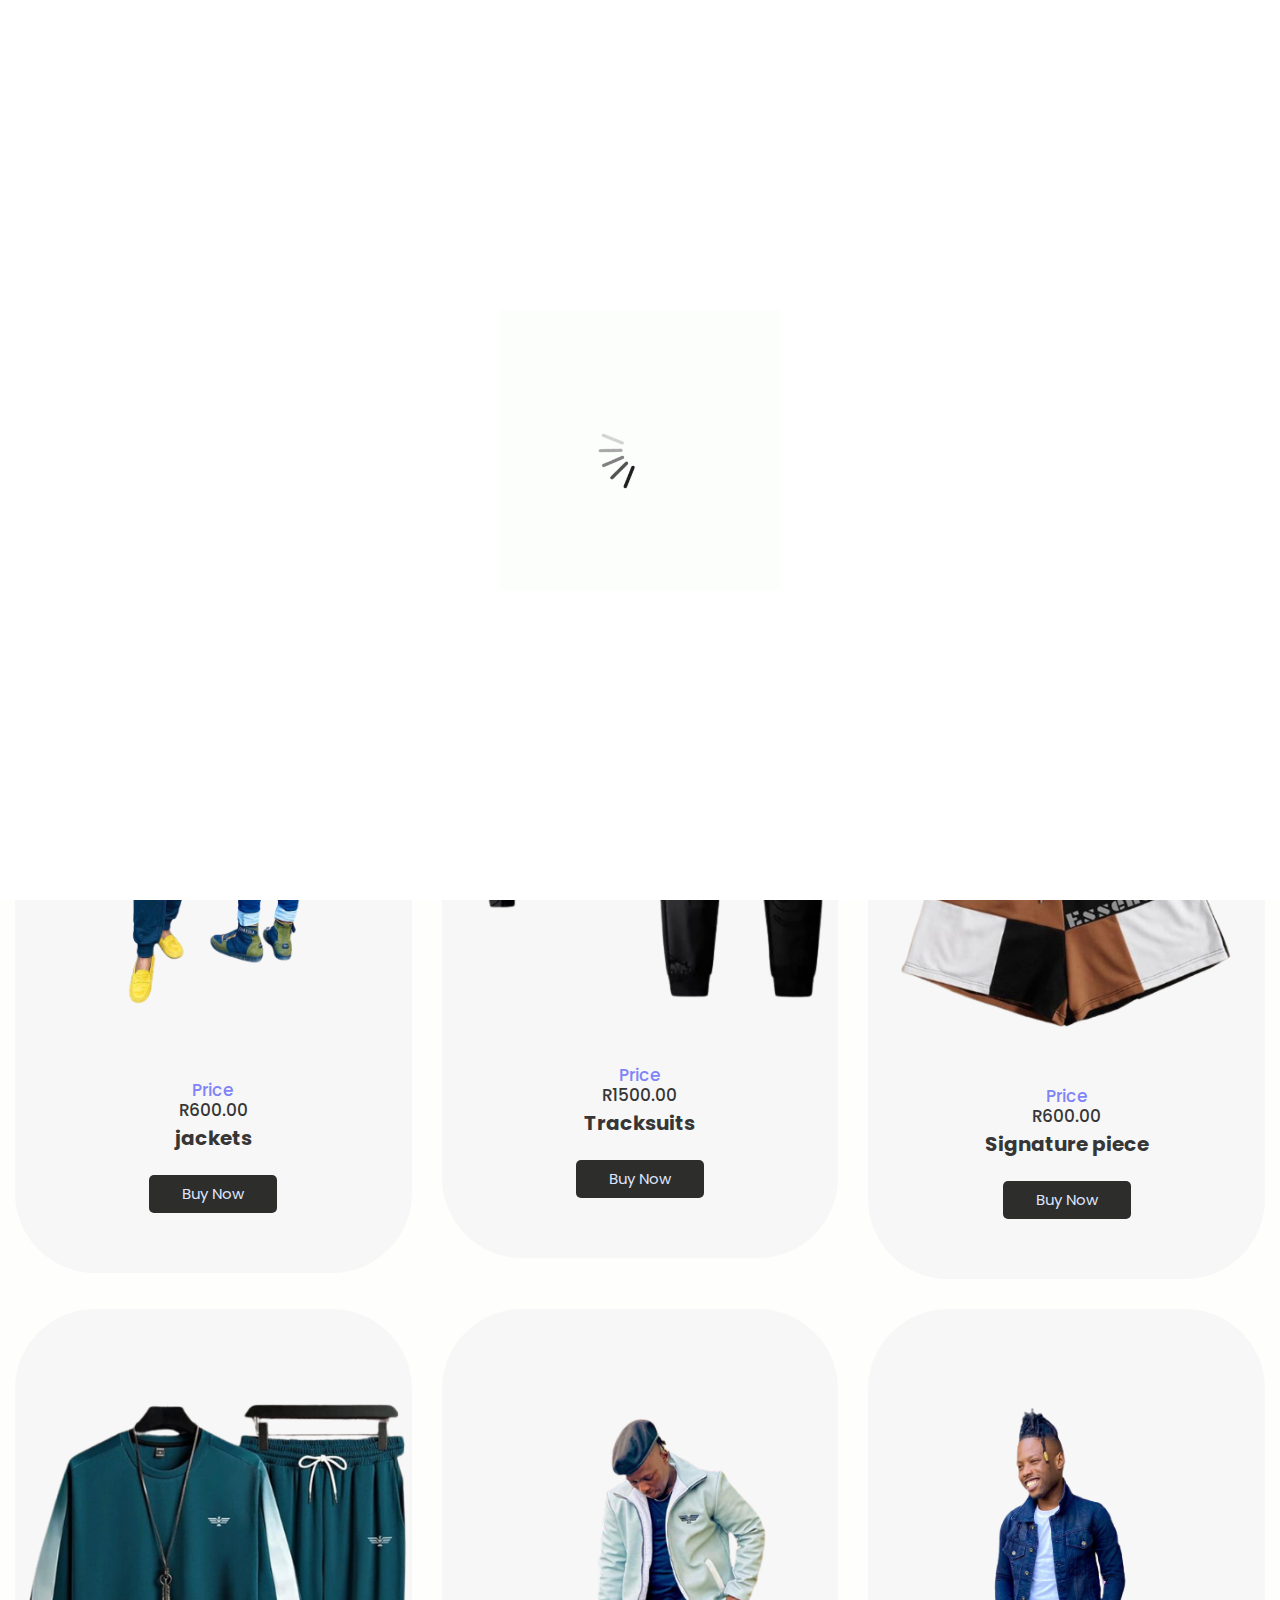
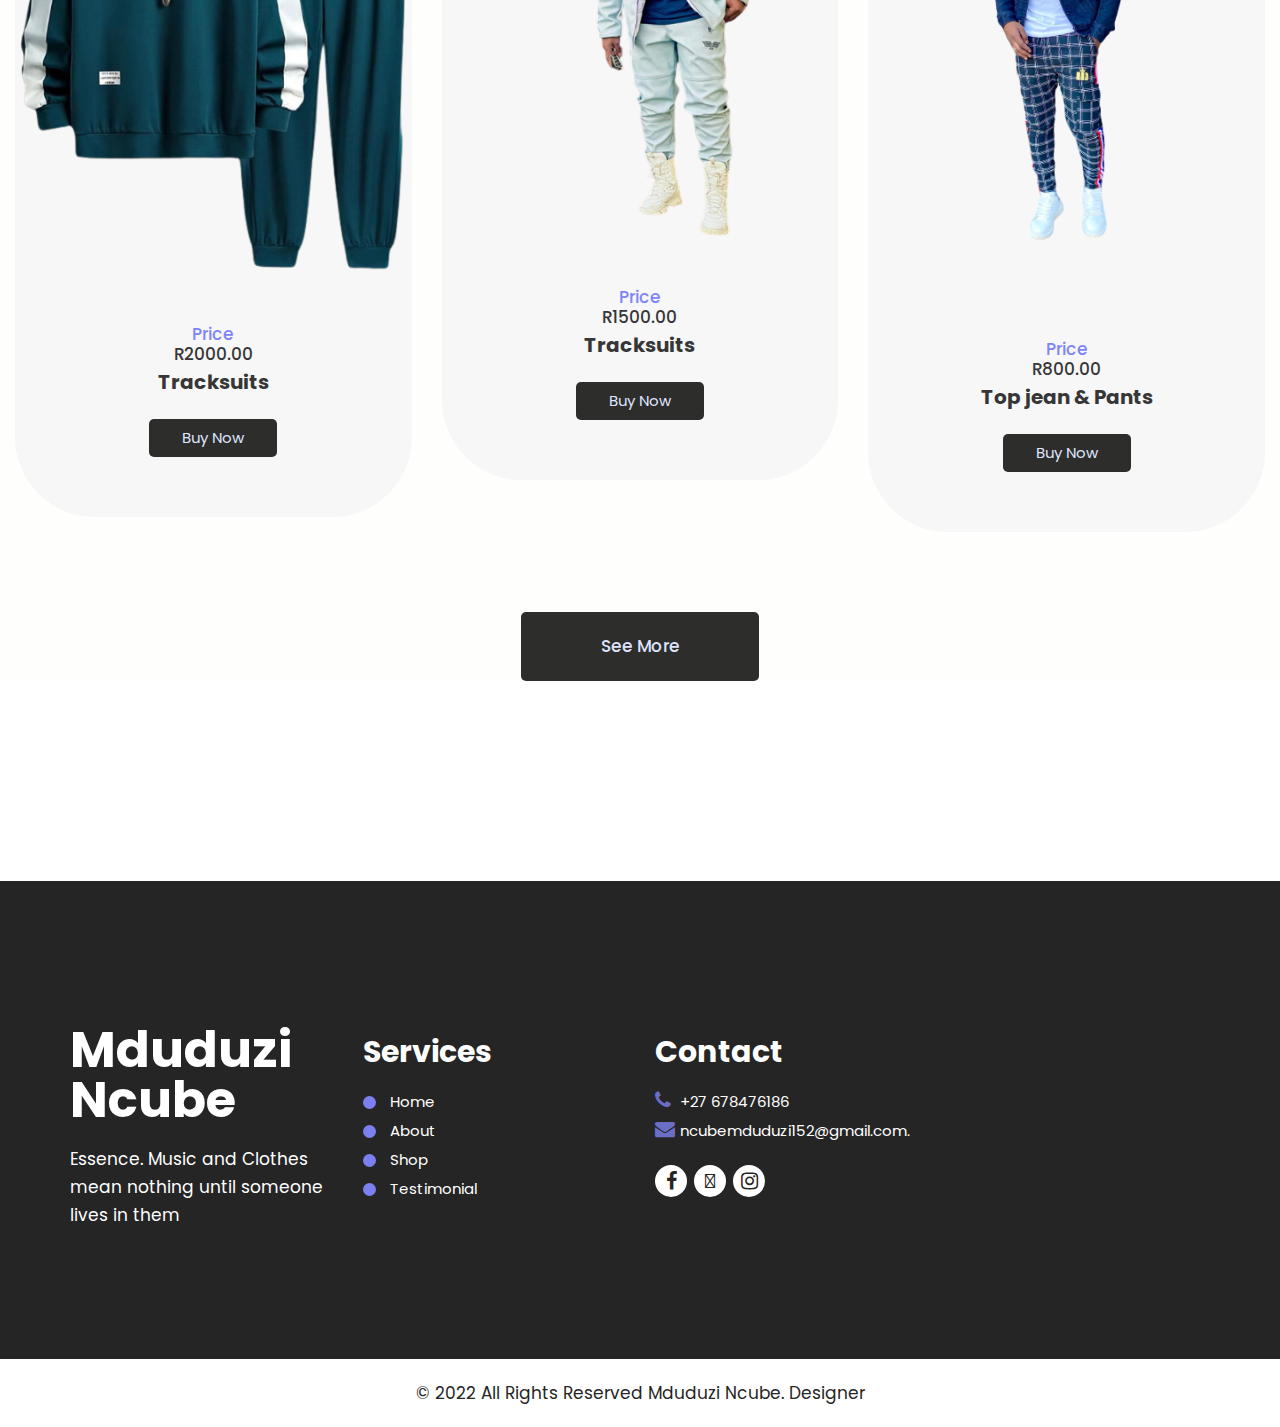
<file: cctv.html>
<!DOCTYPE html>
<html lang="en">
   <head>
      <!-- basic -->
      <meta charset="utf-8">
      <meta http-equiv="X-UA-Compatible" content="IE=edge">
      <!-- mobile metas -->
      <meta name="viewport" content="width=device-width, initial-scale=1">
      <meta name="viewport" content="initial-scale=1, maximum-scale=1">
      <!-- site metas -->
      <title>Mduduzi Ncube</title>
      <meta name="keywords" content="">
      <meta name="description" content="">
      <meta name="author" content="">
      <!-- bootstrap css -->
      <link rel="stylesheet" href="css/bootstrap.min.css">
      <!-- style css -->
      <link rel="stylesheet" href="css/style.css">
      <!-- responsive-->
      <link rel="stylesheet" href="css/responsive.css">
      <!-- awesome fontfamily -->
      <link rel="stylesheet" href="https://cdnjs.cloudflare.com/ajax/libs/font-awesome/4.7.0/css/font-awesome.min.css">
      <!--[if lt IE 9]>
      <script src="https://oss.maxcdn.com/html5shiv/3.7.3/html5shiv.min.js"></script>
      <script src="https://oss.maxcdn.com/respond/1.4.2/respond.min.js"></script><![endif]-->
         <!-- favicons
    ================================================== -->
    <link rel="m official-icon" sizes="180x180" href="images/m official-icon.png">
    <link rel="icon" type="images/png" sizes="32x32" href="images/m official-32x32.png">
    <link rel="icon" type="images/png" sizes="16x16" href="images/m official-16x16.png">
    <link rel="m official" href="images/m official-icon.png">
   </head>
   <!-- body -->
   <body class="main-layout inner_page">
      <!-- loader  -->
      <div class="loader_bg">
         <div class="loader"><img src="images/loading.gif" alt="" /></div>
      </div>
      <!-- end loader -->
      <div id="mySidepanel" class="sidepanel">
         <a href="javascript:void(0)" class="closebtn" onclick="closeNav()">×</a>
         <a href="index.html">Home</a>
         <a href="about.html">About</a>

         <a class="active" href="cctv.html">Shop</a>
         <a href="testimonial.html">Testimonial</a>
        <a href="contact.html">Contact Us</a>
      </div>
      <div class="padd_30">
      <!-- header -->
      <header>
         <!-- header inner -->
         <div class="head-top">
            <div class="container-fluid">
               <div class="row">
                  <div class="col-sm-3">
                     <div class="logo">
                        <a href="index.html">Mduduzi Ncube</a>
                     </div>
                  </div>
                  <div class="col-sm-9">
                     <ul class="email text_align_right">
                        <li> <button class="openbtn" onclick="openNav()"><img src="images/menu_btn.png"></button></li>
                     </ul>
                  </div>
               </div>
            </div>
         </div>
      </header>
      <!-- end header -->
      </div>
      <!-- cameras -->
      <div class="cameras">
         <div class="container-max">
            <div class="row">
               <div class="col-md-12">
                  <div class="titlepage text_align_center">
                     <h2>Long winter jackets</h2>
                  </div>
               </div>
            </div>
                  <div class="row">
                     <div class="col-md-4">
                        <div id="ho_bg" class="cameras_text">
                            <div class="cameras_img text_align_center">
                              <figure><img src="images/M Official Jeans mduduzi & lwah.png" alt="#"/></figure>
                            </div>
                            <p>Price<br><span>R600.00</span></p>
                           <h3>jackets</h3>
                           <a class="read_more" href="#">Buy Now</a>
                        </div>
                     </div>
                      <div class="col-md-4">
                        <div id="ho_bg" class="cameras_text">
                            <div class="cameras_img text_align_center">
                              <figure><img src="images/Signature piece mduduzi.png" alt="#"/></figure>
                            </div>
                            <p>Price<br><span>R1500.00</span></p>
                           <h3>Tracksuits</h3>
                           <a class="read_more" href="#">Buy Now</a>
                        </div>
                     </div>
                      <div class="col-md-4">
                        <div id="ho_bg" class="cameras_text">
                            <div class="cameras_img text_align_center">
                              <figure><img src="images/Signature piece for summer.png" alt="#"/></figure>
                            </div>
                            <p>Price<br><span>R600.00</span></p>
                           <h3>Signature piece</h3>
                           <a class="read_more" href="#">Buy Now</a>
                        </div>
                     </div>
                      <div class="col-md-4">
                        <div id="ho_bg" class="cameras_text">
                            <div class="cameras_img text_align_center">
                              <figure><img src="images/Signature piece R2000.png" alt="#"/></figure>
                            </div>
                            <p>Price<br><span>R2000.00</span></p>
                           <h3>Tracksuits</h3>
                           <a class="read_more" href="#">Buy Now</a>
                        </div>
                     </div>
                      <div class="col-md-4">
                        <div id="ho_bg" class="cameras_text">
                            <div class="cameras_img text_align_center">
                              <figure><img src="images/Tracksuits.png" alt="#"/></figure>
                            </div>
                            <p>Price<br><span>R1500.00</span></p>
                           <h3>Tracksuits</h3>
                           <a class="read_more" href="#">Buy Now</a>
                        </div>
                     </div>
                      <div class="col-md-4">
                        <div id="ho_bg" class="cameras_text">
                            <div class="cameras_img text_align_center">
                              <figure><img src="images/Tracksuits m official.png" alt="#"/></figure>
                            </div>
                            <p>Price<br><span>R800.00</span></p>
                           <h3>Top jean & Pants</h3>
                           <a class="read_more" href="#">Buy Now</a>
                        </div>
                     </div>
                     <div class="col-md-12">
                       <div class="see_camera">
                          <a class="read_more" href="Javascript:void(0)">See More</a>
                       </div>
                     </div>
                  </div>
               </div>
            </div>
         </div>
      </div>
      <!-- end cameras -->
       <!-- footer -->
       <footer>
         <div class="footer">
            <div class="container">
               <div class="row">
                
                  <div class="col-md-3 col-sm-6">
                     <div class="Informa">
                        <a class="logo_footer" href="index.html">Mduduzi Ncube</a>
                        <p>Essence.
                           Music and Clothes mean nothing until someone lives in them</p>
                     </div>
                  </div>
                  <div class="col-md-3  col-sm-6">
                     <div class="Informa helpful">
                        <h3>Services</h3>
                        <ul>
                           <li><a href="index.html">Home</a></li>
                           <li><a href="about.html">About</a></li>
                           
                           <li><a href="cctv.html">Shop</a></li>
                           <li><a href="testimonial.html">Testimonial</a></li>
                        </ul>
                     </div>
                  </div>
                 
                  <div class="col-md-3 col-sm-6">
                     <div class="Informa conta">
                        <h3>Contact</h3>
                        <ul>
                          
                           <li> <a href="Javascript:void(0)"><i class="fa fa-phone" aria-hidden="true"></i> +27 678476186
                              </a>
                           </li>
                           <li> <a href="Javascript:void(0)"> <i class="fa fa-envelope" aria-hidden="true"></i>ncubemduduzi152@gmail.com.
                              </a>
                           </li>
                        </ul>
                     </div>
                     <ul class="social_icon text_align_center">
                        <li> <a href="https://www.facebook.com/mduduziSA"><i class="fa fa-facebook-f"></i></a></li>
                        <li> <a href="https://www.tiktok.com/search?lang=en&q=mduduzincube&t=1650713643035"><i class="fa-phone"></i></a></li>
                        <li> <a href="https://www.instagram.com/mduduzi_ncube1/"><i class="fa fa-instagram" aria-hidden="true"></i></a></li>
                     </ul>
                  </div>
               </div>
            </div>
            <div class="copyright text_align_center">
               <div class="container">
                  <div class="row">
                     <div class="col-md-10 offset-md-1">
                        <p>© 2022 All Rights Reserved Mduduzi Ncube.  <a href="https://html.design/">Designer </a></p>
                     </div>
                  </div>
               </div>
            </div>
         </div>
      </footer>
      <!-- end footer -->
      <!-- Javascript files-->
      <script src="js/jquery.min.js"></script>
      <script src="js/bootstrap.bundle.min.js"></script>
      <script src="js/jquery-3.0.0.min.js"></script>
      <script src="js/custom.js"></script>
   </body>
</html>
</file>
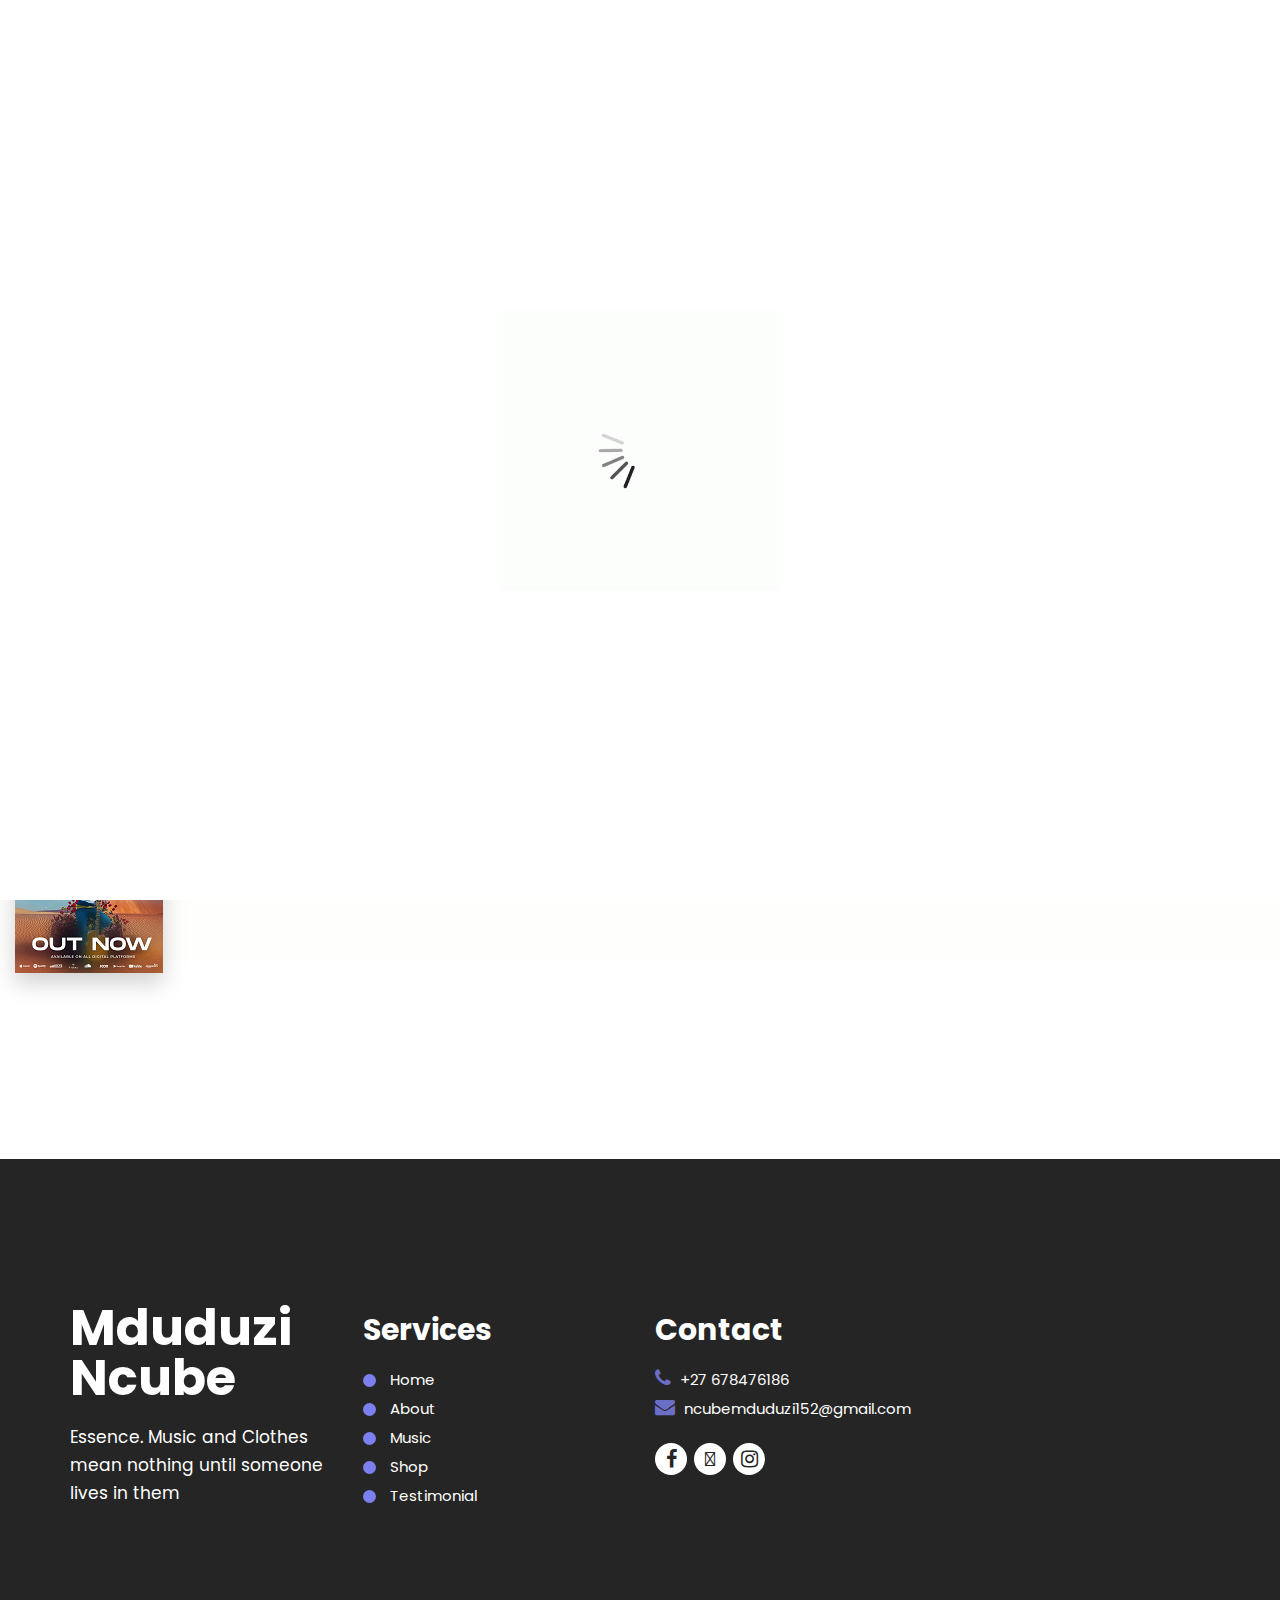
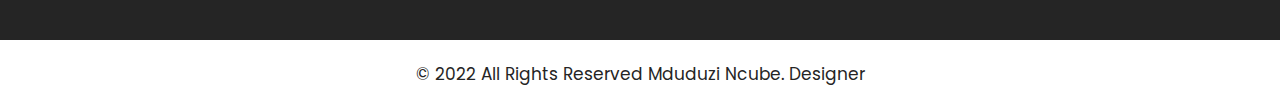
<file: company.html>
<!DOCTYPE html>
<html lang="en">
   <head>
      <!-- basic -->
      <meta charset="utf-8">
      <meta http-equiv="X-UA-Compatible" content="IE=edge">
      <!-- mobile metas -->
      <meta name="viewport" content="width=device-width, initial-scale=1">
      <meta name="viewport" content="initial-scale=1, maximum-scale=1">
      <!-- site metas -->
      <title>Mduduzi Ncube</title>
      <meta name="keywords" content="">
      <meta name="description" content="">
      <meta name="author" content="">
      <!-- bootstrap css -->
      <link rel="stylesheet" href="css/bootstrap.min.css">
      <!-- style css -->
      <link rel="stylesheet" href="css/style.css">
      <!-- responsive-->
      <link rel="stylesheet" href="css/responsive.css">
      <!-- awesome fontfamily -->
      <link rel="stylesheet" href="https://cdnjs.cloudflare.com/ajax/libs/font-awesome/4.7.0/css/font-awesome.min.css">
      <!--[if lt IE 9]>
      <script src="https://oss.maxcdn.com/html5shiv/3.7.3/html5shiv.min.js"></script>
      <script src="https://oss.maxcdn.com/respond/1.4.2/respond.min.js"></script><![endif]-->
         <!-- favicons
    ================================================== -->
    <link rel="m official-icon" sizes="180x180" href="images/m official-icon.png">
    <link rel="icon" type="images/png" sizes="32x32" href="images/m official-32x32.png">
    <link rel="icon" type="images/png" sizes="16x16" href="images/m official-16x16.png">
    <link rel="m official" href="images/m official-icon.png">
   </head>
   <!-- body -->
   <body class="main-layout inner_page">
      <!-- loader  -->
      <div class="loader_bg">
         <div class="loader"><img src="images/loading.gif" alt="" /></div>
      </div>
      <!-- end loader -->
      <div id="mySidepanel" class="sidepanel">
         <a href="javascript:void(0)" class="closebtn" onclick="closeNav()">×</a>
         <a href="index.html">Home</a>
         <a href="about.html">About</a>
         <a class="active" href="company.html">Music</a>
         <a href="cctv.html">Shop</a>
         <a href="testimonial.html">Testimonial</a>
        <a href="contact.html">Contact Us</a>
      </div>
      <div class="padd_30">
      <!-- header -->
      <header>
         <!-- header inner -->
         <div class="head-top">
            <div class="container-fluid">
               <div class="row">
                  <div class="col-sm-3">
                     <div class="logo">
                        <a href="index.html">Mduduzi Ncube</a>
                     </div>
                  </div>
                  <div class="col-sm-9">
                     <ul class="email text_align_right">
                        <li> <button class="openbtn" onclick="openNav()"><img src="images/menu_btn.png"></button></li>
                     </ul>
                  </div>
               </div>
            </div>
         </div>
      </header>
      <!-- end header -->
      </div>
      <!-- projects -->
     <div class="choose">        
        <div class="container-with">
          <div class="row">
            <div class="col-md-12">
              <div class="cctv">
                <figure><img src="images/mduduzi.jpg" alt="#"/></figure>
                <a class="read_more" href="https://www.youtube.com/watch?v=ULugGsbMRVg">Njalo</a>
              </div>
            </div>
          </div>
        </div>
      </div>
      <div class="choose">        
         <div class="container-with">
           <div class="row">
             <div class="col-md-12">
               <div class="cctv">
                 <figure><img src="images/2.png" alt="#"/></figure>
                 <a class="read_more" href="https://www.youtube.com/watch?v=NBvZYT4t9pM">Langa Linye</a>
               </div>
             </div>
           </div>
         </div>
       </div>
       <div class="choose">        
         <div class="container-with">
           <div class="row">
             <div class="col-md-12">
               <div class="cctv">
                 <figure><img src="images/3.png" alt="#"/></figure>
                 <a class="read_more" href="https://www.youtube.com/watch?v=PnGxV10JNuU">Istimela</a>
               </div>
             </div>
           </div>
         </div>
       </div>
       <div class="choose">        
         <div class="container-with">
           <div class="row">
             <div class="col-md-12">
               <div class="cctv">
                 <figure><img src="images/1.png" alt="#"/></figure>
                 <a class="read_more" href="https://electromodeza.lnk.to/AngsakhoniAr">Angisakhoni</a>
               </div>
             </div>
           </div>
         </div>
       </div>
      <!-- end choose -->
      <!-- footer -->
      <footer>
         <div class="footer">
            <div class="container">
               <div class="row">
                
                  <div class="col-md-3 col-sm-6">
                     <div class="Informa">
                        <a class="logo_footer" href="index.html">Mduduzi Ncube</a>
                        <p>Essence. Music and Clothes mean nothing until someone lives in them</p>
                     </div>
                  </div>
                  <div class="col-md-3  col-sm-6">
                     <div class="Informa helpful">
                        <h3>Services</h3>
                        <ul>
                           <li><a href="index.html">Home</a></li>
                           <li><a href="about.html">About</a></li>
                           <li><a href="company.html">Music</a></li>
                           <li><a href="cctv.html">Shop</a></li>
                           <li><a href="testimonial.html">Testimonial</a></li>
                        </ul>
                     </div>
                  </div>
                 
                  <div class="col-md-3 col-sm-6">
                     <div class="Informa conta">
                        <h3>Contact</h3>
                        <ul>
                          
                           <li> <a href="Javascript:void(0)"><i class="fa fa-phone" aria-hidden="true"></i> +27 678476186
                              </a>
                           </li>
                           <li> <a href="Javascript:void(0)"> <i class="fa fa-envelope" aria-hidden="true"></i> ncubemduduzi152@gmail.com
                              </a>
                           </li>
                        </ul>
                     </div>
                     <ul class="social_icon text_align_center">
                        <li> <a href="https://www.facebook.com/mduduziSA"><i class="fa fa-facebook-f"></i></a></li>
                        <li> <a href="https://www.tiktok.com/search?lang=en&q=mduduzincube&t=1650713643035"><i class="fa-phone"></i></a></li>
                        <li> <a href="https://www.instagram.com/mduduzi_ncube1/"><i class="fa fa-instagram" aria-hidden="true"></i></a></li>
                     </ul>
                  </div>
               </div>
            </div>
            <div class="copyright text_align_center">
               <div class="container">
                  <div class="row">
                     <div class="col-md-10 offset-md-1">
                        <p>© 2022 All Rights Reserved Mduduzi Ncube.  <a href="https://html.design/">Designer </a></p>
                     </div>
                  </div>
               </div>
            </div>
         </div>
      </footer>
      <!-- end footer -->
      <!-- Javascript files-->
      <script src="js/jquery.min.js"></script>
      <script src="js/bootstrap.bundle.min.js"></script>
      <script src="js/jquery-3.0.0.min.js"></script>
      <script src="js/custom.js"></script>
   </body>
</html>
</file>
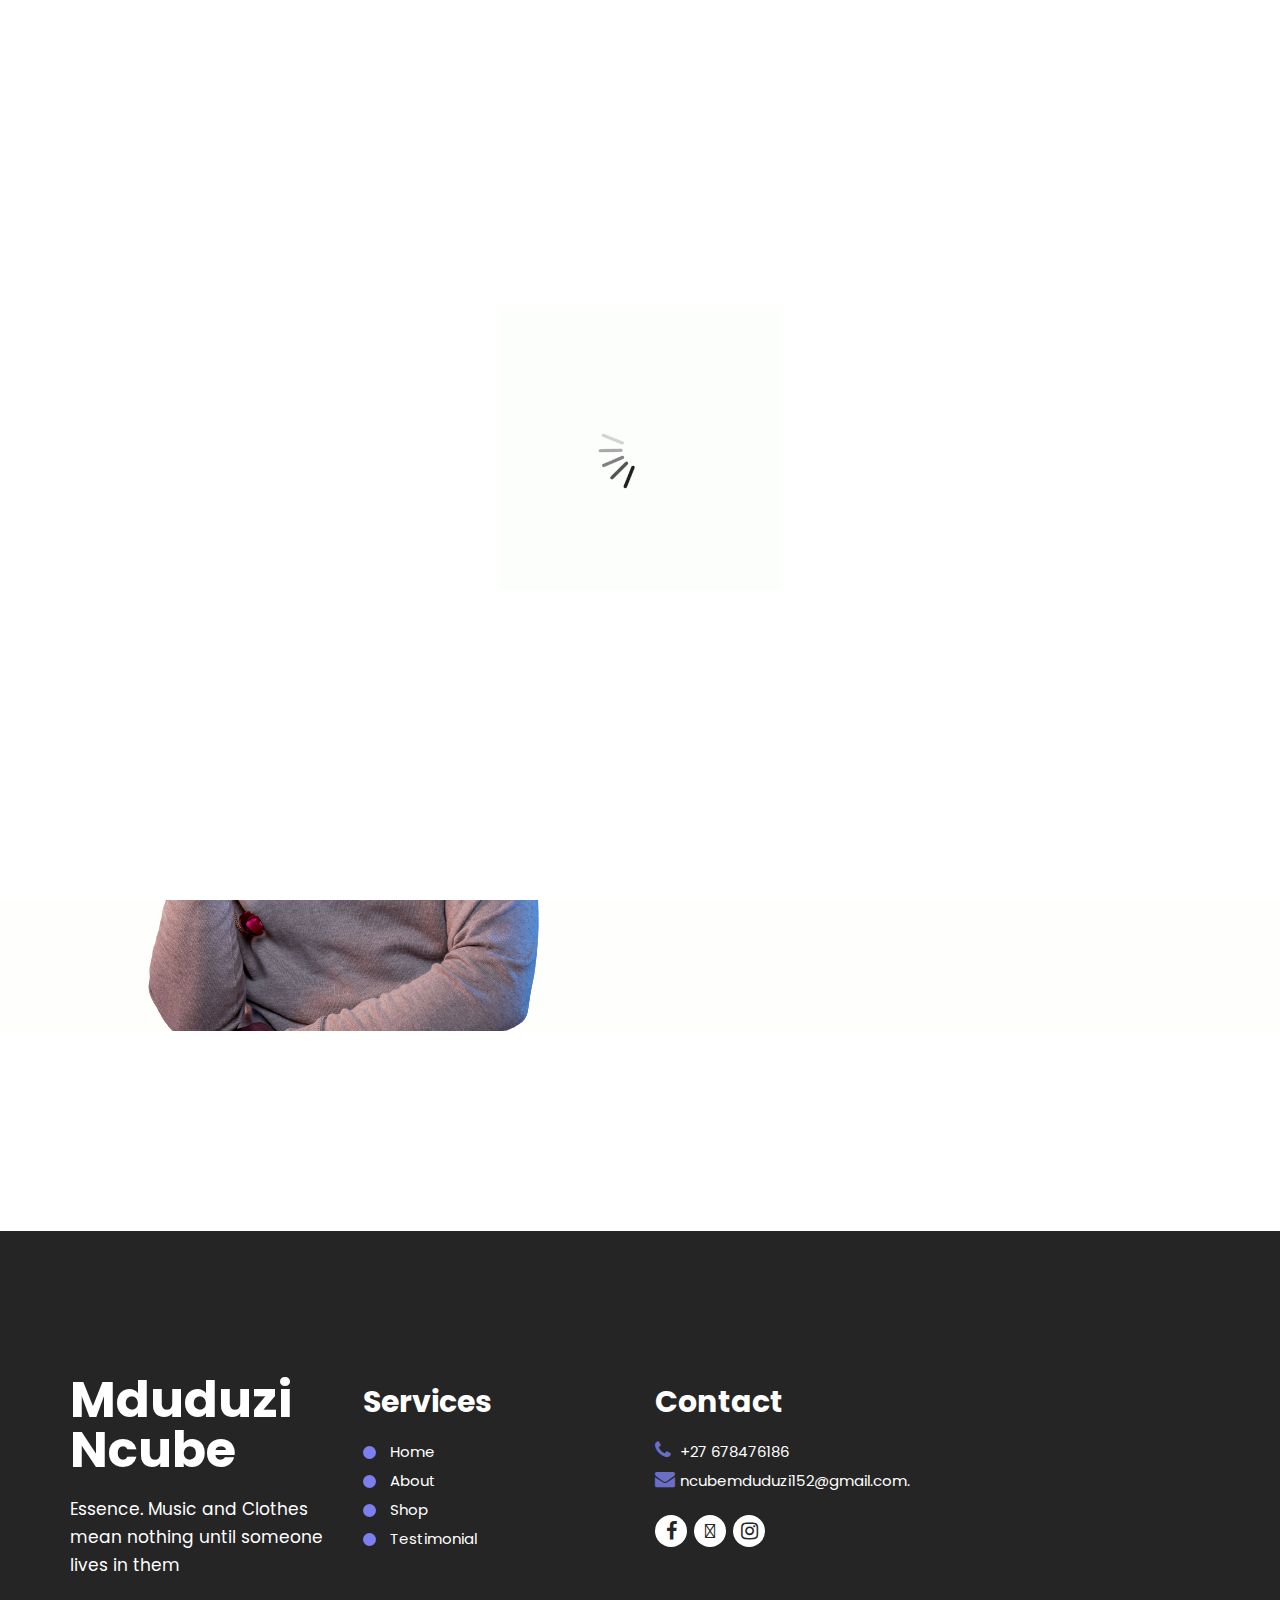
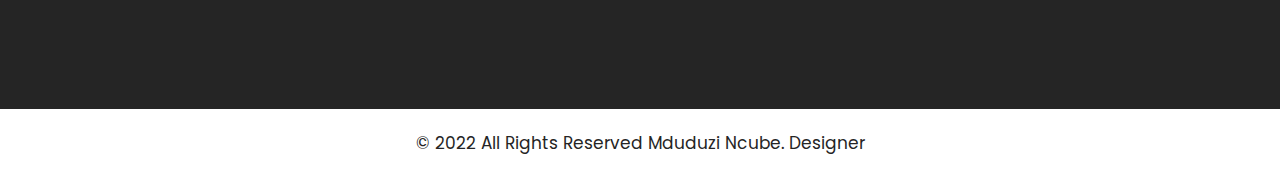
<file: contact.html>
<!DOCTYPE html>
<html lang="en">
   <head>
      <!-- basic -->
      <meta charset="utf-8">
      <meta http-equiv="X-UA-Compatible" content="IE=edge">
      <!-- mobile metas -->
      <meta name="viewport" content="width=device-width, initial-scale=1">
      <meta name="viewport" content="initial-scale=1, maximum-scale=1">
      <!-- site metas -->
      <title>Mduduzi Ncube</title>
      <meta name="keywords" content="">
      <meta name="description" content="">
      <meta name="author" content="">
      <!-- bootstrap css -->
      <link rel="stylesheet" href="css/bootstrap.min.css">
      <!-- style css -->
      <link rel="stylesheet" href="css/style.css">
      <!-- responsive-->
      <link rel="stylesheet" href="css/responsive.css">
      <!-- awesome fontfamily -->
      <link rel="stylesheet" href="https://cdnjs.cloudflare.com/ajax/libs/font-awesome/4.7.0/css/font-awesome.min.css">
      <!--[if lt IE 9]>
      <script src="https://oss.maxcdn.com/html5shiv/3.7.3/html5shiv.min.js"></script>
      <script src="https://oss.maxcdn.com/respond/1.4.2/respond.min.js"></script><![endif]-->
         <!-- favicons
    ================================================== -->
    <link rel="m official-icon" sizes="180x180" href="images/m official-icon.png">
    <link rel="icon" type="images/png" sizes="32x32" href="images/m official-32x32.png">
    <link rel="icon" type="images/png" sizes="16x16" href="images/m official-16x16.png">
    <link rel="m official" href="images/m official-icon.png">
   </head>
   <!-- body -->
   <body class="main-layout inner_page">
      <!-- loader  -->
      <div class="loader_bg">
         <div class="loader"><img src="images/loading.gif" alt="" /></div>
      </div>
      <!-- end loader -->
      <div id="mySidepanel" class="sidepanel">
         <a href="javascript:void(0)" class="closebtn" onclick="closeNav()">×</a>
         <a href="index.html">Home</a>
         <a href="about.html">About</a>
       
         <a href="cctv.html">Shop</a>
         <a href="testimonial.html">Testimonial</a>
         <a class="active" href="contact.html">Contact Us</a>
      </div>
      <div class="padd_30">
      <!-- header -->
      <header>
         <!-- header inner -->
         <div class="head-top">
            <div class="container-fluid">
               <div class="row">
                  <div class="col-sm-3">
                     <div class="logo">
                        <a href="index.html">Mduduzi Ncube</a>
                     </div>
                  </div>
                  <div class="col-sm-9">
                     <ul class="email text_align_right">
                        <li> <button class="openbtn" onclick="openNav()"><img src="images/menu_btn.png"></button></li>
                     </ul>
                  </div>
               </div>
            </div>
         </div>
      </header>
      <!-- end header -->
      </div>
      <!-- contact -->
      <div class="contact">
         <div class="container">
           <div class="row">
             <div class="col-md-12">
                  <div class="titlepage text_align_center">
                     <h2>Contact Us</h2>
                  </div>
                  <h1> <i class="fa fa-phone" aria-hidden="true"></i> +27 678476186
                  </a>
               </h1>
               <h1><i class="fa fa-envelope" aria-hidden="true"></i>ncubemduduzi152@gmail.com
                  </a>
               </h1>
               </div>
           </div>
           <ul>
         
         </ul>
            <div class="row d_flex">
              <!-- <div class="col-md-6">
                  <form id="request" class="main_form">
                     <div class="row">
                        <div class="col-md-12 ">
                           <input class="contactus" placeholder="Name" type="type" name=" Name"> 
                        </div>
                        <div class="col-md-12">
                           <input class="contactus" placeholder="Email" type="type" name="Email">                          
                        </div>
                        <div class="col-md-12">
                           <input class="contactus" placeholder="Phone" type="type" name="Phone Number">                          
                        </div>
                        <div class="col-md-12">
                           <textarea class="textarea" placeholder="Message" type="type" Message="Name"></textarea>
                        </div>
                        <div class="col-md-12">
                           <button class="send_btn">Send</button>
                        </div>
                     </div>
                  </form>
               </div>-->
               <div class="col-md-6">
                 <div class="contact_img">
                   <figure><img src="images/about mduduzi.png" alt="#" /></figure>
                 </div>
               </div>
            </div>
         </div>
      </div>
      <!-- contact -->
      <!-- footer -->
      <footer>
         <div class="footer">
            <div class="container">
               <div class="row">
                
                  <div class="col-md-3 col-sm-6">
                     <div class="Informa">
                        <a class="logo_footer" href="index.html">Mduduzi Ncube</a>
                        <p>Essence.
                           Music and Clothes mean nothing until someone lives in them</p>
                     </div>
                  </div>
                  <div class="col-md-3  col-sm-6">
                     <div class="Informa helpful">
                        <h3>Services</h3>
                        <ul>
                           <li><a href="index.html">Home</a></li>
                           <li><a href="about.html">About</a></li>

                           <li><a href="cctv.html">Shop</a></li>
                           <li><a href="testimonial.html">Testimonial</a></li>
                        </ul>
                     </div>
                  </div>
                 
                  <div class="col-md-3 col-sm-6">
                     <div class="Informa conta">
                        <h3>Contact</h3>
                        <ul>
                          
                           <li> <a href="Javascript:void(0)"><i class="fa fa-phone" aria-hidden="true"></i> +27 678476186
                              </a>
                           </li>
                           <li> <a href="Javascript:void(0)"> <i class="fa fa-envelope" aria-hidden="true"></i>ncubemduduzi152@gmail.com.
                              </a>
                           </li>
                        </ul>
                     </div>
                     <ul class="social_icon text_align_center">
                        <li> <a href="https://www.facebook.com/mduduziSA"><i class="fa fa-facebook-f"></i></a></li>
                        <li> <a href="https://www.tiktok.com/search?lang=en&q=mduduzincube&t=1650713643035"><i class="fa-phone"></i></a></li>
                        <li> <a href="https://www.instagram.com/mduduzi_ncube1/"><i class="fa fa-instagram" aria-hidden="true"></i></a></li>
                     </ul>
                  </div>
               </div>
            </div>
            <div class="copyright text_align_center">
               <div class="container">
                  <div class="row">
                     <div class="col-md-10 offset-md-1">
                        <p>© 2022 All Rights Reserved Mduduzi Ncube.  <a href="https://html.design/">Designer </a></p>
                     </div>
                  </div>
               </div>
            </div>
         </div>
      </footer>
      <!-- end footer -->
      <!-- Javascript files-->
      <script src="js/jquery.min.js"></script>
      <script src="js/bootstrap.bundle.min.js"></script>
      <script src="js/jquery-3.0.0.min.js"></script>
      <script src="js/custom.js"></script>
   </body>
</html>
</file>
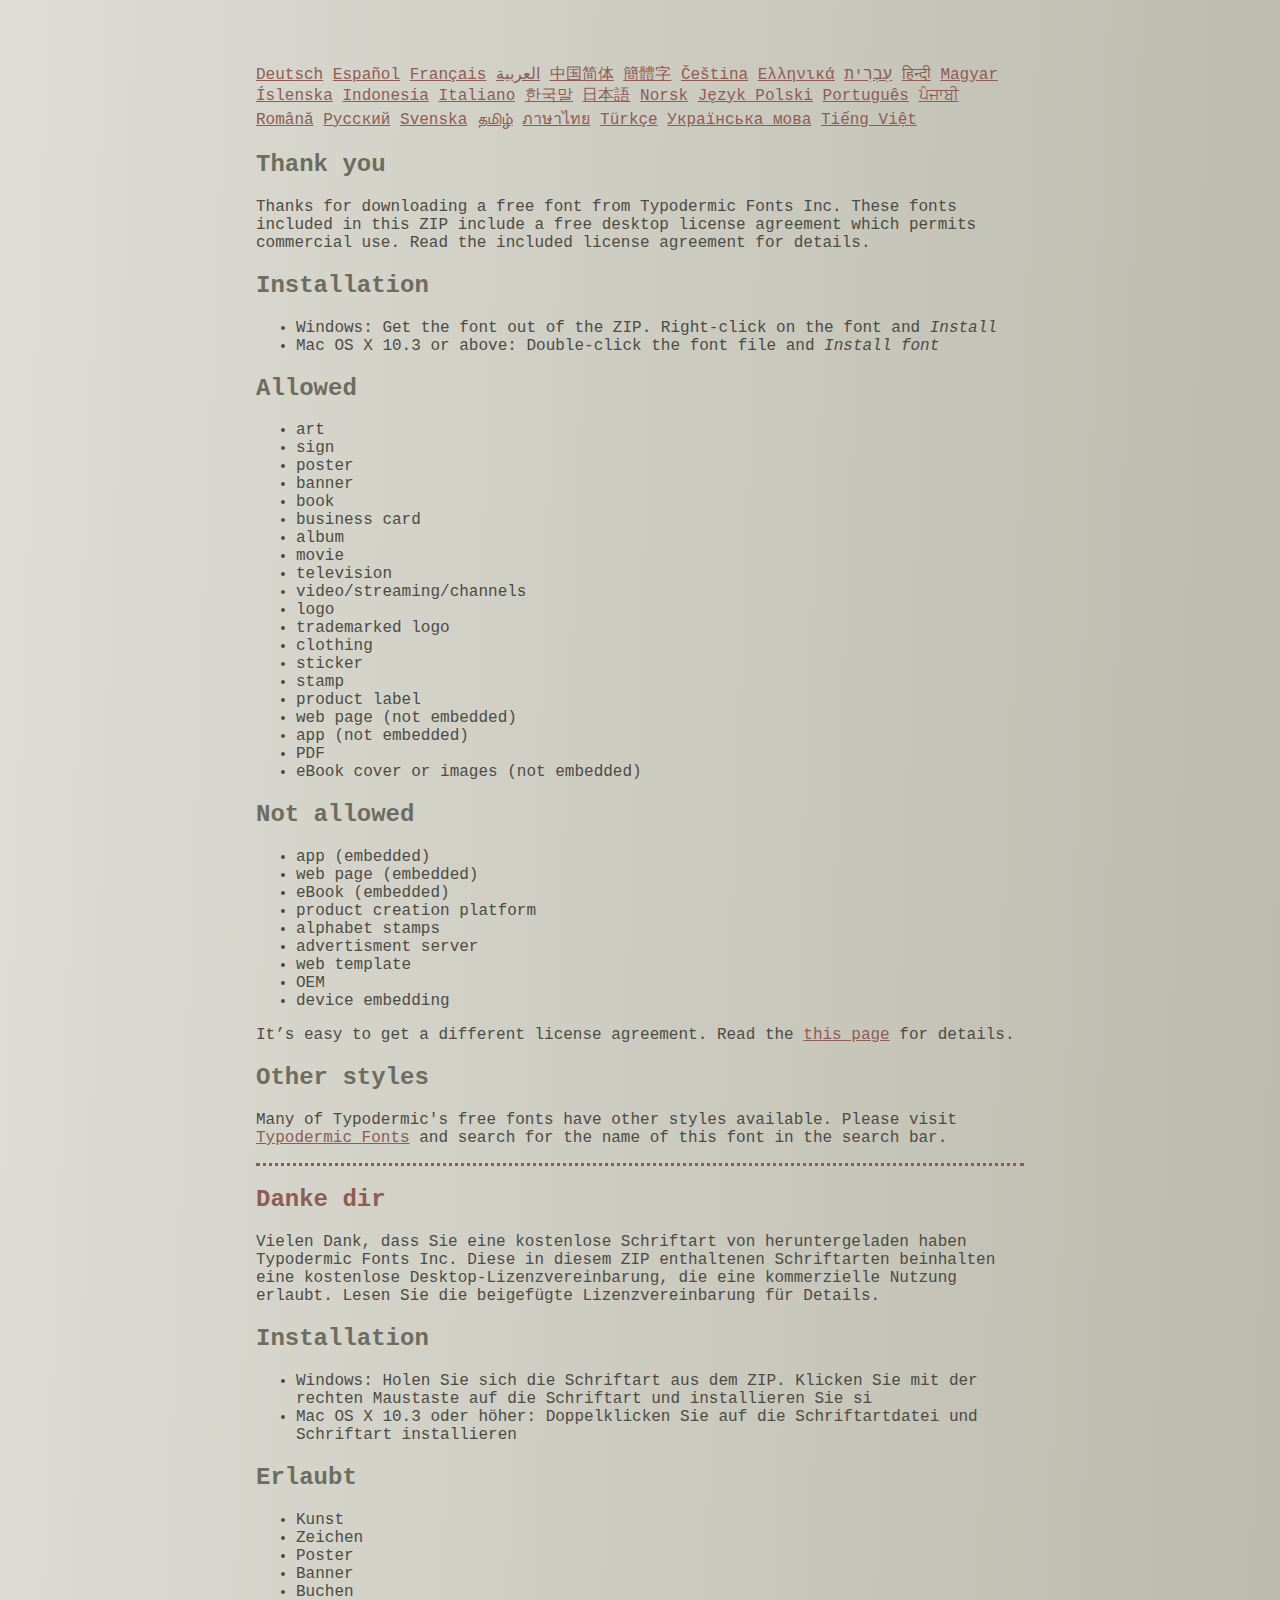
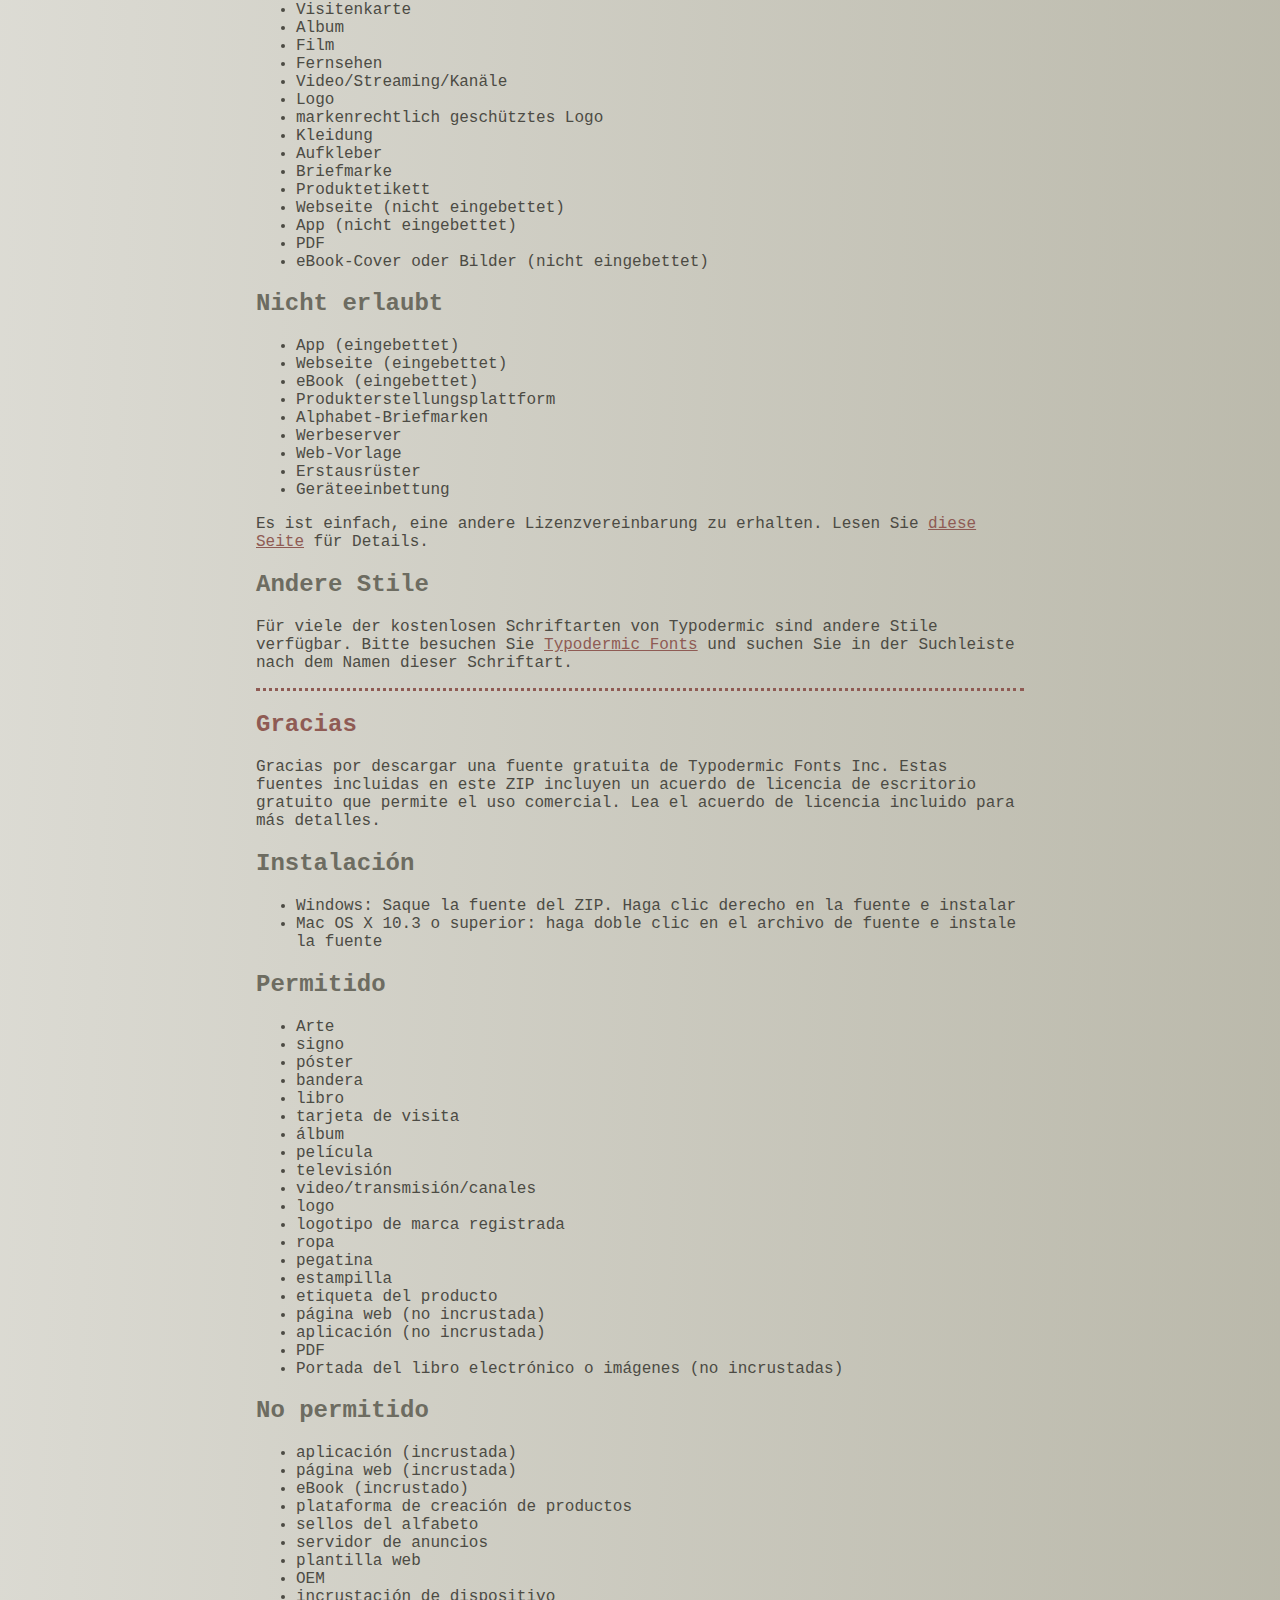
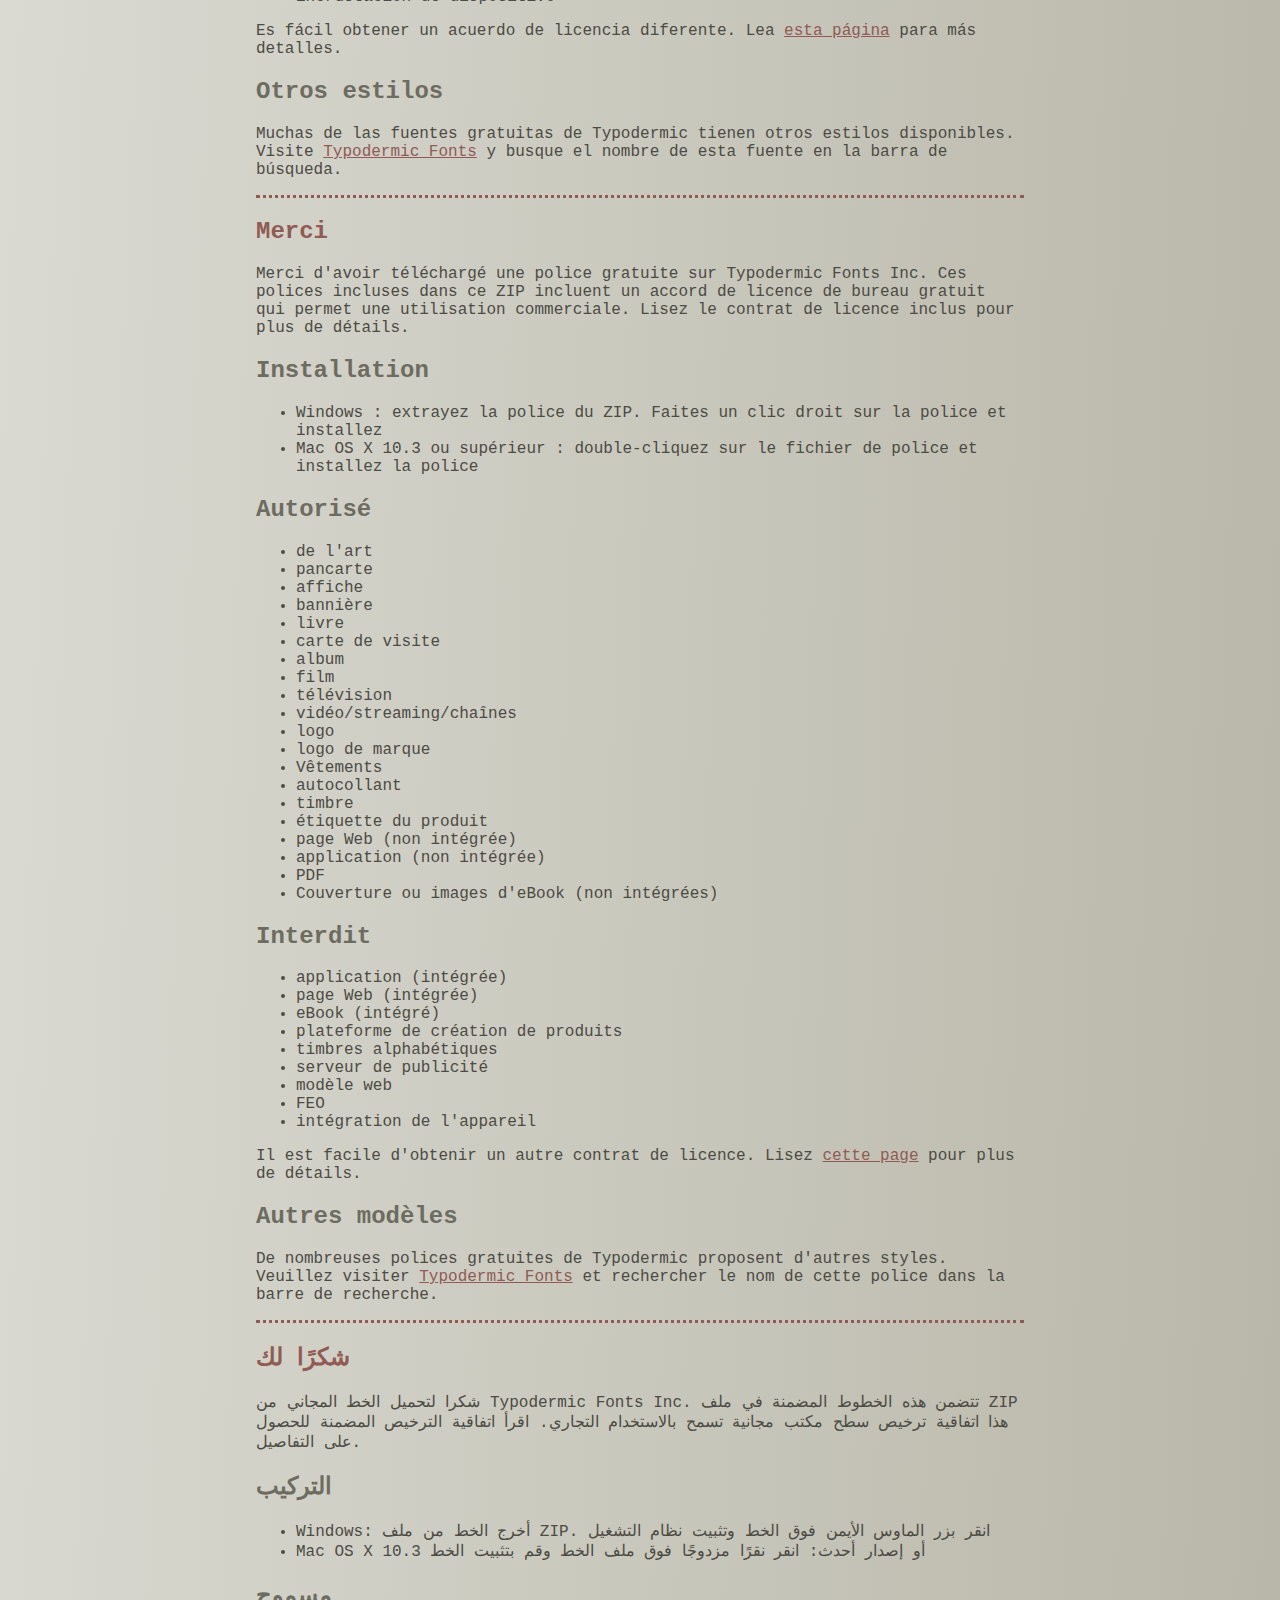
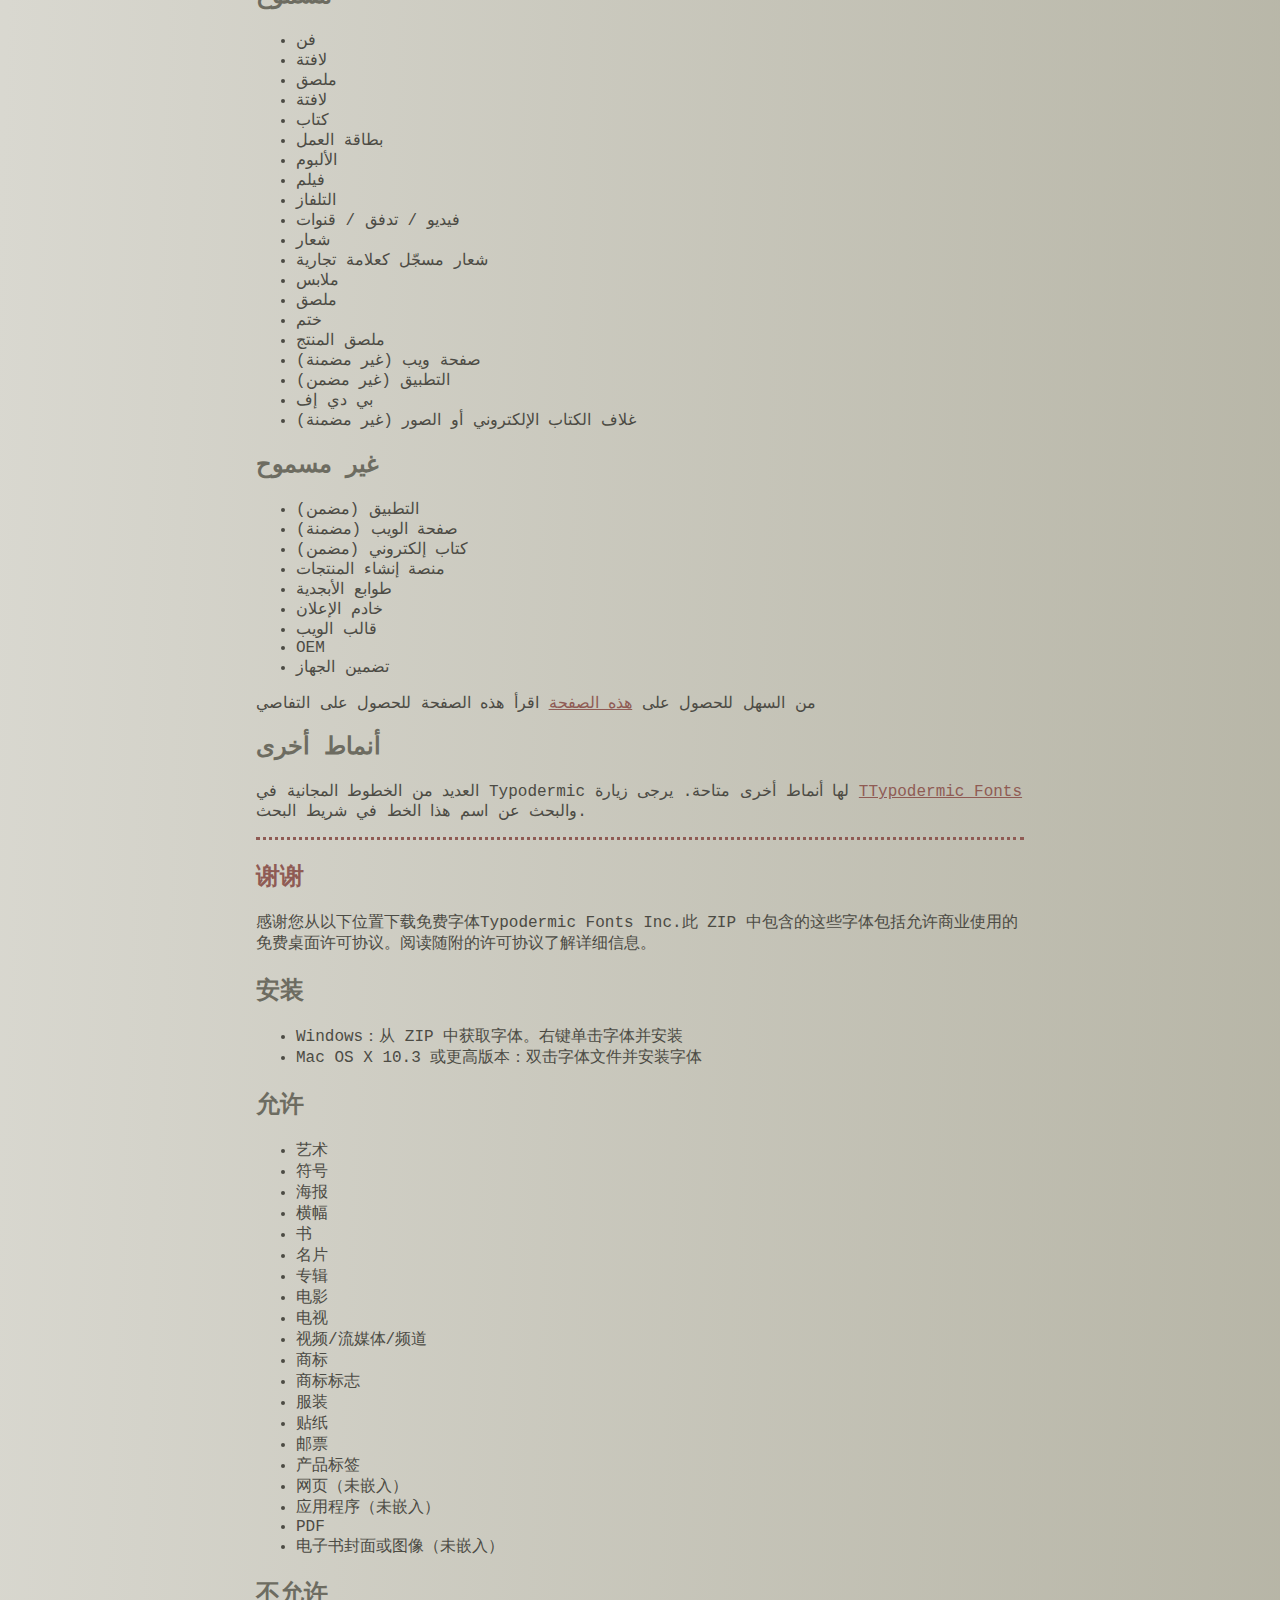
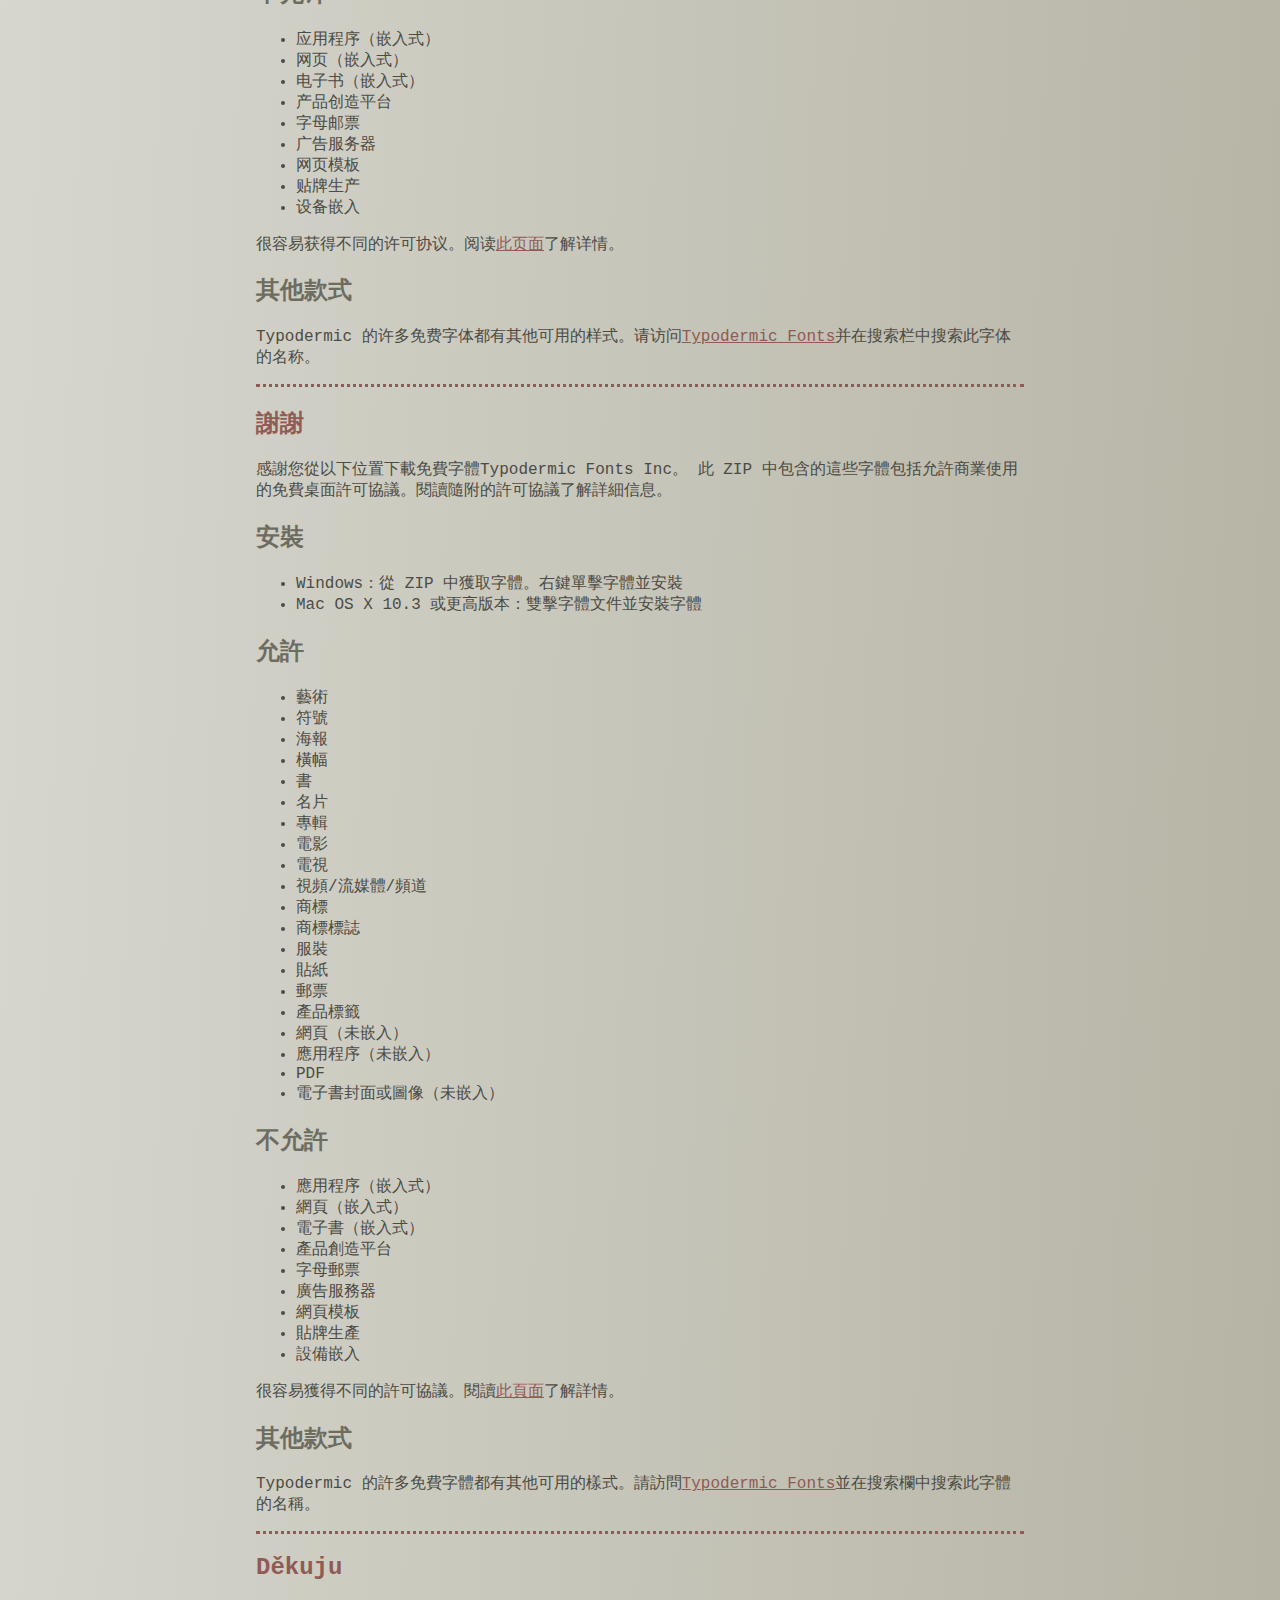
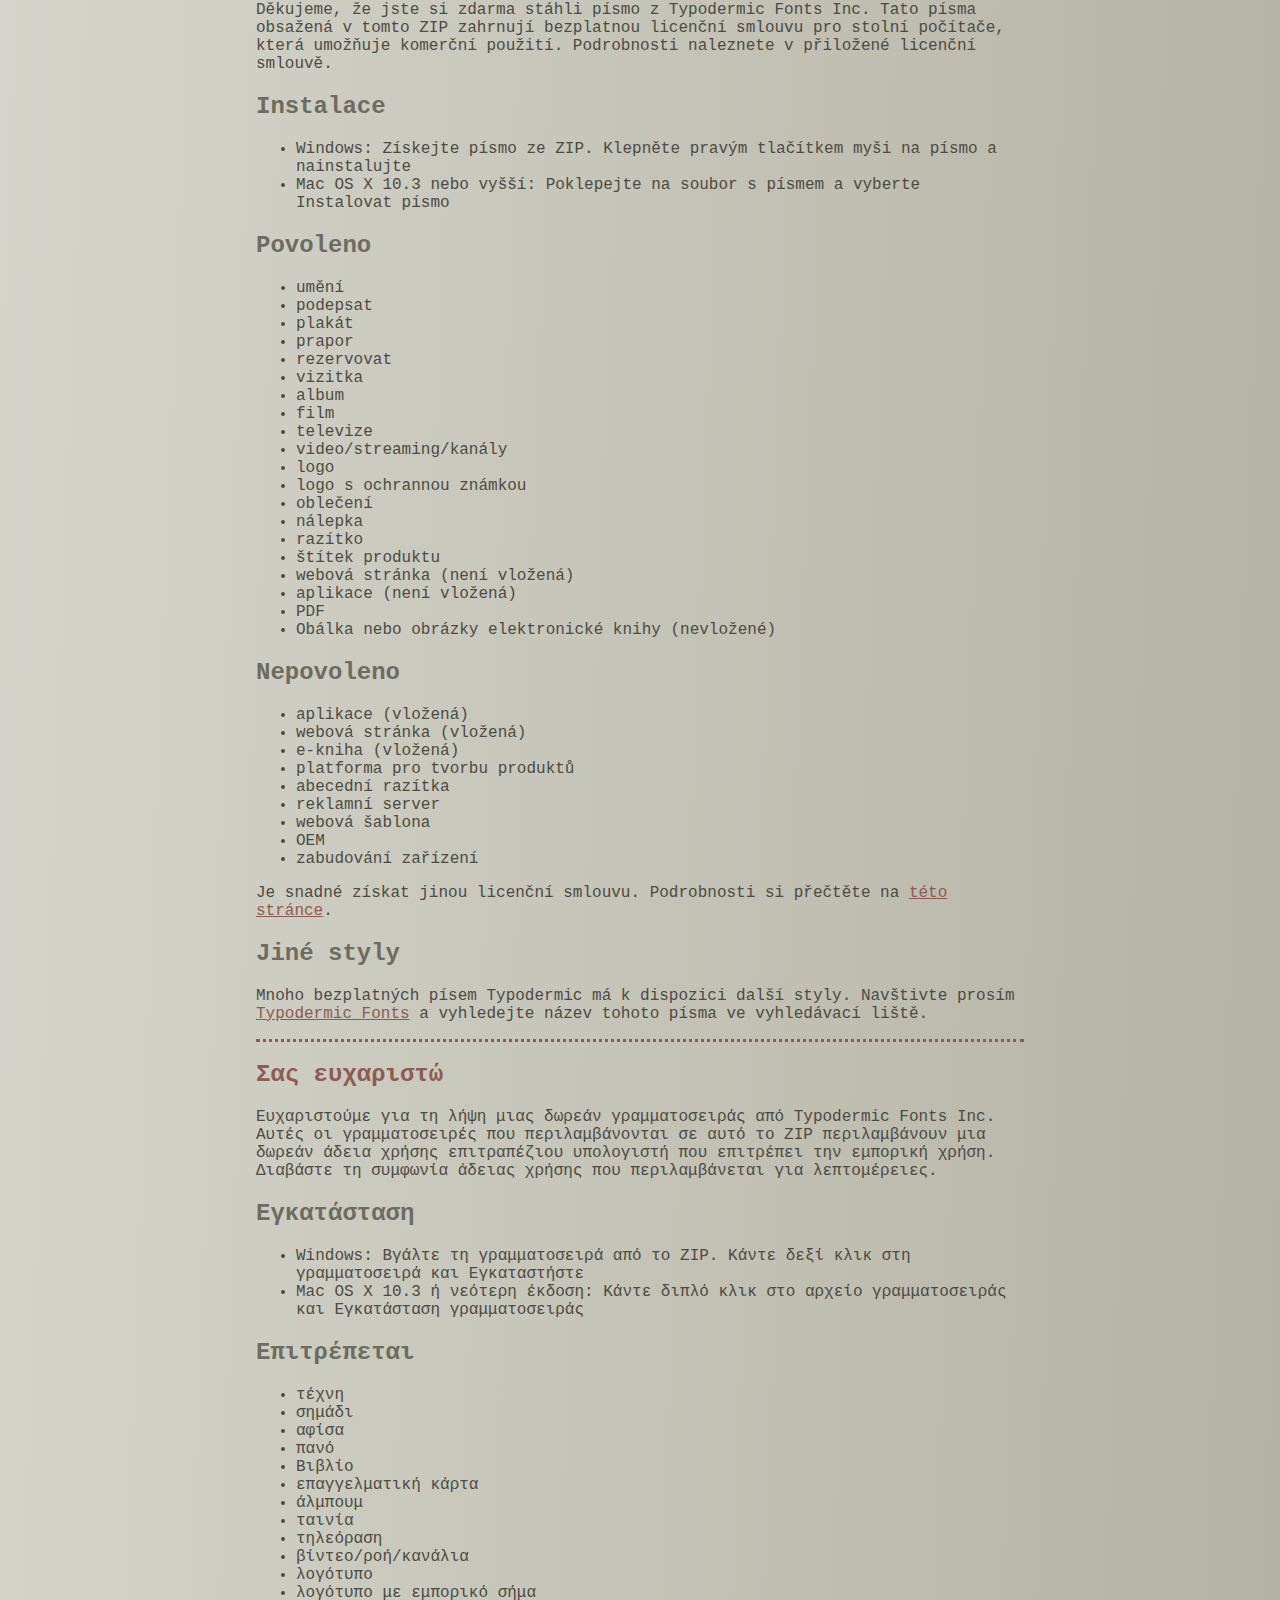
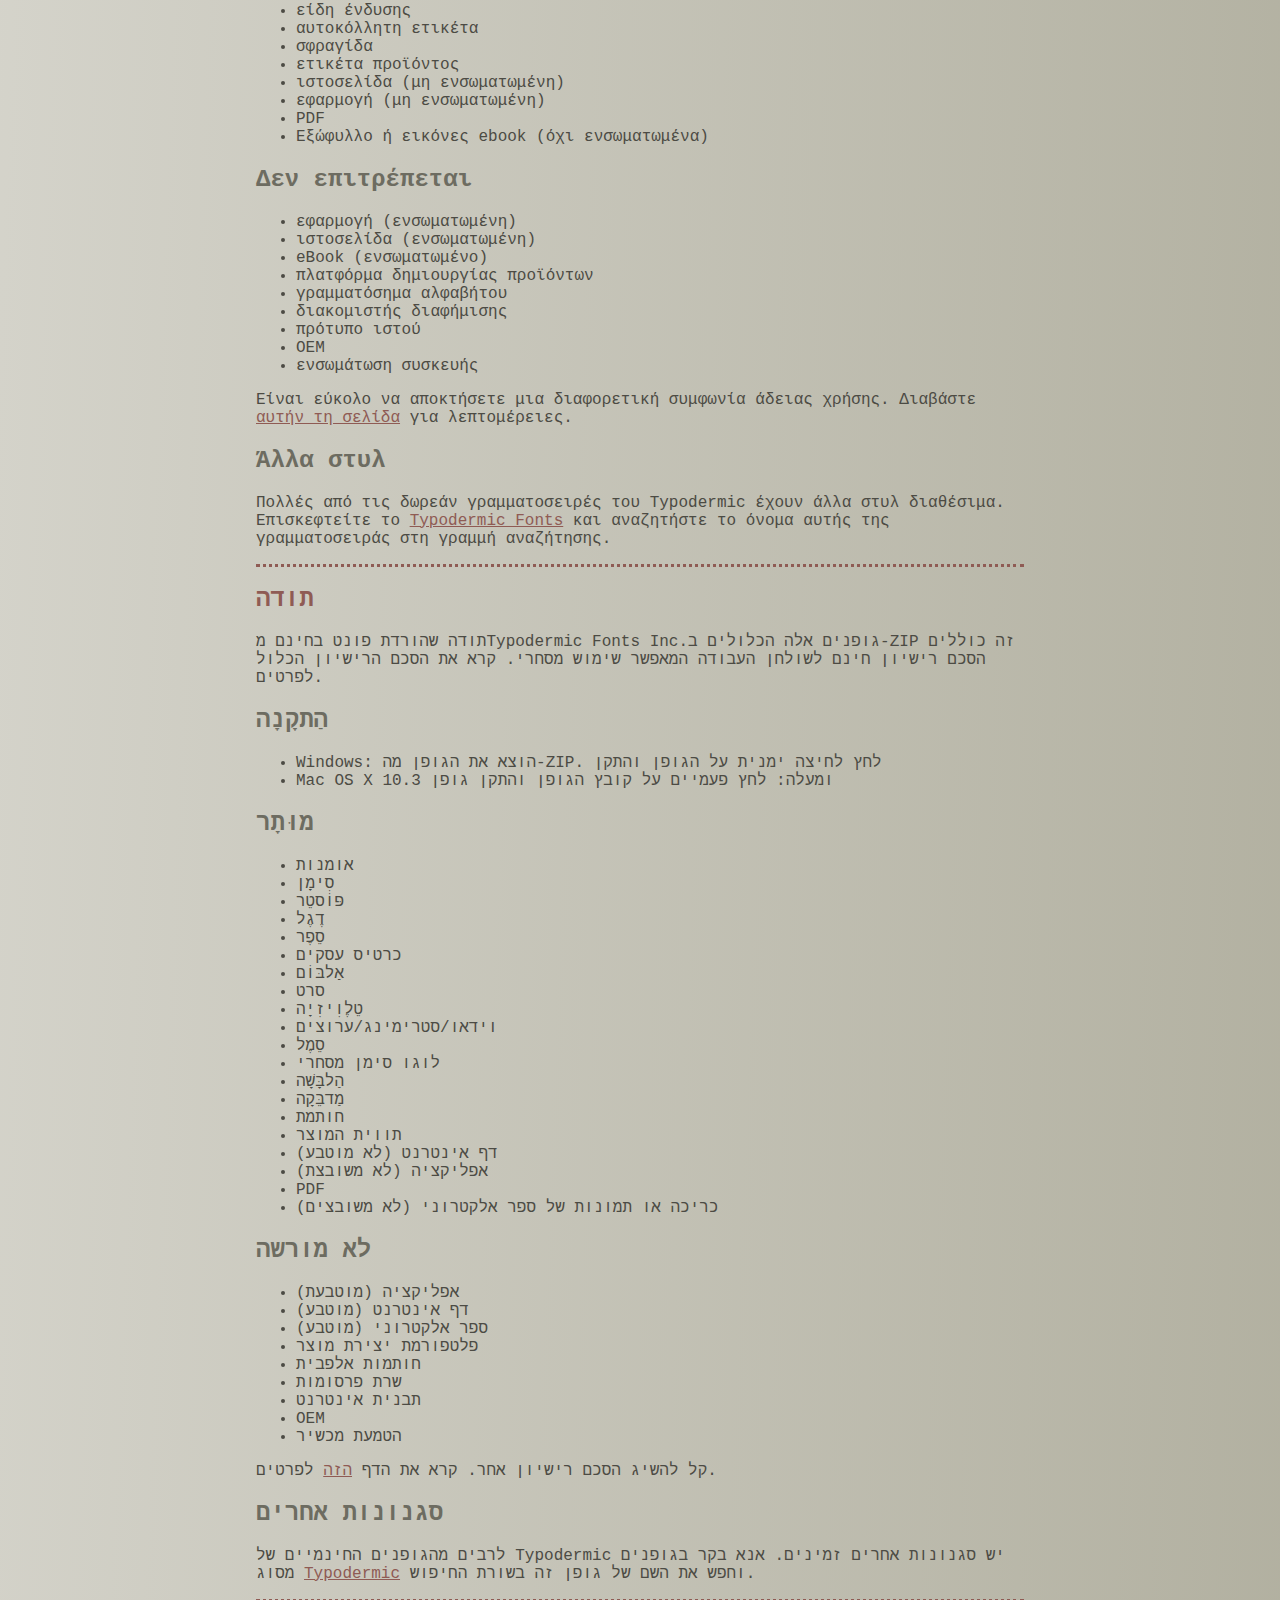
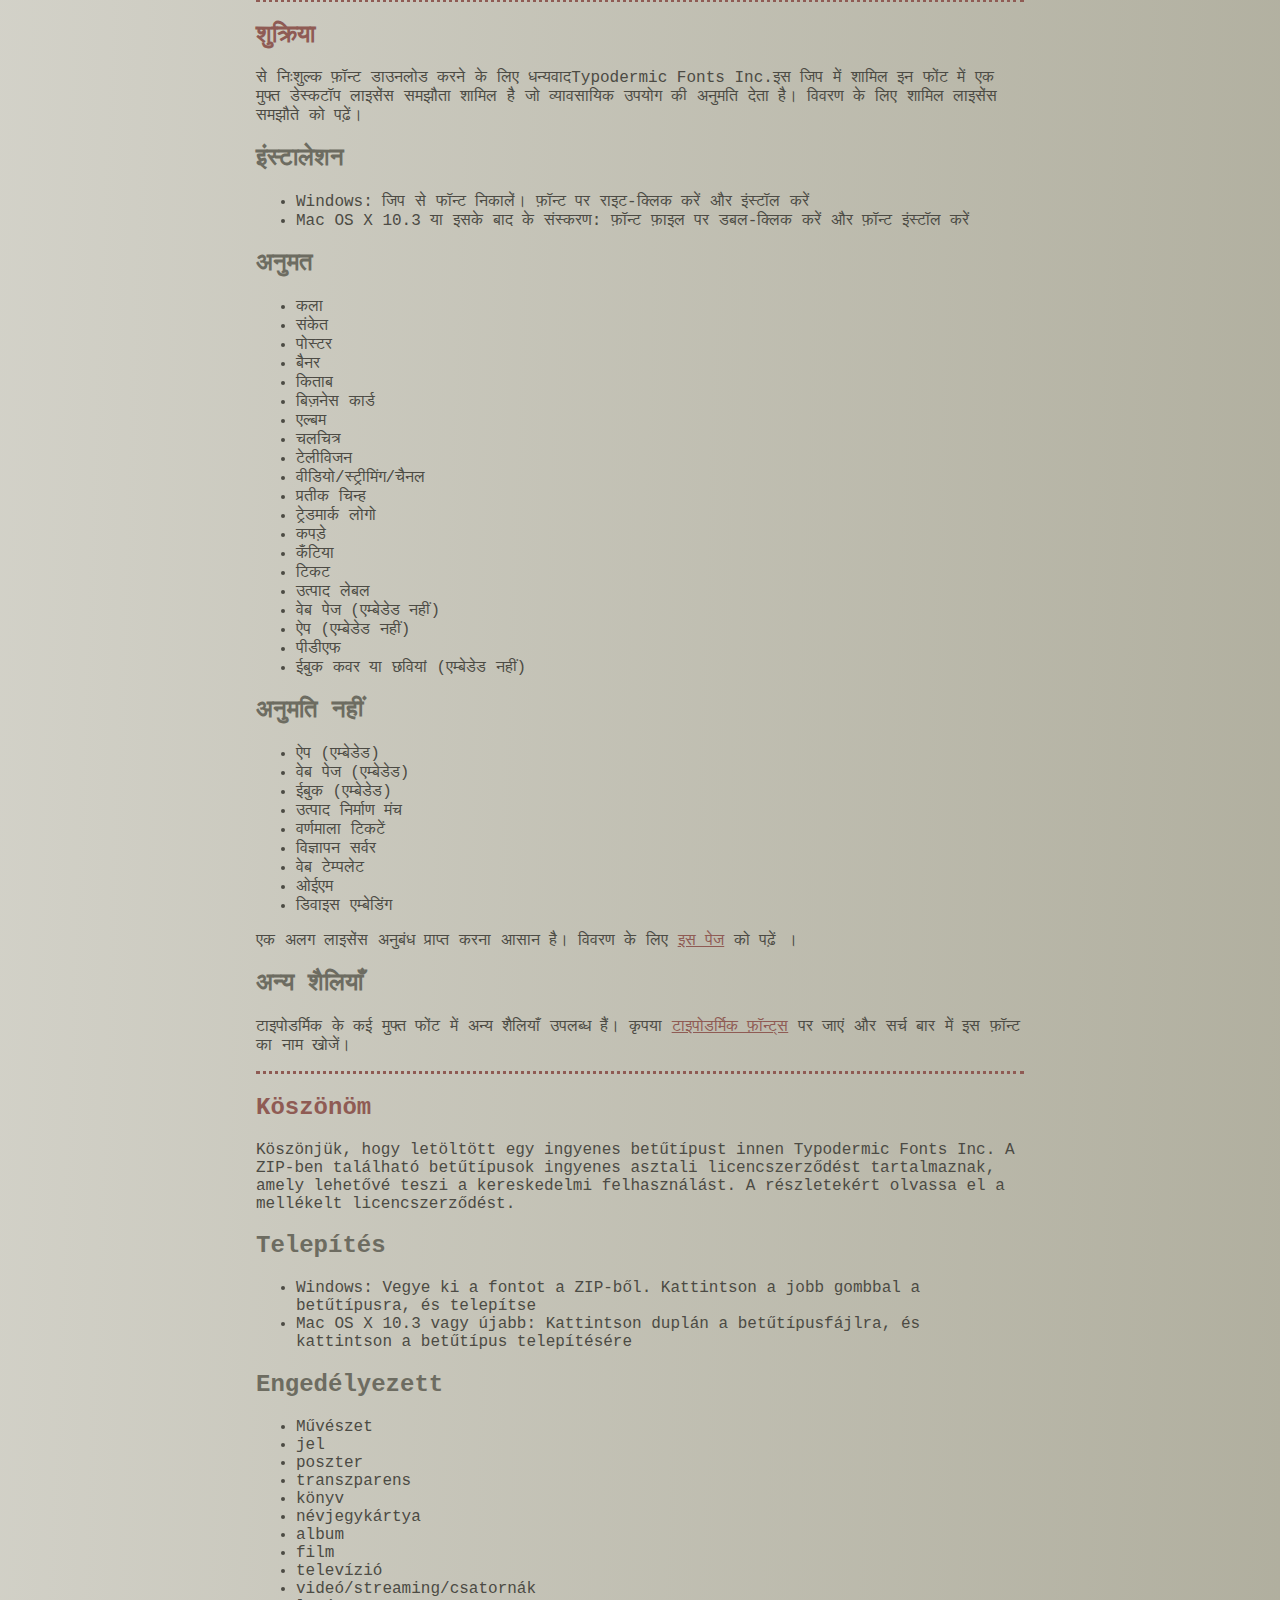
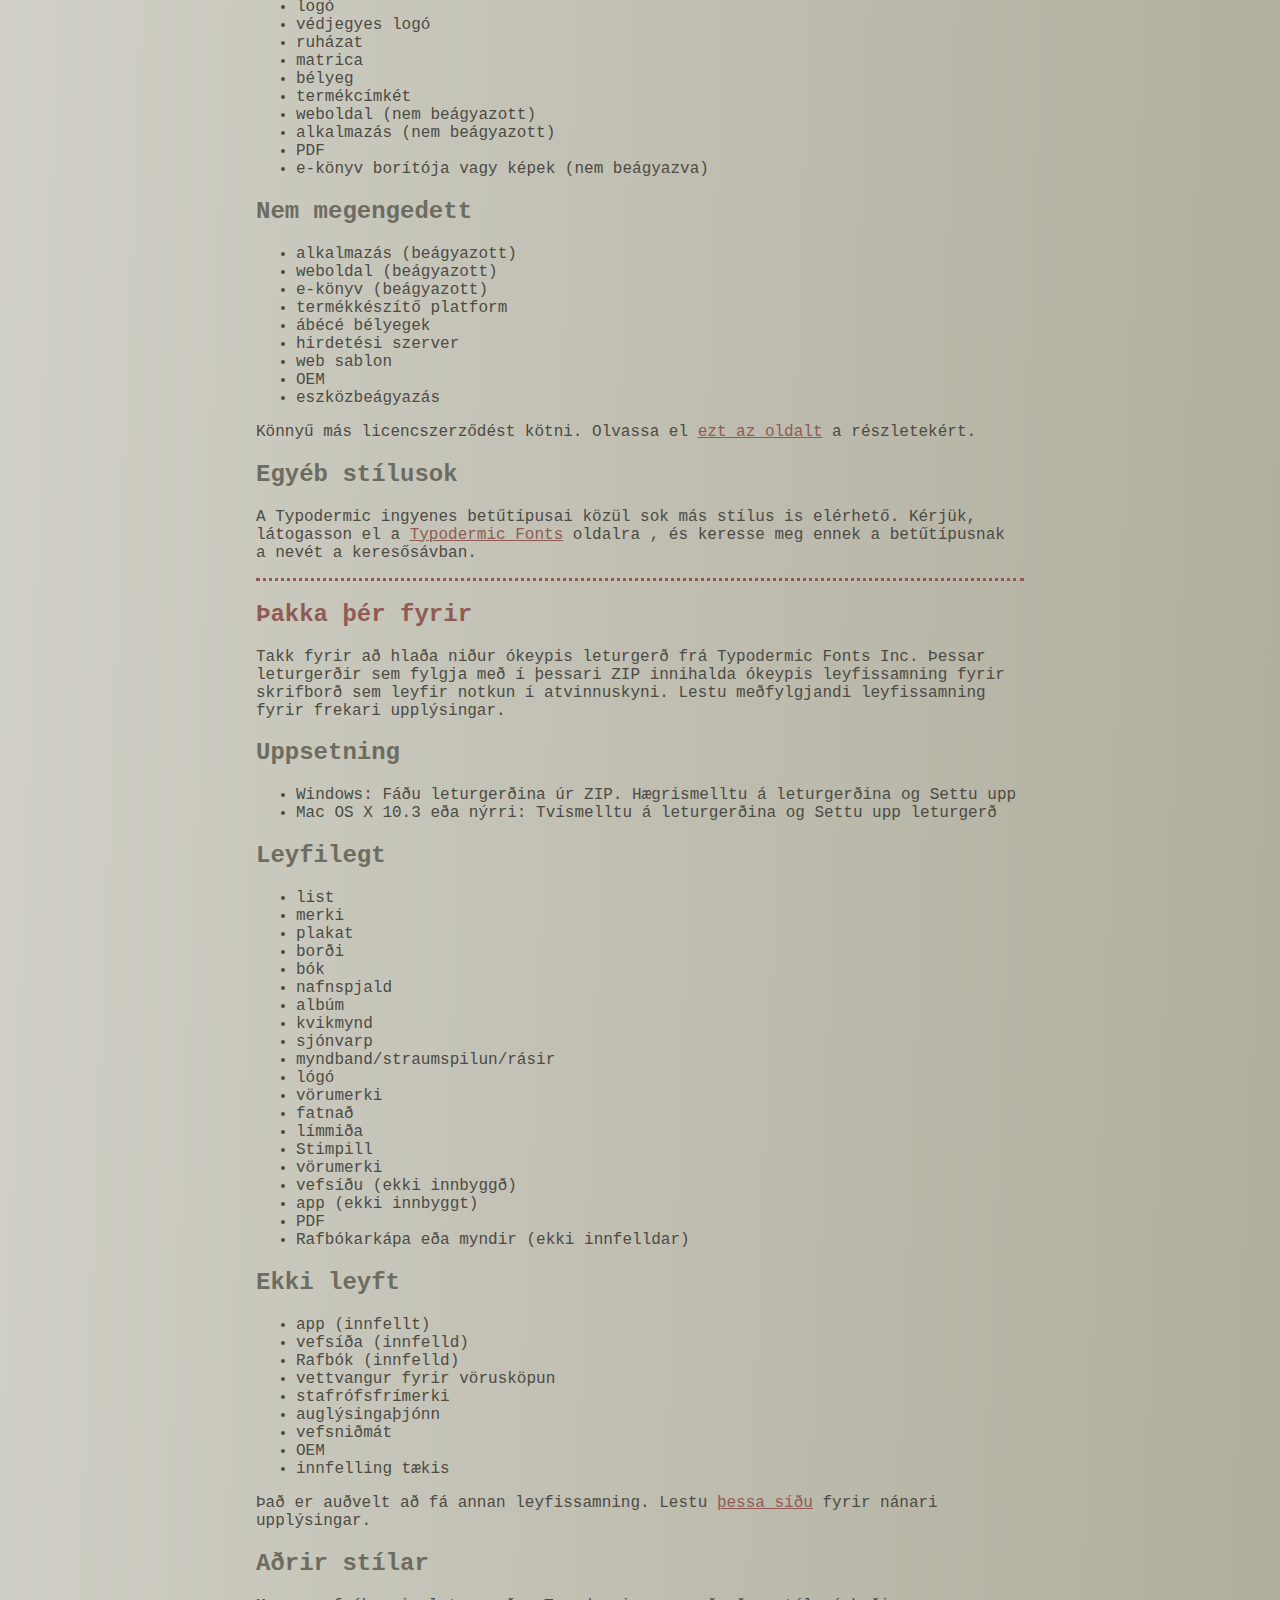
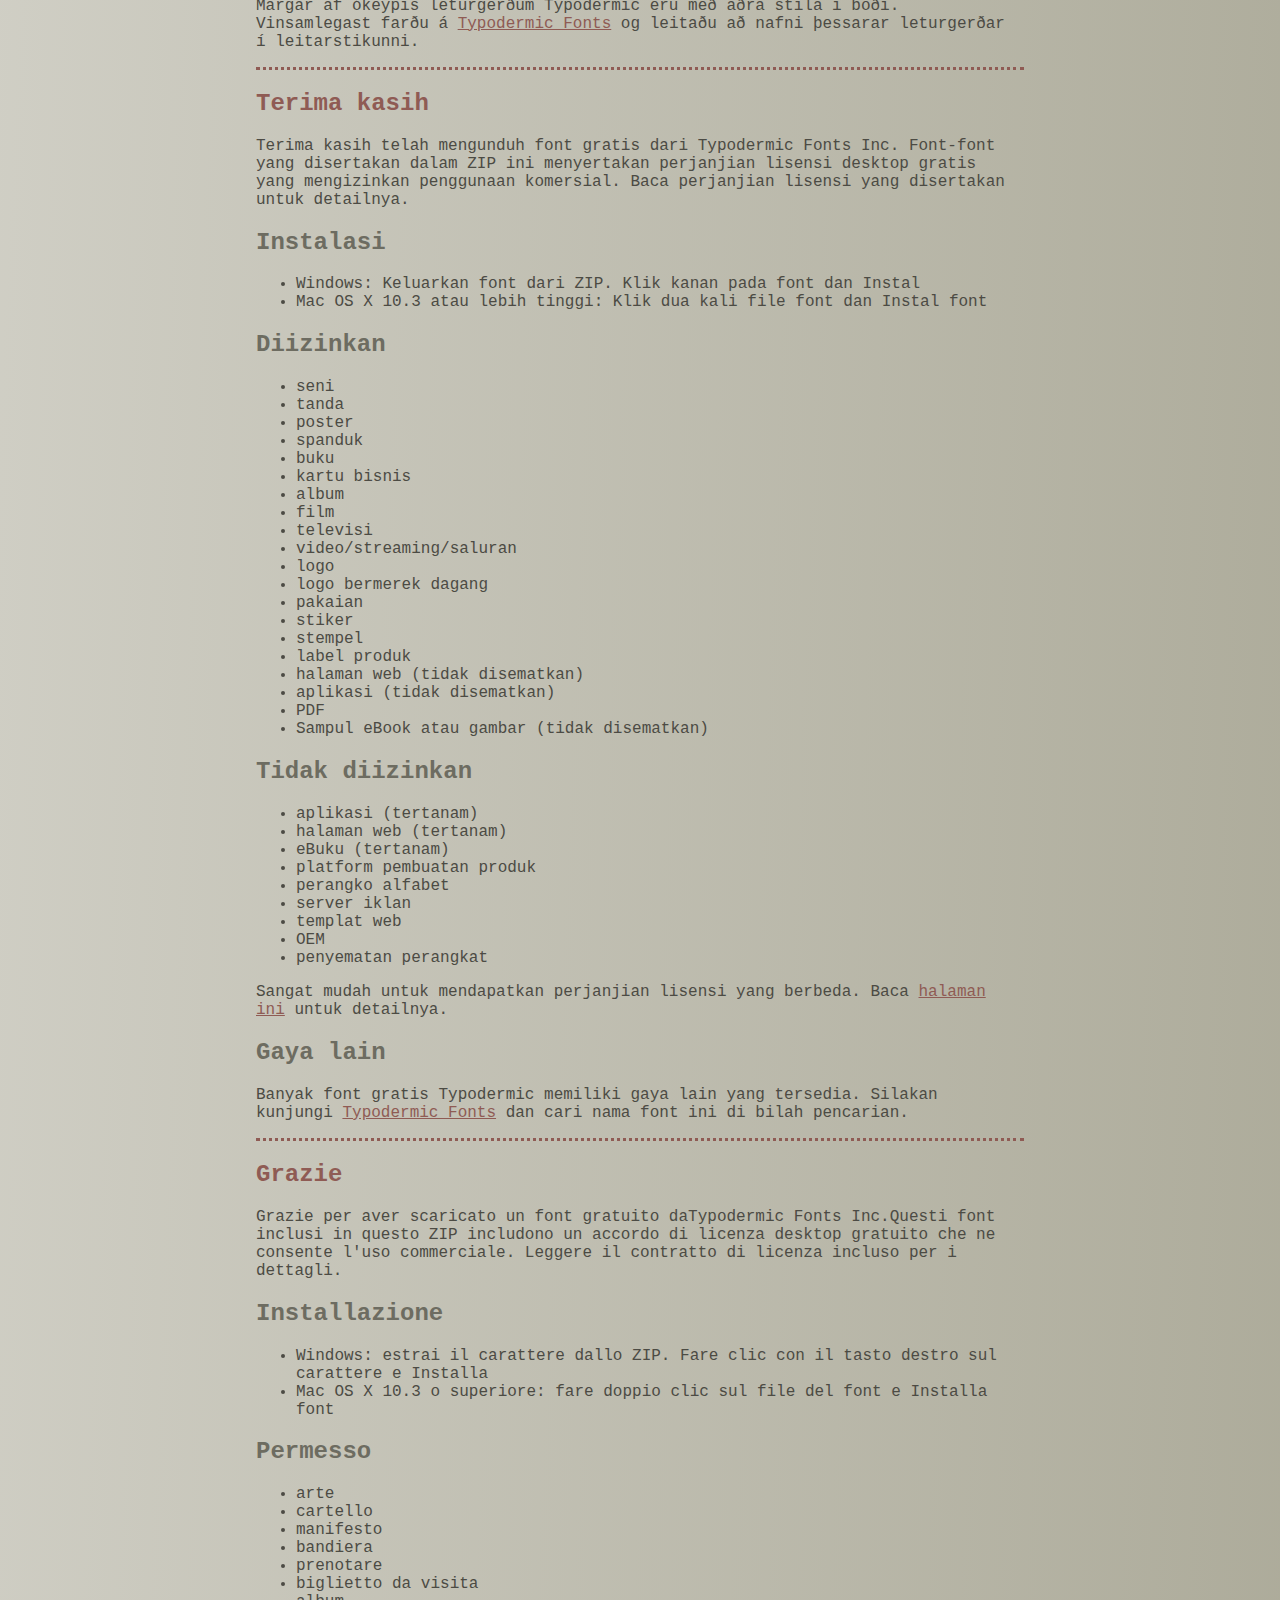
<file: eeerg.html>
<head>
<meta http-equiv="Content-Type" content="text/html; charset=utf-8">
<title>Typodermic Fonts Inc. Free Font Instructions 2023</title>
<style type="text/css">
body {margin:30px 20% 120px 20%; padding:0px; font-family:Consolas, Courier, sans-serif; color:#4c4b44; background-color:#c2c1b3;
/* IE10 Consumer Preview */ 
background-image: -ms-linear-gradient(top left, #DEDDD6 0%, #9D9B87 100%);
/* Mozilla Firefox */ 
background-image: -moz-linear-gradient(top left, #DEDDD6 0%, #9D9B87 100%);
/* Opera */ 
background-image: -o-linear-gradient(top left, #DEDDD6 0%, #9D9B87 100%);
/* Webkit (Safari/Chrome 10) */ 
background-image: -webkit-gradient(linear, left top, right bottom, color-stop(0, #DEDDD6), color-stop(1, #9D9B87));
/* Webkit (Chrome 11+) */ 
background-image: -webkit-linear-gradient(top left, #DEDDD6 0%, #9D9B87 100%);
/* W3C Markup, IE10 Release Preview */ 
background-image: linear-gradient(to bottom right, #DEDDD6 0%, #9D9B87 100%);
	}
h2 {color:#6d6c61;}
a {color:#8f5b54;}
a:hover {color:#ffffff; background-color:#9a998c;}
hr.dotted {border: 0; border-top: 3px dotted #8f5b54;}
</style>
</head>

<body>

<br>

<p translate="no">
<a href="#German">Deutsch</a>
<a href="#Spanish">Español</a>
<a href="#French">Français</a>
<a href="#Arabic">العربية</a>
<a href="#Chinese">中国简体</a>
<a href="#Chinese(trad)">簡體字</a>
<a href="#Czech">Čeština</a>
<a href="#Greek">Ελληνικά</a>
<a href="#Hebrew">עִבְרִית</a>
<a href="#Hindi">हिन्दी</a>
<a href="#Hungarian">Magyar</a>
<a href="#Icelandic">Íslenska</a>
<a href="#Indonesian">Indonesia</a>
<a href="#Italian">Italiano</a>
<a href="#Korean">한국말</a>
<a href="#Japanese">日本語</a>
<a href="#Norwegian">Norsk</a>
<a href="#Polish">Język&nbsp;Polski</a>
<a href="#Portuguese">Português</a>
<a href="#Punjabi">ਪੰਜਾਬੀ</a>
<a href="#Romanian">Română</a>
<a href="#Russian">Русский</a>
<a href="#Swedish">Svenska</a>
<a href="#Tamil">தமிழ்</a>
<a href="#Thai">ภาษาไทย</a>
<a href="#Turkish">Türkçe</a>
<a href="#Ukrainian">Українська&nbsp;мова</a>
<a href="#Vietnamese">Tiếng&nbsp;Việt</a>
</p>

<h2>Thank you</h2>

<p>Thanks for downloading a free font from <span translate="no">Typodermic Fonts Inc.</span> These fonts included in this ZIP include a free desktop license agreement which permits commercial use. Read the included license agreement for details.</p>


<h2>Installation</h2>
<ul><li>Windows: Get the font out of the ZIP. Right-click on the font and <em>Install</em><li>Mac OS X 10.3 or above: Double-click the font file and <em>Install font</em></ul>

<h2>Allowed</h2>

<ul>
<li>art</li>
<li>sign</li>
<li>poster</li>
<li>banner</li>
<li>book</li>
<li>business card</li>
<li>album</li>
<li>movie</li>
<li>television</li>
<li>video/streaming/channels</li>
<li>logo</li>
<li>trademarked logo</li>
<li>clothing</li>
<li>sticker</li>
<li>stamp</li>
<li>product label</li>
<li>web page (not embedded)</li>
<li>app (not embedded)</li>
<li>PDF</li>
<li>eBook cover or images (not embedded)</li>
</ul>

<h2>Not allowed</h2>

<ul>
<li>app (embedded)</li>
<li>web page (embedded)</li>
<li>eBook (embedded)</li>
<li>product creation platform</li>
<li>alphabet stamps</li>
<li>advertisment server</li>
<li>web template</li>
<li>OEM</li>
<li>device embedding</li>
</ul>

<p>It&rsquo;s easy to get a different license agreement. Read the <a href="https://typodermicfonts.com/license/">this page</a> for details. </p>

<h2>Other styles</h2>

<p>Many of Typodermic's free fonts have other styles available. Please visit <a href="https://typodermicfonts.com">Typodermic Fonts</a> and search for the name of this font in the search bar.</p>

<hr class="dotted">

<h2><a id="German">Danke dir</a></h2>

<p>Vielen Dank, dass Sie eine kostenlose Schriftart von heruntergeladen haben Typodermic Fonts Inc. Diese in diesem ZIP enthaltenen Schriftarten beinhalten eine kostenlose Desktop-Lizenzvereinbarung, die eine kommerzielle Nutzung erlaubt. Lesen Sie die beigefügte Lizenzvereinbarung für Details.</p>


<h2>Installation</h2>
<ul><li>Windows: Holen Sie sich die Schriftart aus dem ZIP. Klicken Sie mit der rechten Maustaste auf die Schriftart und installieren Sie si<li>Mac OS X 10.3 oder höher: Doppelklicken Sie auf die Schriftartdatei und Schriftart installieren </ul>

<h2>Erlaubt</h2>

<ul>
<li>Kunst</li>
<li>Zeichen</li>
<li>Poster</li>
<li>Banner</li>
<li>Buchen</li>
<li>Visitenkarte</li>
<li>Album</li>
<li>Film</li>
<li>Fernsehen</li>
<li>Video/Streaming/Kanäle</li>
<li>Logo</li>
<li>markenrechtlich geschütztes Logo</li>
<li>Kleidung</li>
<li>Aufkleber</li>
<li>Briefmarke</li>
<li>Produktetikett</li>
<li>Webseite (nicht eingebettet)</li>
<li>App (nicht eingebettet)</li>
<li>PDF</li>
<li>eBook-Cover oder Bilder (nicht eingebettet)</li>
</ul>

<h2>Nicht erlaubt</h2>

<ul>
<li>App (eingebettet)</li>
<li>Webseite (eingebettet)</li>
<li>eBook (eingebettet)</li>
<li>Produkterstellungsplattform</li>
<li>Alphabet-Briefmarken</li>
<li>Werbeserver</li>
<li>Web-Vorlage</li>
<li>Erstausrüster</li>
<li>Geräteeinbettung</li>
</ul>

<p>Es ist einfach, eine andere Lizenzvereinbarung zu erhalten. Lesen Sie <a href="https://typodermicfonts.com/license/">diese Seite</a> für Details.</p>

<h2>Andere Stile</h2>

<p>Für viele der kostenlosen Schriftarten von Typodermic sind andere Stile verfügbar. Bitte besuchen Sie <a href="https://typodermicfonts.com">Typodermic Fonts</a> und suchen Sie in der Suchleiste nach dem Namen dieser Schriftart.</p>


<hr class="dotted">

<h2><a id="Spanish">Gracias</a></h2>

<p>Gracias por descargar una fuente gratuita de Typodermic Fonts Inc. Estas fuentes incluidas en este ZIP incluyen un acuerdo de licencia de escritorio gratuito que permite el uso comercial. Lea el acuerdo de licencia incluido para más detalles.</p>


<h2>Instalación</h2>
<ul><li>Windows: Saque la fuente del ZIP. Haga clic derecho en la fuente e instalar <li>Mac OS X 10.3 o superior: haga doble clic en el archivo de fuente e instale la fuente</ul>

<h2>Permitido</h2>

<ul>
<li>Arte</li>
<li>signo</li>
<li>póster</li>
<li>bandera</li>
<li>libro</li>
<li>tarjeta de visita</li>
<li>álbum</li>
<li>película</li>
<li>televisión</li>
<li>video/transmisión/canales</li>
<li>logo</li>
<li>logotipo de marca registrada</li>
<li>ropa</li>
<li>pegatina</li>
<li>estampilla</li>
<li>etiqueta del producto</li>
<li>página web (no incrustada)</li>
<li>aplicación (no incrustada)</li>
<li>PDF</li>
<li>Portada del libro electrónico o imágenes (no incrustadas)</li>
</ul>


<h2>No permitido</h2>

<ul>
<li>aplicación (incrustada)</li>
<li>página web (incrustada)</li>
<li>eBook (incrustado)</li>
<li>plataforma de creación de productos</li>
<li>sellos del alfabeto</li>
<li>servidor de anuncios</li>
<li>plantilla web</li>
<li>OEM</li>
<li>incrustación de dispositivo</li>
</ul>

<p>Es fácil obtener un acuerdo de licencia diferente. Lea <a href="https://typodermicfonts.com/license/">esta página</a> para más detalles.</p>

<h2>Otros estilos</h2>

<p>Muchas de las fuentes gratuitas de Typodermic tienen otros estilos disponibles. Visite  <a href="https://typodermicfonts.com">Typodermic Fonts</a> y busque el nombre de esta fuente en la barra de búsqueda.</p>


<hr class="dotted">

<h2><a id="French">Merci</a></h2>

<p>Merci d'avoir téléchargé une police gratuite sur Typodermic Fonts Inc. Ces polices incluses dans ce ZIP incluent un accord de licence de bureau gratuit qui permet une utilisation commerciale. Lisez le contrat de licence inclus pour plus de détails.</p>


<h2>Installation</h2>
<ul><li>Windows : extrayez la police du ZIP. Faites un clic droit sur la police et installez<li>Mac OS X 10.3 ou supérieur : double-cliquez sur le fichier de police et installez la police</ul>
  



<h2>Autorisé</h2>

<ul>
<li>de l'art</li>
<li>pancarte</li>
<li>affiche</li>
<li>bannière</li>
<li>livre</li>
<li>carte de visite</li>
<li>album</li>
<li>film</li>
<li>télévision</li>
<li>vidéo/streaming/chaînes</li>
<li>logo</li>
<li>logo de marque</li>
<li>Vêtements</li>
<li>autocollant</li>
<li>timbre</li>
<li>étiquette du produit</li>
<li>page Web (non intégrée)</li>
<li>application (non intégrée)</li>
<li>PDF</li>
<li>Couverture ou images d'eBook (non intégrées)</li>
</ul>
 


<h2>Interdit</h2>

<ul>
<li>application (intégrée)</li>
<li>page Web (intégrée)</li>
<li>eBook (intégré)</li>
<li>plateforme de création de produits</li>
<li>timbres alphabétiques</li>
<li>serveur de publicité</li>
<li>modèle web</li>
<li>FEO</li>
<li>intégration de l'appareil</li>
</ul>

<p>Il est facile d'obtenir un autre contrat de licence. Lisez  <a href="https://typodermicfonts.com/license/">cette page</a> pour plus de détails.</p>

<h2>Autres modèles</h2>

<p>De nombreuses polices gratuites de Typodermic proposent d'autres styles. Veuillez visiter  <a href="https://typodermicfonts.com">Typodermic Fonts</a> et rechercher le nom de cette police dans la barre de recherche.</p>


<hr class="dotted">

<h2><a id="Arabic">شكرًا لك</a></h2>

<p>

شكرا لتحميل الخط المجاني من Typodermic Fonts Inc. تتضمن هذه الخطوط المضمنة في ملف ZIP هذا اتفاقية ترخيص سطح مكتب مجانية تسمح بالاستخدام التجاري. اقرأ اتفاقية الترخيص المضمنة للحصول على التفاصيل.</p>


<h2>التركيب</h2>
<ul><li>Windows: أخرج الخط من ملف ZIP. انقر بزر الماوس الأيمن فوق الخط وتثبيت
    نظام التشغيل <li>Mac OS X 10.3 أو إصدار أحدث: انقر نقرًا مزدوجًا فوق ملف الخط وقم بتثبيت الخط</em></ul>

<h2>مسموح</h2>

<ul>
<li>فن</li>
<li>لافتة</li>
<li>ملصق</li>
<li>لافتة</li>
<li>كتاب</li>
<li>بطاقة العمل</li>
<li>الألبوم</li>
<li>فيلم</li>
<li>التلفاز</li>
<li>فيديو / تدفق / قنوات</li>
<li>شعار</li>
<li>شعار مسجّل كعلامة تجارية</li>
<li>ملابس</li>
<li>ملصق</li>
<li>ختم</li>
<li>ملصق المنتج</li>
<li>صفحة ويب (غير مضمنة)</li>
<li>التطبيق (غير مضمن)</li>
<li>بي دي إف</li>
<li>غلاف الكتاب الإلكتروني أو الصور (غير مضمنة)</li>
</ul>

<h2>غير مسموح</h2>

<ul>
<li>التطبيق (مضمن)</li>
<li>صفحة الويب (مضمنة)</li>
<li>كتاب إلكتروني (مضمن)</li>
<li>منصة إنشاء المنتجات</li>
<li>طوابع الأبجدية</li>
<li>خادم الإعلان</li>
<li>قالب الويب</li>
<li>OEM</li>
<li>تضمين الجهاز</li>
</ul>

<p>من السهل  للحصول على <a href="https://typodermicfonts.com/license/">هذه الصفحة</a>  اقرأ هذه الصفحة للحصول على التفاصي</p>


<h2>أنماط أخرى</h2>

<p>العديد من الخطوط المجانية في Typodermic لها أنماط أخرى متاحة. يرجى زيارة <a href="https://typodermicfonts.com">TTypodermic Fonts</a> والبحث عن اسم هذا الخط في شريط البحث.</p>


<hr class="dotted">

<h2><a id="Chinese">谢谢</a></h2>

<p>感谢您从以下位置下载免费字体Typodermic Fonts Inc.此 ZIP 中包含的这些字体包括允许商业使用的免费桌面许可协议。阅读随附的许可协议了解详细信息。</p>


<h2>安装</h2>
<ul><li>Windows：从 ZIP 中获取字体。右键单击字体并安装<li>Mac OS X 10.3 或更高版本：双击字体文件并安装字体 </ul>

<h2>允许</h2>





<ul>
<li>艺术</li>
<li>符号</li>
<li>海报</li>
<li>横幅</li>
<li>书</li>
<li>名片</li>
<li>专辑</li>
<li>电影</li>
<li>电视</li>
<li>视频/流媒体/频道</li>
<li>商标</li>
<li>商标标志</li>
<li>服装</li>
<li>贴纸</li>
<li>邮票</li>
<li>产品标签</li>
<li>网页（未嵌入）</li>
<li>应用程序（未嵌入）</li>
<li>PDF</li>
<li>电子书封面或图像（未嵌入）</li>
</ul>

<h2>不允许</h2>

<ul>
<li>应用程序（嵌入式）</li>
<li>网页（嵌入式）</li>
<li>电子书（嵌入式）</li>
<li>产品创造平台</li>
<li>字母邮票</li>
<li>广告服务器</li>
<li>网页模板</li>
<li>贴牌生产</li>
<li>设备嵌入</li>
</ul>

<p>很容易获得不同的许可协议。阅读<a href="https://typodermicfonts.com/license/">此页面</a>了解详情。</p>

<h2>其他款式</h2>

<p>Typodermic 的许多免费字体都有其他可用的样式。请访问<a href="https://typodermicfonts.com">Typodermic Fonts</a>并在搜索栏中搜索此字体的名称。</p>


<hr class="dotted">

<h2><a id="Chinese(trad)">謝謝</a></h2>

<p>感謝您從以下位置下載免費字體Typodermic Fonts Inc。 此 ZIP 中包含的這些字體包括允許商業使用的免費桌面許可協議。閱讀隨附的許可協議了解詳細信息。</p>


<h2>安裝</h2>
<ul><li>Windows：從 ZIP 中獲取字體。右鍵單擊字體並安裝<li>Mac OS X 10.3 或更高版本：雙擊字體文件並安裝字體 </ul>

<h2>允許</h2>

<ul>
<li>藝術</li>
<li>符號</li>
<li>海報</li>
<li>橫幅</li>
<li>書</li>
<li>名片</li>
<li>專輯</li>
<li>電影</li>
<li>電視</li>
<li>視頻/流媒體/頻道</li>
<li>商標</li>
<li>商標標誌</li>
<li>服裝</li>
<li>貼紙</li>
<li>郵票</li>
<li>產品標籤</li>
<li>網頁（未嵌入）</li>
<li>應用程序（未嵌入）</li>
<li>PDF</li>
<li>電子書封面或圖像（未嵌入）</li>


</ul>

<h2>不允許</h2>

<ul>
<li>應用程序（嵌入式）</li>
<li>網頁（嵌入式）</li>
<li>電子書（嵌入式）</li>
<li>產品創造平台</li>
<li>字母郵票</li>
<li>廣告服務器</li>
<li>網頁模板</li>
<li>貼牌生產</li>
<li>設備嵌入</li>
</ul>

<p>很容易獲得不同的許可協議。閱讀<a href="https://typodermicfonts.com/license/">此頁面</a>了解詳情。</p>

<h2>其他款式</h2>

<p>Typodermic 的許多免費字體都有其他可用的樣式。請訪問<a href="https://typodermicfonts.com">Typodermic Fonts</a>並在搜索欄中搜索此字體的名稱。</p>


<hr class="dotted">

<h2><a id="Czech">Děkuju</a></h2>

<p>Děkujeme, že jste si zdarma stáhli písmo z Typodermic Fonts Inc. Tato písma obsažená v tomto ZIP zahrnují bezplatnou licenční smlouvu pro stolní počítače, která umožňuje komerční použití. Podrobnosti naleznete v přiložené licenční smlouvě.</p>


<h2>Instalace</h2>
<ul><li>Windows: Získejte písmo ze ZIP. Klepněte pravým tlačítkem myši na písmo a nainstalujte <li>Mac OS X 10.3 nebo vyšší: Poklepejte na soubor s písmem a vyberte Instalovat písmo </ul>

<h2>Povoleno</h2>

<ul>
<li>umění</li>
<li>podepsat</li>
<li>plakát</li>
<li>prapor</li>
<li>rezervovat</li>
<li>vizitka</li>
<li>album</li>
<li>film</li>
<li>televize</li>
<li>video/streaming/kanály</li>
<li>logo</li>
<li>logo s ochrannou známkou</li>
<li>oblečení</li>
<li>nálepka</li>
<li>razítko</li>
<li>štítek produktu</li>
<li>webová stránka (není vložená)</li>
<li>aplikace (není vložená)</li>
<li>PDF</li>
<li>Obálka nebo obrázky elektronické knihy (nevložené)</li>
</ul>

<h2>Nepovoleno</h2>

<ul>
<li>aplikace (vložená)</li>
<li>webová stránka (vložená)</li>
<li>e-kniha (vložená)</li>
<li>platforma pro tvorbu produktů</li>
<li>abecední razítka</li>
<li>reklamní server</li>
<li>webová šablona</li>
<li>OEM</li>
<li>zabudování zařízení</li>
</ul>

<p>Je snadné získat jinou licenční smlouvu. Podrobnosti si přečtěte na <a href="https://typodermicfonts.com/license/">této stránce</a>.

<h2>Jiné styly</h2>

<p>Mnoho bezplatných písem Typodermic má k dispozici další styly. Navštivte prosím <a href="https://typodermicfonts.com">Typodermic Fonts</a> a vyhledejte název tohoto písma ve vyhledávací liště.</p>

<hr class="dotted">

<h2><a id="Greek">Σας ευχαριστώ</a></h2>

<p>Ευχαριστούμε για τη λήψη μιας δωρεάν γραμματοσειράς από Typodermic Fonts Inc. Αυτές οι γραμματοσειρές που περιλαμβάνονται σε αυτό το ZIP περιλαμβάνουν μια δωρεάν άδεια χρήσης επιτραπέζιου υπολογιστή που επιτρέπει την εμπορική χρήση. Διαβάστε τη συμφωνία άδειας χρήσης που περιλαμβάνεται για λεπτομέρειες.</p>


<h2>Εγκατάσταση</h2>
<ul><li>Windows: Βγάλτε τη γραμματοσειρά από το ZIP. Κάντε δεξί κλικ στη γραμματοσειρά και Εγκαταστήστε <li>Mac OS X 10.3 ή νεότερη έκδοση: Κάντε διπλό κλικ στο αρχείο γραμματοσειράς και Εγκατάσταση γραμματοσειράς</ul>

<h2>Επιτρέπεται</h2>

<ul>
<li>τέχνη</li>
<li>σημάδι</li>
<li>αφίσα</li>
<li>πανό</li>
<li>Βιβλίο</li>
<li>επαγγελματική κάρτα</li>
<li>άλμπουμ</li>
<li>ταινία</li>
<li>τηλεόραση</li>
<li>βίντεο/ροή/κανάλια</li>
<li>λογότυπο</li>
<li>λογότυπο με εμπορικό σήμα</li>
<li>είδη ένδυσης</li>
<li>αυτοκόλλητη ετικέτα</li>
<li>σφραγίδα</li>
<li>ετικέτα προϊόντος</li>
<li>ιστοσελίδα (μη ενσωματωμένη)</li>
<li>εφαρμογή (μη ενσωματωμένη)</li>
<li>PDF</li>
<li>Εξώφυλλο ή εικόνες ebook (όχι ενσωματωμένα)</li>
</ul>

<h2>Δεν επιτρέπεται</h2>

<ul>
<li>εφαρμογή (ενσωματωμένη)</li>
<li>ιστοσελίδα (ενσωματωμένη)</li>
<li>eBook (ενσωματωμένο)</li>
<li>πλατφόρμα δημιουργίας προϊόντων</li>
<li>γραμματόσημα αλφαβήτου</li>
<li>διακομιστής διαφήμισης</li>
<li>πρότυπο ιστού</li>
<li>OEM</li>
<li>ενσωμάτωση συσκευής</li>
</ul>

<p>Είναι εύκολο να αποκτήσετε μια διαφορετική συμφωνία άδειας χρήσης. Διαβάστε <a href="https://typodermicfonts.com/license/">αυτήν τη σελίδα</a> για λεπτομέρειες.</p>

<h2>Άλλα στυλ</h2>

<p>Πολλές από τις δωρεάν γραμματοσειρές του Typodermic έχουν άλλα στυλ διαθέσιμα. Επισκεφτείτε το <a href="https://typodermicfonts.com">Typodermic Fonts</a> και αναζητήστε το όνομα αυτής της γραμματοσειράς στη γραμμή αναζήτησης.</p>


<hr class="dotted">

<h2><a id="Hebrew">תודה</a></h2>

<p>תודה שהורדת פונט בחינם מTypodermic Fonts Inc.גופנים אלה הכלולים ב-ZIP זה כוללים הסכם רישיון חינם לשולחן העבודה המאפשר שימוש מסחרי. קרא את הסכם הרישיון הכלול לפרטים.</p>


<h2>הַתקָנָה</h2>
<ul><li>Windows: הוצא את הגופן מה-ZIP. לחץ לחיצה ימנית על הגופן והתקן<li>Mac OS X 10.3 ומעלה: לחץ פעמיים על קובץ הגופן והתקן גופן</ul>

   
<h2>מוּתָר</h2>

<ul>
<li>אומנות</li>
<li>סִימָן</li>
<li>פּוֹסטֵר</li>
<li>דֶגֶל</li>
<li>סֵפֶר</li>
<li>כרטיס עסקים</li>
<li>אַלבּוֹם</li>
<li>סרט</li>
<li>טֵלֶוִיזִיָה</li>
<li>וידאו/סטרימינג/ערוצים</li>
<li>סֵמֶל</li>
<li>לוגו סימן מסחרי</li>
<li>הַלבָּשָׁה</li>
<li>מַדבֵּקָה</li>
<li>חותמת</li>
<li>תווית המוצר</li>
<li>דף אינטרנט (לא מוטבע)</li>
<li>אפליקציה (לא משובצת)</li>
<li>PDF</li>
<li>כריכה או תמונות של ספר אלקטרוני (לא משובצים)</li>
</ul>

<h2>לא מורשה</h2>

<ul>
<li>אפליקציה (מוטבעת)</li>
<li>דף אינטרנט (מוטבע)</li>
<li>ספר אלקטרוני (מוטבע)</li>
<li>פלטפורמת יצירת מוצר</li>
<li>חותמות אלפבית</li>
<li>שרת פרסומות</li>
<li>תבנית אינטרנט</li>
<li>OEM</li>
<li>הטמעת מכשיר</li>
</ul>

<p>קל להשיג הסכם רישיון אחר. קרא את הדף <a href="https://typodermicfonts.com/license/">הזה</a> לפרטים.</p>

<h2>סגנונות אחרים</h2>

<p>לרבים מהגופנים החינמיים של Typodermic יש סגנונות אחרים זמינים. אנא בקר בגופנים מסוג <a href="https://typodermicfonts.com">Typodermic</a> וחפש את השם של גופן זה בשורת החיפוש.</p>

<hr class="dotted">

<h2><a id="Hindi">शुक्रिया</a></h2>

<p>से निःशुल्क फ़ॉन्ट डाउनलोड करने के लिए धन्यवादTypodermic Fonts Inc.इस जिप में शामिल इन फोंट में एक मुफ्त डेस्कटॉप लाइसेंस समझौता शामिल है जो व्यावसायिक उपयोग की अनुमति देता है। विवरण के लिए शामिल लाइसेंस समझौते को पढ़ें।</p>


<h2>इंस्टालेशन</h2>
<ul><li>Windows: जिप से फॉन्ट निकालें। फ़ॉन्ट पर राइट-क्लिक करें और इंस्टॉल करें<li>Mac OS X 10.3 या इसके बाद के संस्करण: फ़ॉन्ट फ़ाइल पर डबल-क्लिक करें और फ़ॉन्ट इंस्टॉल करें </ul>

<h2>अनुमत</h2>

<ul>
<li>कला</li>
<li>संकेत</li>
<li>पोस्टर</li>
<li>बैनर</li>
<li>किताब</li>
<li>बिज़नेस कार्ड</li>
<li>एल्बम</li>
<li>चलचित्र</li>
<li>टेलीविजन</li>
<li>वीडियो/स्ट्रीमिंग/चैनल</li>
<li>प्रतीक चिन्ह</li>
<li>ट्रेडमार्क लोगो</li>
<li>कपड़े</li>
<li>कँटिया</li>
<li>टिकट</li>
<li>उत्पाद लेबल</li>
<li>वेब पेज (एम्बेडेड नहीं)</li>
<li>ऐप (एम्बेडेड नहीं)</li>
<li>पीडीएफ</li>
<li>ईबुक कवर या छवियां (एम्बेडेड नहीं)</li>
</ul>

<h2>अनुमति नहीं</h2>

<ul>
<li>ऐप (एम्बेडेड)</li>
<li>वेब पेज (एम्बेडेड)</li>
<li>ईबुक (एम्बेडेड)</li>
<li>उत्पाद निर्माण मंच</li>
<li>वर्णमाला टिकटें</li>
<li>विज्ञापन सर्वर</li>
<li>वेब टेम्पलेट</li>
<li>ओईएम</li>
<li>डिवाइस एम्बेडिंग</li>
</ul>

<p>एक अलग लाइसेंस अनुबंध प्राप्त करना आसान है। विवरण के लिए <a href="https://typodermicfonts.com/license/">इस पेज</a> को पढ़ें ।</p>

<h2>अन्य शैलियाँ</h2>

<p>टाइपोडर्मिक के कई मुफ्त फोंट में अन्य शैलियाँ उपलब्ध हैं। कृपया <a href="https://typodermicfonts.com">टाइपोडर्मिक फ़ॉन्ट्स</a> पर जाएं और सर्च बार में इस फ़ॉन्ट का नाम खोजें।</p>


<hr class="dotted">

<h2><a id="Hungarian">Köszönöm</a></h2>

<p>Köszönjük, hogy letöltött egy ingyenes betűtípust innen Typodermic Fonts Inc. A ZIP-ben található betűtípusok ingyenes asztali licencszerződést tartalmaznak, amely lehetővé teszi a kereskedelmi felhasználást. A részletekért olvassa el a mellékelt licencszerződést.</p>


<h2>Telepítés</h2>
<ul><li>Windows: Vegye ki a fontot a ZIP-ből. Kattintson a jobb gombbal a betűtípusra, és telepítse <li>Mac OS X 10.3 vagy újabb: Kattintson duplán a betűtípusfájlra, és kattintson a betűtípus telepítésére </ul>

<h2>Engedélyezett</h2>

<ul>
<li>Művészet</li>
<li>jel</li>
<li>poszter</li>
<li>transzparens</li>
<li>könyv</li>
<li>névjegykártya</li>
<li>album</li>
<li>film</li>
<li>televízió</li>
<li>videó/streaming/csatornák</li>
<li>logó</li>
<li>védjegyes logó</li>
<li>ruházat</li>
<li>matrica</li>
<li>bélyeg</li>
<li>termékcímkét</li>
<li>weboldal (nem beágyazott)</li>
<li>alkalmazás (nem beágyazott)</li>
<li>PDF</li>
<li>e-könyv borítója vagy képek (nem beágyazva)</li>
</ul>

<h2>Nem megengedett</h2>

<ul>
<li>alkalmazás (beágyazott)</li>
<li>weboldal (beágyazott)</li>
<li>e-könyv (beágyazott)</li>
<li>termékkészítő platform</li>
<li>ábécé bélyegek</li>
<li>hirdetési szerver</li>
<li>web sablon</li>
<li>OEM</li>
<li>eszközbeágyazás</li>
</ul>

<p>Könnyű más licencszerződést kötni. Olvassa el <a href="https://typodermicfonts.com/license/">ezt az oldalt</a> a részletekért.</p>

<h2>Egyéb stílusok</h2>

<p>A Typodermic ingyenes betűtípusai közül sok más stílus is elérhető. Kérjük, látogasson el a <a href="https://typodermicfonts.com">Typodermic Fonts</a> oldalra , és keresse meg ennek a betűtípusnak a nevét a keresősávban.</p>


<hr class="dotted">

<h2><a id="Icelandic">Þakka þér fyrir</a></h2>

<p>Takk fyrir að hlaða niður ókeypis leturgerð frá Typodermic Fonts Inc. Þessar leturgerðir sem fylgja með í þessari ZIP innihalda ókeypis leyfissamning fyrir skrifborð sem leyfir notkun í atvinnuskyni. Lestu meðfylgjandi leyfissamning fyrir frekari upplýsingar.</p>

<h2>Uppsetning</h2>
<ul><li>Windows: Fáðu leturgerðina úr ZIP. Hægrismelltu á leturgerðina og Settu upp <li>Mac OS X 10.3 eða nýrri: Tvísmelltu á leturgerðina og Settu upp leturgerð</ul>

<h2>Leyfilegt</h2>

<ul>
<li>list</li>
<li>merki</li>
<li>plakat</li>
<li>borði</li>
<li>bók</li>
<li>nafnspjald</li>
<li>albúm</li>
<li>kvikmynd</li>
<li>sjónvarp</li>
<li>myndband/straumspilun/rásir</li>
<li>lógó</li>
<li>vörumerki</li>
<li>fatnað</li>
<li>límmiða</li>
<li>Stimpill</li>
<li>vörumerki</li>
<li>vefsíðu (ekki innbyggð)</li>
<li>app (ekki innbyggt)</li>
<li>PDF</li>
<li>Rafbókarkápa eða myndir (ekki innfelldar)</li>
</ul>

<h2>Ekki leyft</h2>

<ul>
<li>app (innfellt)</li>
<li>vefsíða (innfelld)</li>
<li>Rafbók (innfelld)</li>
<li>vettvangur fyrir vörusköpun</li>
<li>stafrófsfrímerki</li>
<li>auglýsingaþjónn</li>
<li>vefsniðmát</li>
<li>OEM</li>
<li>innfelling tækis</li>
</ul>

<p>Það er auðvelt að fá annan leyfissamning. Lestu <a href="https://typodermicfonts.com/license/">þessa síðu</a> fyrir nánari upplýsingar.</p>

<h2>Aðrir stílar</h2>

<p>Margar af ókeypis leturgerðum Typodermic eru með aðra stíla í boði. Vinsamlegast farðu á <a href="https://typodermicfonts.com">Typodermic Fonts</a> og leitaðu að nafni þessarar leturgerðar í leitarstikunni.</p>


<hr class="dotted">

<h2><a id="Indonesian">Terima kasih</a></h2>

<p>Terima kasih telah mengunduh font gratis dari Typodermic Fonts Inc. Font-font yang disertakan dalam ZIP ini menyertakan perjanjian lisensi desktop gratis yang mengizinkan penggunaan komersial. Baca perjanjian lisensi yang disertakan untuk detailnya.</p>


<h2>Instalasi</h2>
<ul><li>Windows: Keluarkan font dari ZIP. Klik kanan pada font dan Instal <li>Mac OS X 10.3 atau lebih tinggi: Klik dua kali file font dan Instal font </ul>

<h2>Diizinkan</h2>

<ul>
<li>seni</li>
<li>tanda</li>
<li>poster</li>
<li>spanduk</li>
<li>buku</li>
<li>kartu bisnis</li>
<li>album</li>
<li>film</li>
<li>televisi</li>
<li>video/streaming/saluran</li>
<li>logo</li>
<li>logo bermerek dagang</li>
<li>pakaian</li>
<li>stiker</li>
<li>stempel</li>
<li>label produk</li>
<li>halaman web (tidak disematkan)</li>
<li>aplikasi (tidak disematkan)</li>
<li>PDF</li>
<li>Sampul eBook atau gambar (tidak disematkan)</li>
</ul>

<h2>Tidak diizinkan</h2>

<ul>
<li>aplikasi (tertanam)</li>
<li>halaman web (tertanam)</li>
<li>eBuku (tertanam)</li>
<li>platform pembuatan produk</li>
<li>perangko alfabet</li>
<li>server iklan</li>
<li>templat web</li>
<li>OEM</li>
<li>penyematan perangkat</li>
</ul>

<p>Sangat mudah untuk mendapatkan perjanjian lisensi yang berbeda. Baca <a href="https://typodermicfonts.com/license/">halaman ini</a> untuk detailnya.</p>

<h2>Gaya lain</h2>

<p>Banyak font gratis Typodermic memiliki gaya lain yang tersedia. Silakan kunjungi <a href="https://typodermicfonts.com">Typodermic Fonts</a> dan cari nama font ini di bilah pencarian.</p>


<hr class="dotted">

<h2><a id="Italian">Grazie</a></h2>

<p>Grazie per aver scaricato un font gratuito daTypodermic Fonts Inc.Questi font inclusi in questo ZIP includono un accordo di licenza desktop gratuito che ne consente l'uso commerciale. Leggere il contratto di licenza incluso per i dettagli.</p>


<h2>Installazione</h2>
<ul><li>Windows: estrai il carattere dallo ZIP. Fare clic con il tasto destro sul carattere e Installa <li>Mac OS X 10.3 o superiore: fare doppio clic sul file del font e Installa font</ul>

<h2>Permesso</h2>

<ul>
<li>arte</li>
<li>cartello</li>
<li>manifesto</li>
<li>bandiera</li>
<li>prenotare</li>
<li>biglietto da visita</li>
<li>album</li>
<li>film</li>
<li>televisione</li>
<li>video/streaming/canali</li>
<li>logo</li>
<li>marchio registrato</li>
<li>capi di abbigliamento</li>
<li>etichetta</li>
<li>francobollo</li>
<li>etichetta del prodotto</li>
<li>pagina web (non incorporata)</li>
<li>app (non incorporata)</li>
<li>PDF</li>
<li>Copertina o immagini dell'eBook (non incorporate)</li>
</ul>

<h2>Non autorizzato</h2>

<ul>
<li>app (incorporata)</li>
<li>pagina web (incorporata)</li>
<li>eBook (incorporato)</li>
<li>piattaforma di creazione del prodotto</li>
<li>francobolli alfabetici</li>
<li>server pubblicitario</li>
<li>modello web</li>
<li>OEM</li>
<li>incorporamento del dispositivo</li>
</ul>

<p>È facile ottenere un contratto di licenza diverso. Leggi <a href="https://typodermicfonts.com/license/">questa pagina</a> per i dettagli.</p>

<h2>Altri stili</h2>

<p>Molti dei font gratuiti di Typodermic hanno altri stili disponibili. Si prega di visitare <a href="https://typodermicfonts.com">Typodermic Fonts</a> e cercare il nome di questo font nella barra di ricerca.</p>


<hr class="dotted">

<h2><a id="Korean">고맙습니다</a></h2>

<p>에서 무료 글꼴을 다운로드해 주셔서 감사합니다 Typodermic Fonts Inc. 이 ZIP에 포함된 이러한 글꼴에는 상업적 사용을 허용하는 무료 데스크톱 라이선스 계약이 포함되어 있습니다. 자세한 내용은 포함된 라이센스 계약을 읽으십시오.</p>


<h2>설치</h2>
<ul><li>Windows: ZIP에서 글꼴을 가져옵니다. 글꼴을 마우스 오른쪽 버튼으로 클릭하고 설치 <li>Mac OS X 10.3 이상: 글꼴 파일을 두 번 클릭하고 글꼴 설치</ul>

<h2>허용된</h2>

<ul>
<li>미술</li>
<li>징후</li>
<li>포스터</li>
<li>배너</li>
<li>도서</li>
<li>명함</li>
<li>앨범</li>
<li>영화</li>
<li>텔레비전</li>
<li>비디오/스트리밍/채널</li>
<li>심벌 마크</li>
<li>상표 로고</li>
<li>의류</li>
<li>상표</li>
<li>우표</li>
<li>제품 라벨</li>
<li>웹페이지(삽입되지 않음)</li>
<li>앱(삽입되지 않음)</li>
<li>PDF</li>
<li>eBook 표지 또는 이미지(삽입되지 않음)</li>
</ul>

<h2>허용되지 않음</h2>

<ul>
<li>앱(임베디드)</li>
<li>웹페이지(임베디드)</li>
<li>전자책(임베디드)</li>
<li>제품 제작 플랫폼</li>
<li>알파벳 우표</li>
<li>광고 서버</li>
<li>웹 템플릿</li>
<li>OEM</li>
<li>장치 임베딩</li>
</ul>

<p>
다른 라이센스 계약을 얻는 것은 쉽습니다. <a href="https://typodermicfonts.com/license/">자세한 내용은 이 페이지</a> 를 읽으십시오.</p>

<h2>다른 스타일</h2>

<p>많은 Typodermic의 무료 글꼴에는 다른 스타일을 사용할 수 있습니다. <a href="https://typodermicfonts.com">Typodermic Fonts</a> 를 방문 하여 검색창에서 이 글꼴의 이름을 검색하십시오.</p>


<hr class="dotted">

<h2><a id="Japanese">ありがとうございます</a></h2>

<p>から無料フォントをダウンロードしていただきありがとうございますTypodermic Fonts 株式会社。 この ZIP に含まれるこれらのフォントには、商用利用を許可する無料のデスクトップ ライセンス契約が含まれています。詳細については、同梱のライセンス契約をお読みください。</p>


<h2>インストール</h2>
<ul><li>Windows: ZIP からフォントを取得します。フォントを右クリックしてインストール <li>Mac OS X 10.3 以降: フォント ファイルをダブルクリックし、フォントをインストールします。 </ul>

<h2>許可</h2>

<ul>
<li>美術</li>
<li>サイン</li>
<li>ポスター</li>
<li>バナー</li>
<li>本</li>
<li>名刺</li>
<li>アルバム</li>
<li>映画</li>
<li>テレビ</li>
<li>ビデオ/ストリーミング/チャンネル</li>
<li>ロゴ</li>
<li>商標登録されたロゴ</li>
<li>衣類</li>
<li>ステッカー</li>
<li>切手</li>
<li>製品ラベル</li>
<li>Web ページ (埋め込まれていません)</li>
<li>アプリ (埋め込まれていません)</li>
<li>PDF</li>
<li>eBook の表紙または画像 (埋め込まれていないもの)</li>
</ul>

<h2>禁止</h2>

<ul>
<li>アプリ (組み込み)</li>
<li>Web ページ (埋め込み)</li>
<li>eBook (埋め込み)</li>
<li>プロダクトクリエーションプラットフォーム</li>
<li>アルファベットスタンプ</li>
<li>広告サーバー</li>
<li>ウェブ テンプレート</li>
<li>OEM</li>
<li>デバイス埋め込み</li>
</ul>

<p>別のライセンス契約を取得するのは簡単です。<a href="https://typodermicfonts.com/license/">詳しくはこちらのページ</a>をお読みください。</p>

<h2>その他のスタイル</h2>

<p>Typodermic のフリー フォントの多くには、他のスタイルが用意されています。<a href="https://typodermicfonts.com">Typodermic Fonts</a>にアクセスし、検索バーでこのフォントの名前を検索してください。 弊社は日本の会社ですので、お問い合わせフォームに日本語で入力してください。</p>


<hr class="dotted">

<h2><a id="Norwegian">Takk skal du ha</a></h2>

<p>Takk for at du lastet ned en gratis font fra Typodermic Fonts Inc. Disse skriftene som er inkludert i denne ZIP-filen inkluderer en gratis lisensavtale for skrivebord som tillater kommersiell bruk. Les den medfølgende lisensavtalen for detaljer.</p>


<h2>Installasjon</h2>
<ul><li>Windows: Få skriften ut av ZIP. Høyreklikk på skriften og installer <li>Mac OS X 10.3 eller nyere: Dobbeltklikk på skriftfilen og Installer skrift </ul>

<h2>Tillatt</h2>

<ul>
<li>Kunst</li>
<li>skilt</li>
<li>plakat</li>
<li>banner</li>
<li>bok</li>
<li>visittkort</li>
<li>album</li>
<li>film</li>
<li>fjernsyn</li>
<li>video/streaming/kanaler</li>
<li>logo</li>
<li>varemerkebeskyttet logo</li>
<li>klær</li>
<li>klistremerke</li>
<li>stemple</li>
<li>produktetikett</li>
<li>nettside (ikke innebygd)</li>
<li>app (ikke innebygd)</li>
<li>PDF</li>
<li>e-bokomslag eller bilder (ikke innebygd)</li>
</ul>

<h2>Ikke tillatt</h2>

<ul>
<li>app (innebygd)</li>
<li>nettside (innebygd)</li>
<li>e-bok (innebygd)</li>
<li>plattform for produktskaping</li>
<li>alfabetstempler</li>
<li>annonseserver</li>
<li>nettmal</li>
<li>OEM</li>
<li>innbygging av enheten</li>

</ul>

<p>Det er enkelt å få en annen lisensavtale. Les <a href="https://typodermicfonts.com/license/">denne siden</a> for detaljer.</p>

<h2>Andre stiler</h2>

<p>Mange av Typodermics gratis fonter har andre stiler tilgjengelig. Gå til <a href="https://typodermicfonts.com">Typodermic Fonts</a> og søk etter navnet på denne fonten i søkefeltet.</p>


<hr class="dotted">

<h2><a id="Polish">Dziękuję Ci</a></h2>

<p>Dziękujemy za pobranie darmowej czcionki z Typodermic Fonts Inc. Czcionki zawarte w tym pliku ZIP zawierają umowę licencyjną dotyczącą bezpłatnego komputera stacjonarnego, która zezwala na wykorzystanie komercyjne. Przeczytaj dołączoną umowę licencyjną, aby poznać szczegóły.</p>


<h2>Dozwolony</h2>
<ul><li>Windows: Pobierz czcionkę z ZIP-a. Kliknij czcionkę prawym przyciskiem myszy i zainstaluj<li>Mac OS X 10.3 lub nowszy: Kliknij dwukrotnie plik czcionki i Zainstaluj czcionkę </ul>

<h2>Allowed</h2>

<ul>
<li>sztuka</li>
<li>podpisać</li>
<li>plakat</li>
<li>transparent</li>
<li>książka</li>
<li>wizytówka</li>
<li>album</li>
<li>film</li>
<li>telewizja</li>
<li>wideo/transmisja strumieniowa/kanały</li>
<li>logo</li>
<li>znak firmowy</li>
<li>odzież</li>
<li>naklejka</li>
<li>znaczek</li>
<li>Etykieta produktu</li>
<li>strona internetowa (nie osadzona)</li>
<li>aplikacja (nie osadzona)</li>
<li>PDF</li>
<li>Okładka eBooka lub obrazy (nie osadzone)</li>
</ul>

<h2>Nie dozwolony</h2>

<ul>
<li>aplikacja (wbudowana)</li>
<li>strona internetowa (wbudowana)</li>
<li>eBook (wbudowany)</li>
<li>platforma do tworzenia produktów</li>
<li>znaczki alfabetu</li>
<li>serwer reklam</li>
<li>szablon sieciowy</li>
<li>OEM</li>
<li>osadzanie urządzenia</li>
</ul>

<p>Uzyskanie innej umowy licencyjnej jest łatwe. Przeczytaj <a href="https://typodermicfonts.com/license/">tę stronę</a>, aby uzyskać szczegółowe informacje.</p>

<h2>Inne style</h2>

<p>Wiele darmowych czcionek Typodermic ma dostępne inne style. Odwiedź stronę <a href="https://typodermicfonts.com">Typodermic Fonts</a> i wyszukaj nazwę tej czcionki w pasku wyszukiwania.</p>


<hr class="dotted">

<h2><a id="Portuguese">Obrigada</a></h2>

<p>Obrigado por baixar uma fonte gratuita de Typodermic Fonts Inc. Essas fontes incluídas neste ZIP incluem um contrato de licença de desktop gratuito que permite o uso comercial. Leia o contrato de licença incluído para obter detalhes.</p>


<h2>Instalação</h2>
<ul><li>Windows: Obtenha a fonte do ZIP. Clique com o botão direito na fonte e instale <li>Mac OS X 10.3 ou superior: clique duas vezes no arquivo de fonte e instale a fonte </ul>

<h2>Permitido</h2>

<ul>
<li>arte</li>
<li>o sinal</li>
<li>poster</li>
<li>bandeira</li>
<li>livro</li>
<li>cartão de visitas</li>
<li>álbum</li>
<li>filme</li>
<li>televisão</li>
<li>vídeo/streaming/canais</li>
<li>logotipo</li>
<li>logotipo de marca registrada</li>
<li>roupas</li>
<li>adesivo</li>
<li>carimbo</li>
<li>Rótulo do produto</li>
<li>página da web (não incorporada)</li>
<li>aplicativo (não incorporado)</li>
<li>PDF</li>
<li>Capa ou imagens do eBook (não incorporadas)</li>
</ul>

<h2>Não permitido</h2>

<ul>
<li>aplicativo (incorporado)</li>
<li>página web (incorporada)</li>
<li>e-book (incorporado)</li>
<li>plataforma de criação de produtos</li>
<li>carimbos do alfabeto</li>
<li>servidor de anúncios</li>
<li>modelo da web</li>
<li>OEM</li>
<li>incorporação de dispositivo</li>
</ul>

<p>É fácil obter um contrato de licença diferente. Leia <a href="https://typodermicfonts.com/license/">esta página</a> para obter detalhes.</p>

<h2>Outros estilos</h2>

<p>Muitas das fontes gratuitas do Typodermic têm outros estilos disponíveis. Por favor, visite <a href="https://typodermicfonts.com">Typodermic Fonts</a> e procure o nome desta fonte na barra de pesquisa.</p>


<hr class="dotted">

<h2><a id="Punjabi">ਤੁਹਾਡਾ ਧੰਨਵਾਦ</a></h2>

<p>ਤੋਂ ਇੱਕ ਮੁਫਤ ਫੌਂਟ ਡਾਊਨਲੋਡ ਕਰਨ ਲਈ ਧੰਨਵਾਦ Typodermic Fonts Inc. ਇਸ ਜ਼ਿਪ ਵਿੱਚ ਸ਼ਾਮਲ ਇਹਨਾਂ ਫੌਂਟਾਂ ਵਿੱਚ ਇੱਕ ਮੁਫਤ ਡੈਸਕਟੌਪ ਲਾਇਸੈਂਸ ਸਮਝੌਤਾ ਸ਼ਾਮਲ ਹੈ ਜੋ ਵਪਾਰਕ ਵਰਤੋਂ ਦੀ ਇਜਾਜ਼ਤ ਦਿੰਦਾ ਹੈ। ਵੇਰਵਿਆਂ ਲਈ ਸ਼ਾਮਲ ਲਾਇਸੰਸ ਸਮਝੌਤੇ ਨੂੰ ਪੜ੍ਹੋ।</p>


<h2>ਇੰਸਟਾਲੇਸ਼ਨ</h2>
<ul><li>Windows ਜ਼ਿਪ ਤੋਂ ਫੌਂਟ ਪ੍ਰਾਪਤ ਕਰੋ। ਫੌਂਟ 'ਤੇ ਸੱਜਾ-ਕਲਿਕ ਕਰੋ ਅਤੇ ਇੰਸਟਾਲ ਕਰੋ <li>Mac OS X 10.3 ਜਾਂ ਇਸ ਤੋਂ ਉੱਪਰ: ਫੌਂਟ ਫਾਈਲ 'ਤੇ ਡਬਲ-ਕਲਿਕ ਕਰੋ ਅਤੇ ਫੌਂਟ ਸਥਾਪਿਤ ਕਰੋ </ul>

<h2>ਦੀ ਇਜਾਜ਼ਤ ਹੈ</h2>

<ul>
<li>ਕਲਾ</li>
<li>ਚਿੰਨ੍ਹ</li>
<li>ਪੋਸਟਰ</li>
<li>ਬੈਨਰ</li>
<li>ਕਿਤਾਬ</li>
<li>ਕਾਰੋਬਾਰੀ ਕਾਰਡ</li>
<li>ਐਲਬਮ</li>
<li>ਫਿਲਮ</li>
<li>ਟੈਲੀਵਿਜ਼ਨ</li>
<li>ਵੀਡੀਓ/ਸਟ੍ਰੀਮਿੰਗ/ਚੈਨਲ</li>
<li>ਲੋਗੋ</li>
<li>ਟ੍ਰੇਡਮਾਰਕ ਲੋਗੋ</li>
<li>ਕੱਪੜੇ</li>
<li>ਸਟਿੱਕਰ</li>
<li>ਮੋਹਰ</li>
<li>ਉਤਪਾਦ ਲੇਬਲ</li>
<li>ਵੈਬ ਪੇਜ (ਏਮਬੈਡਡ ਨਹੀਂ)</li>
<li>ਐਪ (ਏਮਬੈਡਡ ਨਹੀਂ)</li>
<li>PDF</li>
<li>ਈਬੁੱਕ ਕਵਰ ਜਾਂ ਚਿੱਤਰ (ਏਮਬੈਡਡ ਨਹੀਂ)</li>
</ul>

<h2>ਇਜਾਜ਼ਤ ਨਹੀਂ ਹੈ</h2>

<ul>
<li>ਐਪ (ਏਮਬੈਡਡ)</li>
<li>ਵੈੱਬ ਪੇਜ (ਏਮਬੈਡਡ)</li>
<li>ਈ-ਕਿਤਾਬ (ਏਮਬੈਡਡ)</li>
<li>ਉਤਪਾਦ ਬਣਾਉਣ ਪਲੇਟਫਾਰਮ</li>
<li>ਵਰਣਮਾਲਾ ਸਟਪਸ</li>
<li>ਵਿਗਿਆਪਨ ਸਰਵਰ</li>
<li>ਵੈੱਬ ਟੈਮਪਲੇਟ</li>
<li>OEM</li>
<li>ਡਿਵਾਈਸ ਏਮਬੈਡਿੰਗ</li>
</ul>

<p>ਇੱਕ ਵੱਖਰਾ ਲਾਇਸੰਸ ਸਮਝੌਤਾ ਪ੍ਰਾਪਤ ਕਰਨਾ ਆਸਾਨ ਹੈ। ਵੇਰਵਿਆਂ ਲਈ <a href="https://typodermicfonts.com/license/">ਇਸ ਪੰਨੇ</a> ਨੂੰ ਪੜ੍ਹੋ ।</p>

<h2>ਹੋਰ ਸਟਾਈਲ</h2>

<p>ਟਾਈਪੋਡਰਮਿਕ ਦੇ ਬਹੁਤ ਸਾਰੇ ਮੁਫਤ ਫੌਂਟਾਂ ਦੀਆਂ ਹੋਰ ਸ਼ੈਲੀਆਂ ਉਪਲਬਧ ਹਨ। ਕਿਰਪਾ ਕਰਕੇ <a href="https://typodermicfonts.com">Typodermic Fonts</a> 'ਤੇ ਜਾਓ ਅਤੇ ਖੋਜ ਪੱਟੀ ਵਿੱਚ ਇਸ ਫੌਂਟ ਦੇ ਨਾਮ ਦੀ ਖੋਜ ਕਰੋ।</p>


<hr class="dotted">

<h2><a id="Romanian">Mulțumesc</a></h2>

<p>Vă mulțumim pentru descărcarea unui font gratuit de la Typodermic Fonts Inc. Aceste fonturi incluse în acest ZIP includ un acord de licență gratuit pentru desktop, care permite utilizarea comercială. Citiți acordul de licență inclus pentru detalii.</p>


<h2>Instalare</h2>
<ul><li>Windows: scoateți fontul din ZIP. Faceți clic dreapta pe font și Instalați <li>Mac OS X 10.3 sau o versiune ulterioară: Faceți dublu clic pe fișierul fontului și Instalați fontul </ul>

<h2>Permis</h2>

<ul>
<li>artă</li>
<li>semn</li>
<li>poster</li>
<li>banner</li>
<li>carte</li>
<li>carte de vizită</li>
<li>album</li>
<li>film</li>
<li>televiziune</li>
<li>video/streaming/canale</li>
<li>siglă</li>
<li>logo-ul mărcii comerciale</li>
<li>îmbrăcăminte</li>
<li>autocolant</li>
<li>timbru</li>
<li>eticheta produsului</li>
<li>pagină web (neîncorporată)</li>
<li>aplicație (nu încorporată)</li>
<li>PDF</li>
<li>Copertă sau imagini de cărți electronice (nu încorporate)</li>
</ul>

<h2>Nepermis</h2>

<ul>
<li>aplicație (încorporată)</li>
<li>pagină web (încorporată)</li>
<li>carte electronică (încorporată)</li>
<li>platforma de creare a produselor</li>
<li>timbre cu alfabet</li>
<li>server de publicitate</li>
<li>șablon web</li>
<li>OEM</li>
<li>încorporarea dispozitivului</li>
</ul>

<p>Este ușor să obțineți un alt acord de licență. Citiți <a href="https://typodermicfonts.com/license/">această pagină</a> pentru detalii.</p>

<h2>Alte stiluri</h2>

<p>Multe dintre fonturile gratuite ale Typodermic au alte stiluri disponibile. Vă rugăm să vizitați <a href="https://typodermicfonts.com">Typodermic Fonts</a> și să căutați numele acestui font în bara de căutare.</p>


<hr class="dotted">

<h2><a id="Russian">Спасибо</a></h2>

<p>Спасибо за загрузку бесплатного шрифта с Typodermic Fonts Inc. Эти шрифты, включенные в этот ZIP-файл, включают бесплатное лицензионное соглашение для настольных компьютеров, которое разрешает коммерческое использование. Подробнее читайте в прилагаемом лицензионном соглашении.</p>


<h2>Установка</h2>
<ul><li>Windows: достаньте шрифт из ZIP. Щелкните правой кнопкой мыши шрифт и установите <li>Mac OS X 10.3 или более поздней версии: дважды щелкните файл шрифта и выберите « Установить шрифт» . </ul>

<h2>Допустимый</h2>

<ul>
<li>Изобразительное искусство</li>
<li>подписать</li>
<li>плакат</li>
<li>баннер</li>
<li>книга</li>
<li>визитная карточка</li>
<li>альбом</li>
<li>кино</li>
<li>телевидение</li>
<li>видео/стриминг/каналы</li>
<li>логотип</li>
<li>логотип торговой марки</li>
<li>одежда</li>
<li>наклейка</li>
<li>печать</li>
<li>этикетка продукта</li>
<li>веб-страница (не встроенная)</li>
<li>приложение (не встроенное)</li>
<li>PDF</li>
<li>Обложка или изображения электронной книги (не встроенные)</li>
</ul>

<h2>Не положено</h2>

<ul>
<li>приложение (встроенное)</li>
<li>веб-страница (встроенная)</li>
<li>электронная книга (встроенная)</li>
<li>платформа для создания продукта</li>
<li>алфавит марки</li>
<li>рекламный сервер</li>
<li>веб-шаблон</li>
<li>ОЕМ</li>
<li>встраивание устройства</li>
</ul>

<p>Легко получить другое лицензионное соглашение. Подробности читайте на <a href="https://typodermicfonts.com/license/">этой странице</a> .</p>

<h2>Другие стили</h2>

<p>Для многих бесплатных шрифтов Typodermic доступны другие стили. Пожалуйста, посетите <a href="https://typodermicfonts.com">Typodermic Fonts</a> и найдите название этого шрифта в строке поиска.</p>


<hr class="dotted">

<h2><a id="Swedish">Tack</a></h2>

<p>Tack för att du laddar ner ett gratis typsnitt från Typodermic Fonts Inc. Dessa typsnitt som ingår i denna ZIP inkluderar ett gratis licensavtal för skrivbordet som tillåter kommersiell användning. Läs det medföljande licensavtalet för detaljer.</p>


<h2>Installation</h2>
<ul><li>Windows: Ta bort teckensnittet från ZIP. Högerklicka på typsnittet och installera <li>Mac OS X 10.3 eller senare: Dubbelklicka på teckensnittsfilen och Installera teckensnitt </ul>

<h2>Tillåten</h2>

<ul>
<li>konst</li>
<li>skylt</li>
<li>affisch</li>
<li>baner</li>
<li>bok</li>
<li>visitkort</li>
<li>album</li>
<li>film</li>
<li>tv</li>
<li>video/streaming/kanaler</li>
<li>logotyp</li>
<li>varumärkesskyddad logotyp</li>
<li>Kläder</li>
<li>klistermärke</li>
<li>stämpel</li>
<li>produktetikett</li>
<li>webbsida (ej inbäddad)</li>
<li>app (ej inbäddad)</li>
<li>PDF</li>
<li>e-bokomslag eller bilder (ej inbäddade)</li>
</ul>

<h2>Inte tillåtet</h2>

<ul>
<li>app (inbäddad)</li>
<li>webbsida (inbäddad)</li>
<li>e-bok (inbäddad)</li>
<li>plattform för att skapa produkter</li>
<li>alfabetet stämplar</li>
<li>annonsserver</li>
<li>webbmall</li>
<li>OEM</li>
<li>enhetsinbäddning</li>
</ul>

<p>Det är lätt att få ett annat licensavtal. Läs den <a href="https://typodermicfonts.com/license/">här sidan</a> för detaljer.</p>

<h2>Andra stilar</h2>

<p>Många av Typodermics gratis typsnitt har andra stilar tillgängliga. Besök <a href="https://typodermicfonts.com">Typodermic Fonts</a> och sök efter namnet på detta teckensnitt i sökfältet.</p>


<hr class="dotted">

<h2><a id="Tamil">நன்றி</a></h2>

<p>இதிலிருந்து இலவச எழுத்துருவைப் பதிவிறக்கியதற்கு நன்றி Typodermic Fonts Inc. இந்த ஜிப்பில் சேர்க்கப்பட்டுள்ள இந்த எழுத்துருக்கள் வணிகரீதியான பயன்பாட்டை அனுமதிக்கும் இலவச டெஸ்க்டாப் உரிம ஒப்பந்தத்தை உள்ளடக்கியது. விவரங்களுக்கு சேர்க்கப்பட்ட உரிம ஒப்பந்தத்தைப் படிக்கவும்.</p>


<h2>நிறுவல்</h2>
<ul><li>Windows: ZIP இலிருந்து எழுத்துருவைப் பெறவும். எழுத்துரு மீது வலது கிளிக் செய்து நிறுவவும்<li>அல்லது அதற்கு மேல்: எழுத்துருக் கோப்பை இருமுறை கிளிக் செய்து, எழுத்துருவை நிறுவவும்</ul>

<h2>அனுமதிக்கப்பட்டது</h2>

<ul>
<li>கலை</li>
<li>அடையாளம்</li>
<li>சுவரொட்டி</li>
<li>பதாகை</li>
<li>நூல்</li>
<li>வணிக அட்டை</li>
<li>ஆல்பம்</li>
<li>திரைப்படம்</li>
<li>தொலைக்காட்சி</li>
<li>வீடியோ/ஸ்ட்ரீமிங்/சேனல்கள்</li>
<li>சின்னம்</li>
<li>வர்த்தக முத்திரை லோகோ</li>
<li>ஆடை</li>
<li>ஓட்டி</li>
<li>முத்திரை</li>
<li>தயாரிப்பு லேபிள்</li>
<li>வலைப்பக்கம் (உட்பொதிக்கப்படவில்லை)</li>
<li>பயன்பாடு (உட்பொதிக்கப்படவில்லை)</li>
<li>PDF</li>
<li>மின்புத்தக அட்டை அல்லது படங்கள் (உட்பொதிக்கப்படவில்லை)</li>
</ul>

<h2>அனுமதி இல்லை</h2>

<ul>
<li>பயன்பாடு (உட்பொதிக்கப்பட்டது)</li>
<li>வலைப்பக்கம் (உட்பொதிக்கப்பட்டது)</li>
<li>மின்புத்தகம் (உட்பொதிக்கப்பட்டது)</li>
<li>தயாரிப்பு உருவாக்கும் தளம்</li>
<li>எழுத்துக்கள் முத்திரைகள்</li>
<li>விளம்பர சர்வர்</li>
<li>வலை டெம்ப்ளேட்</li>
<li>OEM</li>
<li>சாதனம் உட்பொதித்தல்</li>
</ul>

<p>வேறுபட்ட உரிம ஒப்பந்தத்தைப் பெறுவது எளிது. விவரங்களுக்கு <a href="https://typodermicfonts.com/license/">இந்தப்</a> பக்கத்தைப் படிக்கவும் .</p>

<h2>பிற பாணிகள்</h2>

<p>Typodermic இன் இலவச எழுத்துருக்கள் பல மற்ற பாணிகளைக் கொண்டுள்ளன. தயவு செய்து <a href="https://typodermicfonts.com">Typodermic</a> எழுத்துருக்களைப் பார்வையிடவும் மற்றும் தேடல் பட்டியில் இந்த எழுத்துருவின் பெயரைத் தேடவும்.</p>


<hr class="dotted">

<h2><a id="Thai">ขอขอบคุณ</a></h2>

<p>Tขอขอบคุณที่ดาวน์โหลดฟอนต์ฟรีจากTypodermic Fonts Inc. แบบอักษรเหล่านี้ที่รวมอยู่ใน ZIP นี้รวมถึงข้อตกลงสิทธิ์การใช้งานเดสก์ท็อปฟรีซึ่งอนุญาตให้ใช้ในเชิงพาณิชย์ อ่านข้อตกลงใบอนุญาตรวมสำหรับรายละเอียด</p>


<h2>การติดตั้ง</h2>
<ul><li>Windows: รับแบบอักษรจาก ZIP คลิกขวาที่ฟอนต์และติดตั้ง <li>Mac OS X 10.3 ขึ้นไป: ดับเบิลคลิกไฟล์ฟอนต์และติดตั้งฟอนต์ </ul>

<h2>อนุญาต</h2>

<ul>
<li>ศิลปะ</li>
<li>เข้าสู่ระบบ</li>
<li>โปสเตอร์</li>
<li>แบนเนอร์</li>
<li>หนังสือ</li>
<li>นามบัตร</li>
<li>อัลบั้ม</li>
<li>ภาพยนตร์</li>
<li>โทรทัศน์</li>
<li>วิดีโอ/สตรีมมิ่ง/ช่อง</li>
<li>โลโก้</li>
<li>โลโก้เครื่องหมายการค้า</li>
<li>เสื้อผ้า</li>
<li>สติ๊กเกอร์</li>
<li>ประทับ</li>
<li>ฉลากสินค้า</li>
<li>หน้าเว็บ (ไม่ฝังตัว)</li>
<li>แอพ (ไม่ฝังตัว)</li>
<li>ไฟล์ PDF</li>
<li>หน้าปก eBook หรือรูปภาพ (ไม่ฝัง)</li>
</ul>

<h2>ไม่ได้รับอนุญาต</h2>

<ul>
<li>แอพ (ฝังตัว)</li>
<li>หน้าเว็บ (แบบฝัง)</li>
<li>eBook (แบบฝัง)</li>
<li>แพลตฟอร์มการสร้างผลิตภัณฑ์</li>
<li>แสตมป์ตัวอักษร</li>
<li>เซิร์ฟเวอร์โฆษณา</li>
<li>แม่แบบเว็บ</li>
<li>OEM</li>
<li>การฝังอุปกรณ์</li>
</ul>

<p>ง่ายที่จะได้รับข้อตกลงสิทธิ์การใช้งานอื่น อ่าน<a href="https://typodermicfonts.com/license/">หน้านี้</a>เพื่อดูรายละเอียด</p>

<h2>สไตล์อื่นๆ</h2>

<p>ฟอนต์ฟรีมากมายของ Typodermic มีสไตล์อื่นๆ ให้เลือกใช้ โปรดไปที่ <a href="https://typodermicfonts.com">Typodermic Fonts</a>และค้นหาชื่อของแบบอักษรนี้ในแถบค้นหา.</p>


<hr class="dotted">

<h2><a id="Turkish">Teşekkür ederim</a></h2>

<p>Typodermic Fonts Inc.'den ücretsiz bir yazı tipi indirdiğiniz için teşekkür ederiz. Bu ZIP'te bulunan bu yazı tipleri, ticari kullanıma izin veren ücretsiz bir masaüstü lisans sözleşmesi içerir. Ayrıntılar için verilen lisans sözleşmesini okuyun.</p>


<h2>Kurulum</h2>
<ul><li>Windows: Yazı tipini ZIP dosyasından çıkarın. Yazı tipine sağ tıklayın ve Yükleyin <li>Mac OS X 10.3 veya üstü: Yazı tipi dosyasına çift tıklayın ve Yazı tipini yükle</ul>

<h2>İzin verilmiş</h2>

<ul>
<li>sanat</li>
<li>imza</li>
<li>afiş</li>
<li>afiş</li>
<li>kitap</li>
<li>kartvizit</li>
<li>albüm</li>
<li>film</li>
<li>televizyon</li>
<li>video/akış/kanallar</li>
<li>logo</li>
<li>ticari marka logosu</li>
<li>Giyim</li>
<li>etiket</li>
<li>pul</li>
<li>ürün etiketi</li>
<li>web sayfası (gömülü değil)</li>
<li>uygulama (gömülü değil)</li>
<li>PDF</li>
<li>eKitap kapağı veya resimleri (gömülü değil)</li>
</ul>

<h2>İzin verilmedi</h2>

<ul>
<li>uygulama (gömülü)</li>
<li>web sayfası (gömülü)</li>
<li>eKitap (gömülü)</li>
<li>ürün oluşturma platformu</li>
<li>alfabe pulları</li>
<li>reklam sunucusu</li>
<li>web şablonu</li>
<li>OEM</li>
<li>cihaz gömme</li>
</ul>

<p>Farklı bir lisans sözleşmesi almak kolaydır. Ayrıntılar için <a href="https://typodermicfonts.com/license/">bu sayfayı</a> okuyun .</p>

<h2>Diğer stiller</h2>

<p>Typodermic'in ücretsiz yazı tiplerinin birçoğunda başka stiller mevcuttur. Lütfen <a href="https://typodermicfonts.com">Typodermic Fonts</a>'u ziyaret edin ve arama çubuğunda bu fontun adını arayın.</p>

<hr class="dotted">

<h2><a id="Ukrainian">Дуже дякую</a></h2>

<p>Дякуємо за завантаження безкоштовного шрифту з Typodermic Fonts Inc. Ці шрифти, включені в цей ZIP, включають безкоштовну ліцензійну угоду для комп’ютера, яка дозволяє комерційне використання. Прочитайте включену ліцензійну угоду, щоб дізнатися більше.</p>


<h2>монтаж</h2>
<ul><li>Windows: дістаньте шрифт із ZIP. Клацніть правою кнопкою миші на шрифті та встановіть <li>Mac OS X 10.3 або вище: двічі клацніть файл шрифту та виберіть Установити шрифт </ul>

<h2>Дозволено</h2>

<ul>
<li>ст</li>
<li>знак</li>
<li>плакат</li>
<li>банер</li>
<li>книга</li>
<li>бізнес картка</li>
<li>альбом</li>
<li>фільм</li>
<li>телебачення</li>
<li>відео/потокове передавання/канали</li>
<li>логотип</li>
<li>логотип торгової марки</li>
<li>одяг</li>
<li>наклейка</li>
<li>штамп</li>
<li>етикетка продукту</li>
<li>веб-сторінка (не вбудована)</li>
<li>додаток (не вбудований)</li>
<li>PDF</li>
<li>Обкладинка електронної книги або зображення (не вбудовані)</li>
</ul>

<h2>Не дозволено</h2>

<ul>
<li>додаток (вбудований)</li>
<li>веб-сторінка (вбудована)</li>
<li>електронна книга (вбудована)</li>
<li>платформа створення продукту</li>
<li>алфавітні марки</li>
<li>сервер реклами</li>
<li>веб-шаблон</li>
<li>OEM</li>
<li>вбудовування пристрою</li>
</ul>

<p>Отримати іншу ліцензійну угоду легко. Прочитайте <a href="https://typodermicfonts.com/license/">цю сторінку</a> для отримання деталей.</p>

<h2>Інші стилі</h2>

<p>Багато безкоштовних шрифтів Typodermic мають інші доступні стилі. Відвідайте <a href="https://typodermicfonts.com">Typodermic Fonts</a> і знайдіть назву цього шрифту в рядку пошуку.</p>


<hr class="dotted">


<h2><a id="Vietnamese">Cảm ơn bạn</a></h2>

<p>Cảm ơn bạn đã tải xuống một phông chữ miễn phí từ Typodermic Fonts Inc. Những phông chữ có trong ZIP này bao gồm thỏa thuận cấp phép máy tính để bàn miễn phí cho phép sử dụng thương mại. Đọc thỏa thuận cấp phép đi kèm để biết chi tiết.</p>


<h2>Cài đặt</h2>
<ul><li>Windows: Lấy phông chữ ra khỏi ZIP. Nhấp chuột phải vào phông chữ và Cài đặt <li>Mac OS X 10.3 trở lên: Nhấp đúp vào tệp phông chữ và Cài đặt phông chữ</ul>

<h2Cho phép</h2>

<ul>
<li>Mỹ thuật</li>
<li>bảng hiệu</li>
<li>poster</li>
<li>Ảnh bìa</li>
<li>sách</li>
<li>danh thiếp</li>
<li>album</li>
<li>bộ phim</li>
<li>Tivi</li>
<li>video/phát trực tuyến/kênh</li>
<li>Logo</li>
<li>logo đã đăng ký nhãn hiệu</li>
<li>quần áo</li>
<li>nhãn dán</li>
<li>con tem</li>
<li>nhãn sản phẩm</li>
<li>trang web (không được nhúng)</li>
<li>ứng dụng (không được nhúng)</li>
<li>PDF</li>
<li>Bìa sách điện tử hoặc hình ảnh (không được nhúng)</li>
</ul>

<h2>Không cho phép</h2>

<ul>
<li>ứng dụng (nhúng)</li>
<li>trang web (được nhúng)</li>
<li>Sách điện tử (nhúng)</li>
<li>nền tảng tạo sản phẩm</li>
<li>tem bảng chữ cái</li>
<li>máy chủ quảng cáo</li>
<li>mẫu web</li>
<li>OEM</li>
<li>nhúng thiết bị</li>
</ul>

<p>Thật dễ dàng để có được một thỏa thuận cấp phép khác. Đọc <a href="https://typodermicfonts.com/license/">trang này</a> để biết chi tiết.</p>

<h2>phong cách khác</h2>

<p>Nhiều phông chữ miễn phí của Typodermic có sẵn các kiểu khác. Vui lòng truy cập <a href="https://typodermicfonts.com">Typodermic Fonts</a> và tìm kiếm tên của phông chữ này trong thanh tìm kiếm.</p>

<hr class="dotted">

</body>
</file>
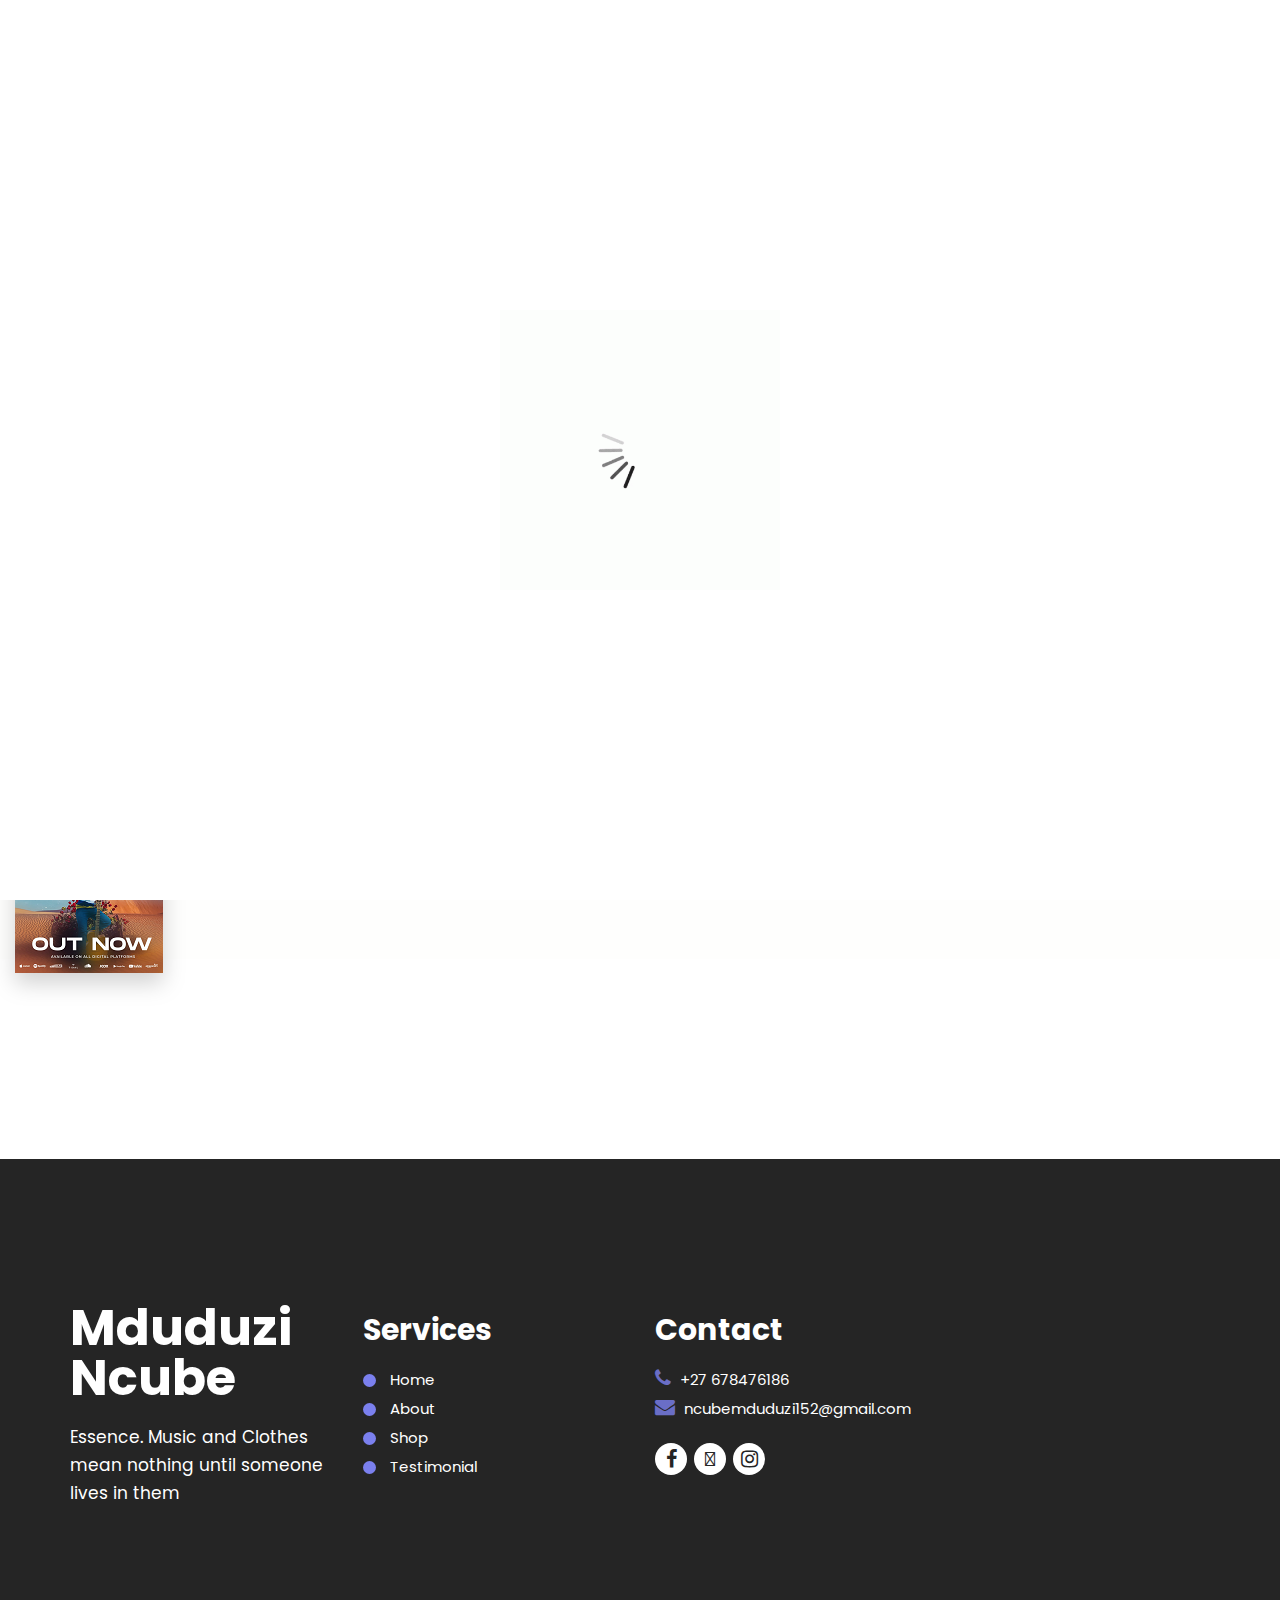
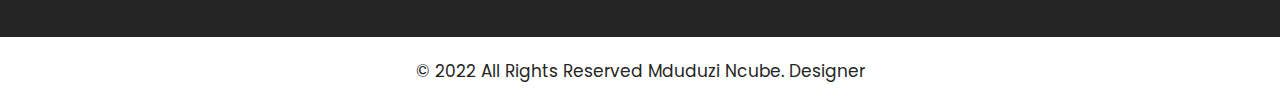
<file: music and.html>
<!DOCTYPE html>
<html lang="en">
   <head>
      <!-- basic -->
      <meta charset="utf-8">
      <meta http-equiv="X-UA-Compatible" content="IE=edge">
      <!-- mobile metas -->
      <meta name="viewport" content="width=device-width, initial-scale=1">
      <meta name="viewport" content="initial-scale=1, maximum-scale=1">
      <!-- site metas -->
      <title>Mduduzi Ncube</title>
      <meta name="keywords" content="">
      <meta name="description" content="">
      <meta name="author" content="">
      <!-- bootstrap css -->
      <link rel="stylesheet" href="css/bootstrap.min.css">
      <!-- style css -->
      <link rel="stylesheet" href="css/style.css">
      <!-- responsive-->
      <link rel="stylesheet" href="css/responsive.css">
      <!-- awesome fontfamily -->
      <link rel="stylesheet" href="https://cdnjs.cloudflare.com/ajax/libs/font-awesome/4.7.0/css/font-awesome.min.css">
      <!--[if lt IE 9]>
      <script src="https://oss.maxcdn.com/html5shiv/3.7.3/html5shiv.min.js"></script>
      <script src="https://oss.maxcdn.com/respond/1.4.2/respond.min.js"></script><![endif]-->
         <!-- favicons
    ================================================== -->
    <link rel="m official-icon" sizes="180x180" href="images/m official-icon.png">
    <link rel="icon" type="images/png" sizes="32x32" href="images/m official-32x32.png">
    <link rel="icon" type="images/png" sizes="16x16" href="images/m official-16x16.png">
    <link rel="m official" href="images/m official-icon.png">
   </head>
   <!-- body -->
   <body class="main-layout inner_page">
      <!-- loader  -->
      <div class="loader_bg">
         <div class="loader"><img src="images/loading.gif" alt="" /></div>
      </div>
      <!-- end loader -->
      <div id="mySidepanel" class="sidepanel">
         <a href="javascript:void(0)" class="closebtn" onclick="closeNav()">×</a>
         <a href="index.html">Home</a>
         <a href="about.html">About</a>

         <a href="cctv.html">Shop</a>
         <a href="testimonial.html">Testimonial</a>
        <a href="contact.html">Contact Us</a>
      </div>
      <div class="padd_30">
      <!-- header -->
      <header>
         <!-- header inner -->
         <div class="head-top">
            <div class="container-fluid">
               <div class="row">
                  <div class="col-sm-3">
                     <div class="logo">
                        <a href="index.html">Mduduzi Ncube</a>
                     </div>
                  </div>
                  <div class="col-sm-9">
                     <ul class="email text_align_right">
                        <li> <button class="openbtn" onclick="openNav()"><img src="images/menu_btn.png"></button></li>
                     </ul>
                  </div>
               </div>
            </div>
         </div>
      </header>
      <!-- end header -->
      </div>
      <!-- projects -->
     <div class="choose">        
        <div class="container-with">
          <div class="row">
            <div class="col-md-12">
              <div class="cctv">
                <figure><img src="images/mduduzi.jpg" alt="#"/></figure>
                <a class="read_more" href="https://www.youtube.com/watch?v=ULugGsbMRVg">Njalo</a>
              </div>
            </div>
          </div>
        </div>
      </div>
      <div class="choose">        
         <div class="container-with">
           <div class="row">
             <div class="col-md-12">
               <div class="cctv">
                 <figure><img src="images/2.png" alt="#"/></figure>
                 <a class="read_more" href="https://www.youtube.com/watch?v=NBvZYT4t9pM">Langa Linye</a>
               </div>
             </div>
           </div>
         </div>
       </div>
       <div class="choose">        
         <div class="container-with">
           <div class="row">
             <div class="col-md-12">
               <div class="cctv">
                 <figure><img src="images/3.png" alt="#"/></figure>
                 <a class="read_more" href="https://www.youtube.com/watch?v=PnGxV10JNuU">Istimela</a>
               </div>
             </div>
           </div>
         </div>
       </div>
       <div class="choose">        
         <div class="container-with">
           <div class="row">
             <div class="col-md-12">
               <div class="cctv">
                 <figure><img src="images/1.png" alt="#"/></figure>
                 <a class="read_more" href="https://electromodeza.lnk.to/AngsakhoniAr">Angisakhoni</a>
               </div>
             </div>
           </div>
         </div>
       </div>
      <!-- end choose -->
      <!-- footer -->
      <footer>
         <div class="footer">
            <div class="container">
               <div class="row">
                
                  <div class="col-md-3 col-sm-6">
                     <div class="Informa">
                        <a class="logo_footer" href="index.html">Mduduzi Ncube</a>
                        <p>Essence. Music and Clothes mean nothing until someone lives in them</p>
                     </div>
                  </div>
                  <div class="col-md-3  col-sm-6">
                     <div class="Informa helpful">
                        <h3>Services</h3>
                        <ul>
                           <li><a href="index.html">Home</a></li>
                           <li><a href="about.html">About</a></li>

                           <li><a href="cctv.html">Shop</a></li>
                           <li><a href="testimonial.html">Testimonial</a></li>
                        </ul>
                     </div>
                  </div>
                 
                  <div class="col-md-3 col-sm-6">
                     <div class="Informa conta">
                        <h3>Contact</h3>
                        <ul>
                          
                           <li> <a href="Javascript:void(0)"><i class="fa fa-phone" aria-hidden="true"></i> +27 678476186
                              </a>
                           </li>
                           <li> <a href="Javascript:void(0)"> <i class="fa fa-envelope" aria-hidden="true"></i> ncubemduduzi152@gmail.com
                              </a>
                           </li>
                        </ul>
                     </div>
                     <ul class="social_icon text_align_center">
                        <li> <a href="https://www.facebook.com/mduduziSA"><i class="fa fa-facebook-f"></i></a></li>
                        <li> <a href="https://www.tiktok.com/search?lang=en&q=mduduzincube&t=1650713643035"><i class="fa-phone"></i></a></li>
                        <li> <a href="https://www.instagram.com/mduduzi_ncube1/"><i class="fa fa-instagram" aria-hidden="true"></i></a></li>
                     </ul>
                  </div>
               </div>
            </div>
            <div class="copyright text_align_center">
               <div class="container">
                  <div class="row">
                     <div class="col-md-10 offset-md-1">
                        <p>© 2022 All Rights Reserved Mduduzi Ncube.  <a href="https://html.design/">Designer </a></p>
                     </div>
                  </div>
               </div>
            </div>
         </div>
      </footer>
      <!-- end footer -->
      <!-- Javascript files-->
      <script src="js/jquery.min.js"></script>
      <script src="js/bootstrap.bundle.min.js"></script>
      <script src="js/jquery-3.0.0.min.js"></script>
      <script src="js/custom.js"></script>
   </body>
</html>
</file>
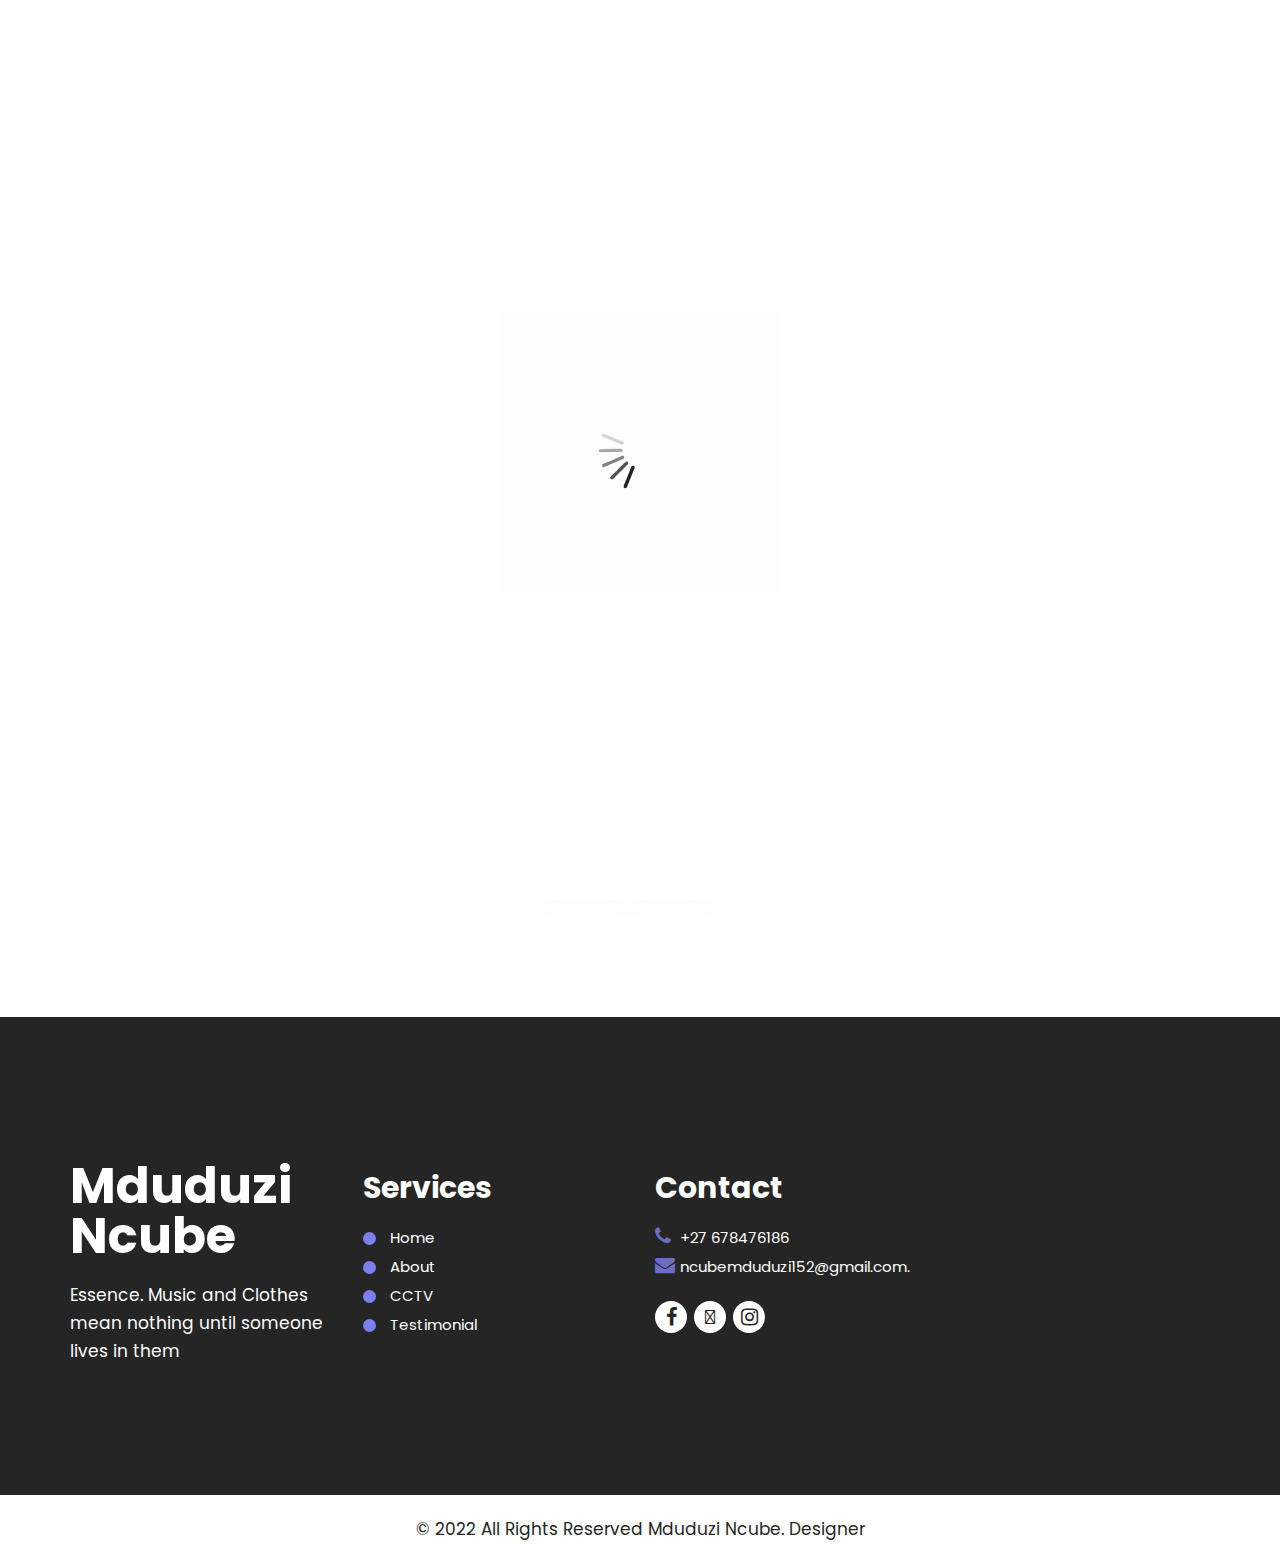
<file: testimonial.html>
<!DOCTYPE html>
<html lang="en">
   <head>
      <!-- basic -->
      <meta charset="utf-8">
      <meta http-equiv="X-UA-Compatible" content="IE=edge">
      <!-- mobile metas -->
      <meta name="viewport" content="width=device-width, initial-scale=1">
      <meta name="viewport" content="initial-scale=1, maximum-scale=1">
      <!-- site metas -->
      <title>Mduduzi Ncube</title>
      <meta name="keywords" content="">
      <meta name="description" content="">
      <meta name="author" content="">
      <!-- bootstrap css -->
      <link rel="stylesheet" href="css/bootstrap.min.css">
      <!-- style css -->
      <link rel="stylesheet" href="css/style.css">
      <!-- responsive-->
      <link rel="stylesheet" href="css/responsive.css">
      <!-- awesome fontfamily -->
      <link rel="stylesheet" href="https://cdnjs.cloudflare.com/ajax/libs/font-awesome/4.7.0/css/font-awesome.min.css">
      <!--[if lt IE 9]>
      <script src="https://oss.maxcdn.com/html5shiv/3.7.3/html5shiv.min.js"></script>
      <script src="https://oss.maxcdn.com/respond/1.4.2/respond.min.js"></script><![endif]-->
         <!-- favicons
    ================================================== -->
    <link rel="m official-icon" sizes="180x180" href="images/m official-icon.png">
    <link rel="icon" type="images/png" sizes="32x32" href="images/m official-32x32.png">
    <link rel="icon" type="images/png" sizes="16x16" href="images/m official-16x16.png">
    <link rel="m official" href="images/m official-icon.png">
   </head>
   <!-- body -->
   <body class="main-layout inner_page">
      <!-- loader  -->
      <div class="loader_bg">
         <div class="loader"><img src="images/loading.gif" alt="" /></div>
      </div>
      <!-- end loader -->
      <div id="mySidepanel" class="sidepanel">
         <a href="javascript:void(0)" class="closebtn" onclick="closeNav()">×</a>
         <a href="index.html">Home</a>
         <a href="about.html">About</a>

         <a href="cctv.html">Shop</a>
         <a class="active" href="testimonial.html">Testimonial</a>
         <a href="contact.html">Contact Us</a>
      </div>
      <div class="padd_30">
      <!-- header -->
      <header>
         <!-- header inner -->
         <div class="head-top">
            <div class="container-fluid">
               <div class="row">
                  <div class="col-sm-3">
                     <div class="logo">
                        <a href="index.html">Mduduzi Ncube</a>
                     </div>
                  </div>
                  <div class="col-sm-9">
                     <ul class="email text_align_right">
                        <li> <button class="openbtn" onclick="openNav()"><img src="images/menu_btn.png"></button></li>
                     </ul>
                  </div>
               </div>
            </div>
         </div>
      </header>
      <!-- end header -->
      </div>
       <!-- clients -->
      <div class="clients">
         <div class="clients_bg">
            <div class="container">
               <div class="row">
                  <div class="col-sm-12">
                     <div class="titlepage text_align_center">
                        <h2>Testimonial</h2>
                     </div>
                  </div>
               </div>
            </div>
         </div>
         <!-- start slider section -->
         <div id="testi" class="carousel slide clients_banner" data-ride="carousel">
            <ol class="carousel-indicators">
               <li data-target="#testi" data-slide-to="0" class="active"></li>
               <li data-target="#testi" data-slide-to="1"></li>
               <li data-target="#testi" data-slide-to="2"></li>
            </ol>
            <div class="carousel-inner">
               <div class="carousel-item active">
                  <div class="container">
                     <div class="carousel-caption testi">
                        <div class="row d_flex">
                           <div class="col-md-12">
                            <div class="cli_flef">
                              <div class="pro_file">
                                 <i><img class="text_align_right" src="images/maphalala.jpg" alt="#"/></i>
                              </div>
                              <div class="test_box text_align_left">
                                 <h4>Maphalala__tp<img src="images/ter.png" alt="#"/></h4>
                                 <p>
                                    maphalala_tp I've got it🔥 "Mdu never disappoint". Wamuhle umsebenzi ay syabonga bhuti inkosi ikwandisele🙏.</p>
                              </div>
                            </div>
                           </div>
                        </div>
                     </div>
                  </div>
               </div>
               <div class="carousel-item">
                  <div class="container">
                     <div class="carousel-caption testi">
                        <div class="row d_flex">
                           <div class="col-md-12">
                            <div class="cli_flef">
                              <div class="pro_file">
                                 <i><img src="images/Rumbidzai Maphosa.jpg" alt="#"/></i>
                              </div>
                              <div class="test_box text_align_left">
                                 <h4>Rumbidzai Maphosa<img src="images/ter.png" alt="#"/></h4>
                                 <p>       
                                    My favorite ❤️</p>
                              </div>
                            </div>
                           </div>
                        </div>
                     </div>
                  </div>
               </div>
            </div>
            <a class="carousel-control-prev" href="#testi" role="button" data-slide="prev">
            <i class="fa fa-angle-left" aria-hidden="true"></i>
            <span class="sr-only">Previous</span>
            </a>
            <a class="carousel-control-next" href="#testi" role="button" data-slide="next">
            <i class="fa fa-angle-right" aria-hidden="true"></i>
            <span class="sr-only">Next</span>
            </a>
         </div>
      </div>
      <!-- end clients -->
      <!-- footer -->
      <footer>
         <div class="footer">
            <div class="container">
               <div class="row">
                
                  <div class="col-md-3 col-sm-6">
                     <div class="Informa">
                        <a class="logo_footer" href="index.html">Mduduzi Ncube</a>
                        <p>Essence.
                           Music and Clothes mean nothing until someone lives in them</p>
                     </div>
                  </div>
                  <div class="col-md-3  col-sm-6">
                     <div class="Informa helpful">
                        <h3>Services</h3>
                        <ul>
                           <li><a href="index.html">Home</a></li>
                           <li><a href="about.html">About</a></li>

                           <li><a href="cctv.html">CCTV</a></li>
                           <li><a href="testimonial.html">Testimonial</a></li>
                        </ul>
                     </div>
                  </div>
                 
                  <div class="col-md-3 col-sm-6">
                     <div class="Informa conta">
                        <h3>Contact</h3>
                        <ul>
                          
                           <li> <a href="Javascript:void(0)"><i class="fa fa-phone" aria-hidden="true"></i> +27 678476186
                              </a>
                           </li>
                           <li> <a href="Javascript:void(0)"> <i class="fa fa-envelope" aria-hidden="true"></i>ncubemduduzi152@gmail.com.
                              </a>
                           </li>
                        </ul>
                     </div>
                     <ul class="social_icon text_align_center">
                        <li> <a href="https://www.facebook.com/mduduziSA"><i class="fa fa-facebook-f"></i></a></li>
                        <li> <a href="https://www.tiktok.com/search?lang=en&q=mduduzincube&t=1650713643035"><i class="fa-phone"></i></a></li>
                        <li> <a href="https://www.instagram.com/mduduzi_ncube1/"><i class="fa fa-instagram" aria-hidden="true"></i></a></li>
                     </ul>
                  </div>
               </div>
            </div>
            <div class="copyright text_align_center">
               <div class="container">
                  <div class="row">
                     <div class="col-md-10 offset-md-1">
                        <p>© 2022 All Rights Reserved Mduduzi Ncube.  <a href="https://html.design/">Designer </a></p>
                     </div>
                  </div>
               </div>
            </div>
         </div>
      </footer>
      <!-- end footer -->
      <!-- Javascript files-->
      <script src="js/jquery.min.js"></script>
      <script src="js/bootstrap.bundle.min.js"></script>
      <script src="js/jquery-3.0.0.min.js"></script>
      <script src="js/custom.js"></script>
   </body>
</html>
</file>
<file: css/style.css>
/*--------------------------------------------------------------------- 
File Name: style.css 
---------------------------------------------------------------------*/


/*--------------------------------------------------------------------- 
import Fonts 
---------------------------------------------------------------------*/

@import url('https://fonts.googleapis.com/css?family=Rajdhani:300,400,500,600,700');
@import url('https://fonts.googleapis.com/css?family=Poppins:100,100i,200,200i,300,300i,400,400i,500,500i,600,600i,700,700i,800,800i,900,900i');
@import url('https://fonts.googleapis.com/css?family=Raleway:100,100i,200,200i,300,300i,400,400i,500,500i,600,600i,700,700i,800,800i,900,900i');
@import url('https://fonts.googleapis.com/css?family=Open+Sans:400,600,600i,700,700i,800,800i&display=swap');

/*--------------------------------------------------------------------- import Files ---------------------------------------------------------------------*/

@import url(font-awesome.min.css);
@import url(owl.carousel.min.css);

/*--------------------------------------------------------------------- 
basic 
---------------------------------------------------------------------*/

body {
     color: #666666;
     font-size: 14px;
     font-family: 'Poppins', sans-serif;
     line-height: 1.80857;
     font-weight: normal;
}


a {
     color: #1f1f1f;
     text-decoration: none !important;
     outline: none !important;
     -webkit-transition: all .3s ease-in-out;
     -moz-transition: all .3s ease-in-out;
     -ms-transition: all .3s ease-in-out;
     -o-transition: all .3s ease-in-out;
     transition: all .3s ease-in-out;
}

h1,
h2,
h3,
h4,
h5,
h6 {
     letter-spacing: 0;
     font-weight: normal;
     position: relative;
     padding: 0;
     font-weight: normal;
     line-height: normal;
     color: #111111;
     margin: 0
}

h1 {
     font-size: 24px
}

h2 {
     font-size: 22px
}

h3 {
     font-size: 18px
}

h4 {
     font-size: 16px
}

h5 {
     font-size: 14px
}

h6 {
     font-size: 13px
}

*,
*::after,
*::before {
     -webkit-box-sizing: border-box;
     -moz-box-sizing: border-box;
     box-sizing: border-box;
}

h1 a,
h2 a,
h3 a,
h4 a,
h5 a,
h6 a {
     color: #212121;
     text-decoration: none!important;
     opacity: 1
}

button:focus {
     outline: none;
}

ul,
li,
ol {
     margin: 0px;
     padding: 0px;
     list-style: none;
}

p {
     margin: 0px;
     padding: 0;
     color: #232222;
     font-weight: normal;
     font-size: 17px;
     line-height: 28px;
}

a {
     color: #222222;
     text-decoration: none;
     outline: none !important;
}

a,
.btn {
     text-decoration: none !important;
     outline: none !important;
     -webkit-transition: all .3s ease-in-out;
     -moz-transition: all .3s ease-in-out;
     -ms-transition: all .3s ease-in-out;
     -o-transition: all .3s ease-in-out;
     transition: all .3s ease-in-out;
}

img {
     max-width: 100%;
     height: auto;
}

 :focus {
     outline: 0;
}

.btn-custom {
     margin-top: 20px;
     background-color: transparent !important;
     border: 2px solid #ddd;
     padding: 12px 40px;
     font-size: 16px;
}

.lead {
     font-size: 18px;
     line-height: 30px;
     color: #767676;
     margin: 0;
     padding: 0;
}

.form-control:focus {
     border-color: #ffffff !important;
     box-shadow: 0 0 0 .2rem rgba(255, 255, 255, .25);
}

.navbar-form input {
     border: none !important;
}

.badge {
     font-weight: 500;
}

blockquote {
     margin: 20px 0 20px;
     padding: 30px;
}

button {
     border: 0;
     margin: 0;
     padding: 0;
     cursor: pointer;
}

.full {
     width: 100%;
     float: left;
     margin: 0;
     padding: 0;
}
.titlepage {
     padding-bottom: 60px;
}

.titlepage h2 {
     font-size: 45px;
     font-weight: bold;
     line-height: 45px;
     color: #2f2f2f;
     text-transform: uppercase;
}

.read_more {
     display: inline-block;
     background: #2d2d2c;
     color: #dee4fd;
     max-width: 238px;
     height: 69px;
     line-height: 69px;
     width: 100%;
     font-size: 17px;
     text-align: center;
     font-weight: 500;
     transition: ease-in all 0.5s;
     border-radius: 5px;
}

.read_more:hover {
     background: #7f85f7;
     color: #fff;
     transition: ease-in all 0.5s;
}

.img_responsive {
     max-width: 100%;
}

.text_align_center {
     text-align: center;
}

.text_align_left {
     text-align: left;
}

.text_align_right {
     text-align: right;
}

.d_flex {
     display: flex;
     align-items: center;
     flex-wrap: wrap;
}

.container {
     max-width: 1170px;
}


/*---------------------------- 
loader  
----------------------------*/

.loader_bg {
     position: fixed;
     z-index: 9999999;
     background: #fff;
     width: 100%;
     height: 100%;
}

.loader {
     height: 100%;
     width: 100%;
     position: absolute;
     left: 0;
     top: 0;
     display: flex;
     justify-content: center;
     align-items: center;
}

.loader img {
     width: 280px;
}


/*--------------------------------------------------------------------- 
header 
---------------------------------------------------------------------*/

header {
     background:transparent;
     width: 100%;
     padding: 35px 15px;
     z-index: 9;
}


/*--------------------------------------------------------------------- 
menu section
---------------------------------------------------------------------*/

.logo a {
    font-size: 40px;
    line-height: 40px;
    color: #fff !important;
    font-weight: bold;
}


ul.email {
     float: right;
     padding-top: 1px;
}
ul.email li {
    display: inline-block;
    text-align: center;
}

.sidepanel {
     width: 0;
     position: fixed;
     z-index: 9999999;
     height: 100%;
     top: 0;
     left: 0;
     background-color: #111;
     overflow-x: hidden;
     transition: 0.5s;
     padding-top: 60px;
}

.sidepanel a {
     padding: 8px 8px 8px 32px;
     text-decoration: none;
     font-size: 20px;
     color: #fff;
     display: block;
     transition: 0.3s;
}

.sidepanel a:hover {
     color: #7b80ee;
}

.sidepanel a.active {
     color: #7b80ee;
}

.sidepanel .closebtn {
     position: absolute;
     top: 0;
     right: 25px;
     font-size: 36px;
}

.openbtn {
     cursor: pointer;
     background-color: transparent;
     color: white;
     border: none;
}


/** banner_main **/

.padd_30 {
    padding: 20px 20px 0px 20px;
    background: #fff;
}

.full_bf {
     background:#8187fa;
     width: 100%;
     background-size: cover;
     position: relative;
     background-position: center;
}

.banner_main {padding-bottom: 50px;}


.container-max {
     max-width: 1500px;
     width: 100%;
     padding: 0 15px;
     margin: 0 auto;
     display: block;
     clear: both;
}

.relative {
     position: inherit;
     bottom: 0;
     padding: 0;
}

.bluid {
     margin-top: 120px;
     text-align: left;
     max-width: 690px;
     float: right;
     width: 100%;
}

.banner_main .bluid h1 {
     color: #2d2d2c;
     font-size: 80px;
     line-height: 90px;
     font-weight: bold;
     padding-bottom: 55px;
}
.banner_main .bluid h1 span {color: #fff;}


.banner_main .bluid .read_more {
     margin-right: 5px;
}
.banner_main .bluid .read_more:hover {
    background: #fff;
    color: #000;
}

#myCarousel .carousel-indicators {
     display: none;
}

#myCarousel a.carousel-control-next, 
#myCarousel a.carousel-control-prev {
    background: #fff;
    width: 76px;
    height: 66px;
    top: 102%;
    opacity: 1;
    font-size: 45px;
    color: #000;
    z-index: 99;
    box-shadow: 3px 0 111px rgba(0, 0, 0, 0.31);
}

#myCarousel a.carousel-control-prev {
     left: 45%;
}
#myCarousel a.carousel-control-next {
     right:45%;
}
#myCarousel a.carousel-control-next:focus,
#myCarousel a.carousel-control-next:hover,
#myCarousel a.carousel-control-prev:focus,
#myCarousel a.carousel-control-prev:hover {
     opacity: 1;
     background: #f9f9f8;
}


/** about **/

.about {
     background: #fefefd;
     padding-top: 200px;
}

.about .titlepage {
     padding-bottom: 0;
}

.about_img figure {
     margin: 1;
     position: relative;
}

.about_img figure::before {
    position: absolute;
    content: "";
    bottom: 0;
    background: #bebbc2;
    left: 0;
    width: 75%;
    height: 80%;
    border-radius: 70px;
}

.about_img figure img {
    z-index: 9999;
    position: relative;
    padding-bottom: 20px;
    text-align: right;
    display: block;
    margin: 0 auto;
    margin-right: 0;
    padding: 70px 0;
}


.about .titlepage p {
     line-height: 30px;
     padding-top: 45px;
     padding-bottom: 70px;
    }


/** end about **/



/** cameras **/

.cameras {
     padding-top: 200px;
     background: #fefefd;
}
.cameras .titlepage {
     padding-bottom: 20px;
}
.cameras .titlepage p {
     padding-top: 5px;
}
.cameras_text {
    text-align: center;
    margin-top: 30px;
    background: #f7f7f7;
    padding: 90px 0 60px 0;
    border-radius: 80px;
    transition: ease-in all 0.5s;
}
.cameras_img figure {
    margin: 0;
}
.cameras_text p { 
    color: #7f85f7; 
    font-weight: 500;
    padding-top: 44px; 
    line-height: 20px;
    transition: ease-in all 0.5s;
}
.cameras_text p span {
    color: #363636;
    transition: ease-in all 0.5s;
}
.cameras_text h3 {
    color: #363636;
    font-size: 20px;
    line-height: 20px;
    padding-top: 8px;
    font-weight: bold;
    padding-bottom: 27px;
    transition: ease-in all 0.5s;
}
.cameras_text .read_more { 
    border-radius: 5px; 
    font-weight: normal; 
    font-size: 15px;
    max-width: 128px; 
    height: 38px; 
    line-height: 38px;
    transition: ease-in all 0.5s; 
 }
#ho_bg:hover.cameras_text {
    background: #7f85f7;
    transition: ease-in all 0.5s;
    cursor: pointer;
}
#ho_bg:hover.cameras_text p {
    color: #fff;
    transition: ease-in all 0.5s;
}
#ho_bg:hover.cameras_text p span {
    color: #fff;
    transition: ease-in all 0.5s;
}
#ho_bg:hover.cameras_text h3 {
    color: #fff;
    transition: ease-in all 0.5s;
}
#ho_bg:hover.cameras_text .read_more {
    background: #fff;
    color: #000;
    transition: ease-in all 0.5s;
}
.see_camera .read_more {
    margin: 0 auto;
    display: block;
    margin-top: 80px;
}

/* end cameras */


/* choose */

.choose {
     background: #fefefd;
     padding-top: 200px;
}

.choose_bg {
    background: #7f85f7;
    padding-top: 75px;
    padding-bottom: 308px;
}
.choose .titlepage {
    padding-bottom: 20px;
}
.choose .titlepage h2 {
     color: #fff;
}


.comp {
     padding-top: 30px;
}

.comp h3 {
     color: #fff;
     font-size: 60px;
     line-height: 60px;
     font-weight:bold;
     padding-bottom: 14px;
     padding-top: 10px;
}

.comp span {
    font-size: 20px;
    line-height: 25px;
    color: #fff;
    font-weight: normal;
}

.container-with {
    max-width: 1485px;
    width: 100%;
    padding: 0 15px;
    margin: 0 auto;
    display: block;
    clear: both;
}
.cctv {
    margin-top: -200px;
}
.cctv figure {
    margin: 0;
}
.cctv figure img {
    filter: drop-shadow(0px 10px 11px #0000002e);
    position: absolute;
}
.cctv .read_more {
    margin: 0 auto;
    display: table;
    margin-top: 67px;
}

/* end choose */




/** clients **/

.clients {
    background: #fefefd;
    padding-bottom: 10px;
    padding-top: 200px;
}

.clients_banner .testi {
    position: inherit;
    padding: 70px 0;
    box-shadow: #ddd 0 0 18px 0px;
    margin: 20px 0;
    margin-left: 40px;
}
.pro_file {
    float: left;
    padding-left: 40px;
    margin-left: -60px;
}



.pro_file i img {

    border-radius: 50%;
    margin-left: -54px;
    

}



.test_box  {padding:0 40px; }



.test_box h4 {
    color: #4d4e4f;
    font-size: 30px;
    line-height: 30px;
    font-weight: 500;
 
}

.test_box h4 img {
    text-align: right;
    float: right;
}
.test_box p {
    color: #2d2d2d;
    font-size: 17px;
    line-height: 30px;
    padding: 20px 0px; 
}

#testi .carousel-indicators {
    display: none;
}

#testi a.carousel-control-next, 
#testi a.carousel-control-prev {
    background: #fff;
    width: 76px;
    height: 66px;
    top: 83%;
    opacity: 1;
    font-size: 45px;
    color: #000;
    z-index: 99;
    box-shadow: 3px 0 111px rgba(0, 0, 0, 0.31);
}

#testi a.carousel-control-prev {
     left: 45%;
}
#testi a.carousel-control-next {
     right:45%;
}
#testi a.carousel-control-next:focus,
#testi a.carousel-control-next:hover,
#testi a.carousel-control-prev:focus,
#testi a.carousel-control-prev:hover {
     opacity: 1;
     background: #f9f9f8;
}

/** end clients **/



/** contact **/

.contact {
     background: #fefefd;
     padding-top: 200px;
}

.main_form {
    background: #fff;
    padding: 50px 50px;
    box-shadow: 3px 0 18px rgba(0, 0, 0, 0.14);
    border-radius: 20px;
}
.main_form .contactus {
    padding: 0px 25px;
    margin-bottom: 23px;
    width: 100%;
    height: 52px;
    background: #efefef;
    color: #999999;
    font-size: 16px;
    font-weight: normal;
    border:inherit;
    border-radius: 10px;
}

.main_form .textarea {
    margin-bottom: 30px;
    width: 100%;
    background: #ececec;
    color: #999999;
    font-size: 16px;
    font-weight: normal;
    padding: 50px 25px 10px 25px;
    height: 131px;
    border:inherit;
    border-radius: 10px;
}

.main_form .send_btn {
     font-size: 17px;
     transition: ease-in all 0.5s;
     background-color: #111111;
     text-transform: uppercase;
     color: #fff;
     max-width: 244px;
     width: 100%;
     display: block;
     margin: 0 auto;
     font-weight: 500;
     border-radius: 40px;
     line-height: 67px;
     height: 67px;
}

.main_form .send_btn:hover {
     background: #7b80ee;
     color: #fff;
     transition: ease-in all 0.5s;
}

#request *::placeholder {
     color: #999999;
     opacity: 1;
}


.contact_img figure {
    margin: 0;
}
.contact_img figure img {border-radius: 20px;}
/** end contact **/

/** footer **/

.footer {
     margin-top: 200px;
     background: #252525;
     padding-top: 130px;
    
}

.logo_footer {
    font-size: 50px;
    line-height: 50px;
    font-weight: bold;
    color: #fff !important;
    margin-top: 14px;
    display: block;
    padding-bottom: 20px;
}
.Informa h3 {
     color: #ffffff;
     font-size: 30px;
     font-weight: bold;
     line-height: 30px;
     margin-bottom: 20px;
     margin-top: 26px;
}
.Informa p {
     color: #fff;
}


.Informa li {
     font-size: 15px;
     line-height: 25px;
     color: #ffffff;
}

.Informa li a:hover {
     color: #6a6ec6;
}

.helpful ul li a {
    color: #fff;
    font-size: 15px;
    line-height: 29px;
    position: relative;
    padding-left: 27px;
}
.helpful ul li a::before {
    position: absolute;
    content: "";
    left: 0;
    background: #7b80ee;
    width: 13px;
    height: 13px;
    border-radius: 30px;
    top: 5px;
}
.conta ul li a {
     color: #ffffff;
}
.conta ul li {line-height: 29px;}
.conta ul li a i {
     padding-right: 5px;
     font-size: 20px;
     color: #6a6ec6;
}


ul.social_icon {
     float: left;
     padding-top: 20px;
}

ul.social_icon li {
     display: inline-block;
     padding-right: 3px;
}

ul.social_icon li:last-child {
     padding-right: 0;
}

ul.social_icon li a {
     background: #fff;
     color: #252525;
     width: 32px;
     height: 32px;
     display: inline-block;
     text-align: center;
     line-height: 32px;
     border-radius: 100%;
     font-size: 20px;
     font-weight: bold;
}

ul.social_icon li a:hover {
     background: #7b80ee;
     color: #fff;
     transform: rotate(360deg);
     transition: ease-in all 0.7s;
}





.ente {
     color: #252525;
     border: inherit;
     padding: 0 15px;
     height: 39px;
     width: 100%;
     font-size: 15px;
     background: #e2e3e5;
     border-radius: 10px;
     margin-bottom: 10px;
}

.subs_btn {
    max-width: 144px;
    display: inline-block;
    background: #7b80ee;
    height: 39px;
    width: 100%;
    transition: ease-in all 0.5s;
    border-radius: 10px;
    color: #fff;
    text-transform: uppercase;
}

.subs_btn:hover {
     background: #7b80ee8a;
     transition: ease-in all 0.5s;
}




.copyright {
     background:#fff;
     margin-top: 130px;
}

.copyright p {
     color: #252525;
     padding: 20px 0px;
}

.copyright a {
     color: #252525;
}

.copyright a:hover {
     color: #7b80ee;
}


/** end footer **/


/*- - ener page css--*/
.inner_page header {
     background: #8187fa;
}
.inner_page .padd_30 {
    padding:0px;
 
}
</file>
<file: css/responsive.css>
/*--------------------------------------------------------------------- 
File Name: responsive.css 
---------------------------------------------------------------------*/

@media (min-width: 1343px) and (max-width: 1500px) {

    .banner_main .bluid h1 {
        font-size: 76px;
        line-height: 86px;
    }
    #myCarousel a.carousel-control-prev {
    left: 43.4%;
    }
    #testi a.carousel-control-prev {
    left: 43.7%;
    }
}


@media (min-width: 1200px) and (max-width: 1342px) {
    .banner_main {
        height: 100%;
        
    }
    .banner_main .bluid h1 {
    font-size: 67px;
    line-height: 72px;
   }
   #myCarousel a.carousel-control-prev {left: 42.4%;}
   #testi a.carousel-control-prev {left: 42.4%;}
}

@media (min-width: 992px) and (max-width: 1199px) {
    
    .banner_main .bluid h1 {
    font-size: 60px;
    line-height: 70px;
}
    .banner_main .bluid .read_more {
        max-width: 210px;
    }
   #myCarousel a.carousel-control-prev {
    left: 39.1%;
    }
   #testi a.carousel-control-prev {left: 39.7%;}
}

@media (min-width: 768px) and (max-width: 991px) {
    header {
        padding: 35px 0;
    }
   
    .banner_main {
        height: 100%;

    }
    .bluid {
    margin-top: 30px;}
    .banner_main .bluid h1 {
    font-size: 45px;
    line-height: 55px;
}
    .banner_main .bluid .read_more {
        max-width: 157px;
    }
      #myCarousel a.carousel-control-prev {
    left: 40%;
    }
     #myCarousel a.carousel-control-next {
    right: 40%;
}
   #testi a.carousel-control-prev {left: 40%;}
   #testi a.carousel-control-next {
    right: 40%;
}
    .titlepage h2 {
    font-size: 43px;
    line-height: 45px;
}
    .about_img figure img {padding-left: 30px;}
    .comp h3 {
        font-size: 40px;
line-height: 50px;
    }
   .comp span {
    font-size: 17px;
    line-height: 22px;}
    .Informa h3 {
        font-size: 26px;
    }
    .Informa li {
        font-size: 14px;
    }
    
}

@media (min-width: 576px) and (max-width: 767px) {
    header {
        padding: 35px 0px;
    }
   
    .logo {
        text-align: center;
        display: block;
        width: 181px;
    }
    .bluid {
        max-width: inherit; 
        margin-top: 70px;
    }
    .banner_main .bluid h1 {
        font-size: 59px;
        line-height: 69px;
    }
    .pan_img {
        padding-top: 40px;
    }
    #myCarousel a.carousel-control-prev {
    left: 36%;
    }
     #myCarousel a.carousel-control-next {
    right: 36%;
}
   #testi a.carousel-control-prev {left: 37%;}
   #testi a.carousel-control-next {
    right: 37%;
}
    .about .titlepage {
        padding-bottom: 30px;
    }
    .choose_bg {padding-bottom: 208px;}
    .cctv {
    margin-top: -100px;
}
    .test_box p {display: table;}
   .contact_img {
    margin-top: 30px;
}
    .d_grid {
        display: grid;
    }
    .order_1_mobile {
        order: -1;
    }
}

@media (max-width: 575px) {
    header {
        padding: 35px 0px;
    }
    
    .d_none {
        display: none !important;
    }
    .email {
        padding-top: 0 !important;
        margin-top: -47px;
    }
    .logo {
        display: block;
        width: 144px;
        float: left;
    }
     .bluid {
        max-width: inherit; 
        margin-top: 70px;
    }
    .banner_main .bluid h1 {
       font-size: 34px;
       line-height: 40px;
    }
    .banner_main .bluid .read_more {
    max-width: 120px;
    height: 48px;
    line-height: 48px;
    font-size: 16px;
    margin-right: 2px;
    }
    .pan_img {
        padding-top: 40px;
    }
   #myCarousel a.carousel-control-prev {
    left: 23%;
    }
     #myCarousel a.carousel-control-next {
    right: 23%;
    }
   #testi a.carousel-control-prev {
    left: 25%;
   }
   #testi a.carousel-control-next {
    right: 25%;
   }
    .about .titlepage {
        padding-bottom: 30px;
    }
     .about_img figure img {padding-left: 30px;}
         .choose_bg {padding-bottom: 15 8px;}
    .cctv {
    margin-top: -50px;
}
.pro_file {margin-left: 0px; margin-bottom: 30px;}
.clients_banner .testi {margin: 20px 0;}
.test_box {
    padding: 0 20px;
}
#testi a.carousel-control-next, #testi a.carousel-control-prev {top: 92%;}
   .contact_img {
    margin-top: 30px;
}
.main_form {
    padding: 40px 20px;
}
.titlepage h2 {
    font-size: 40px;
    line-height: 45px;
}
   
    .d_grid {
        display: grid;
    }
    .order_1_mobile {
        order: -1;
    }
   
    .newslatter_form {
        display: inherit;
    }
    
    
}
</file>
